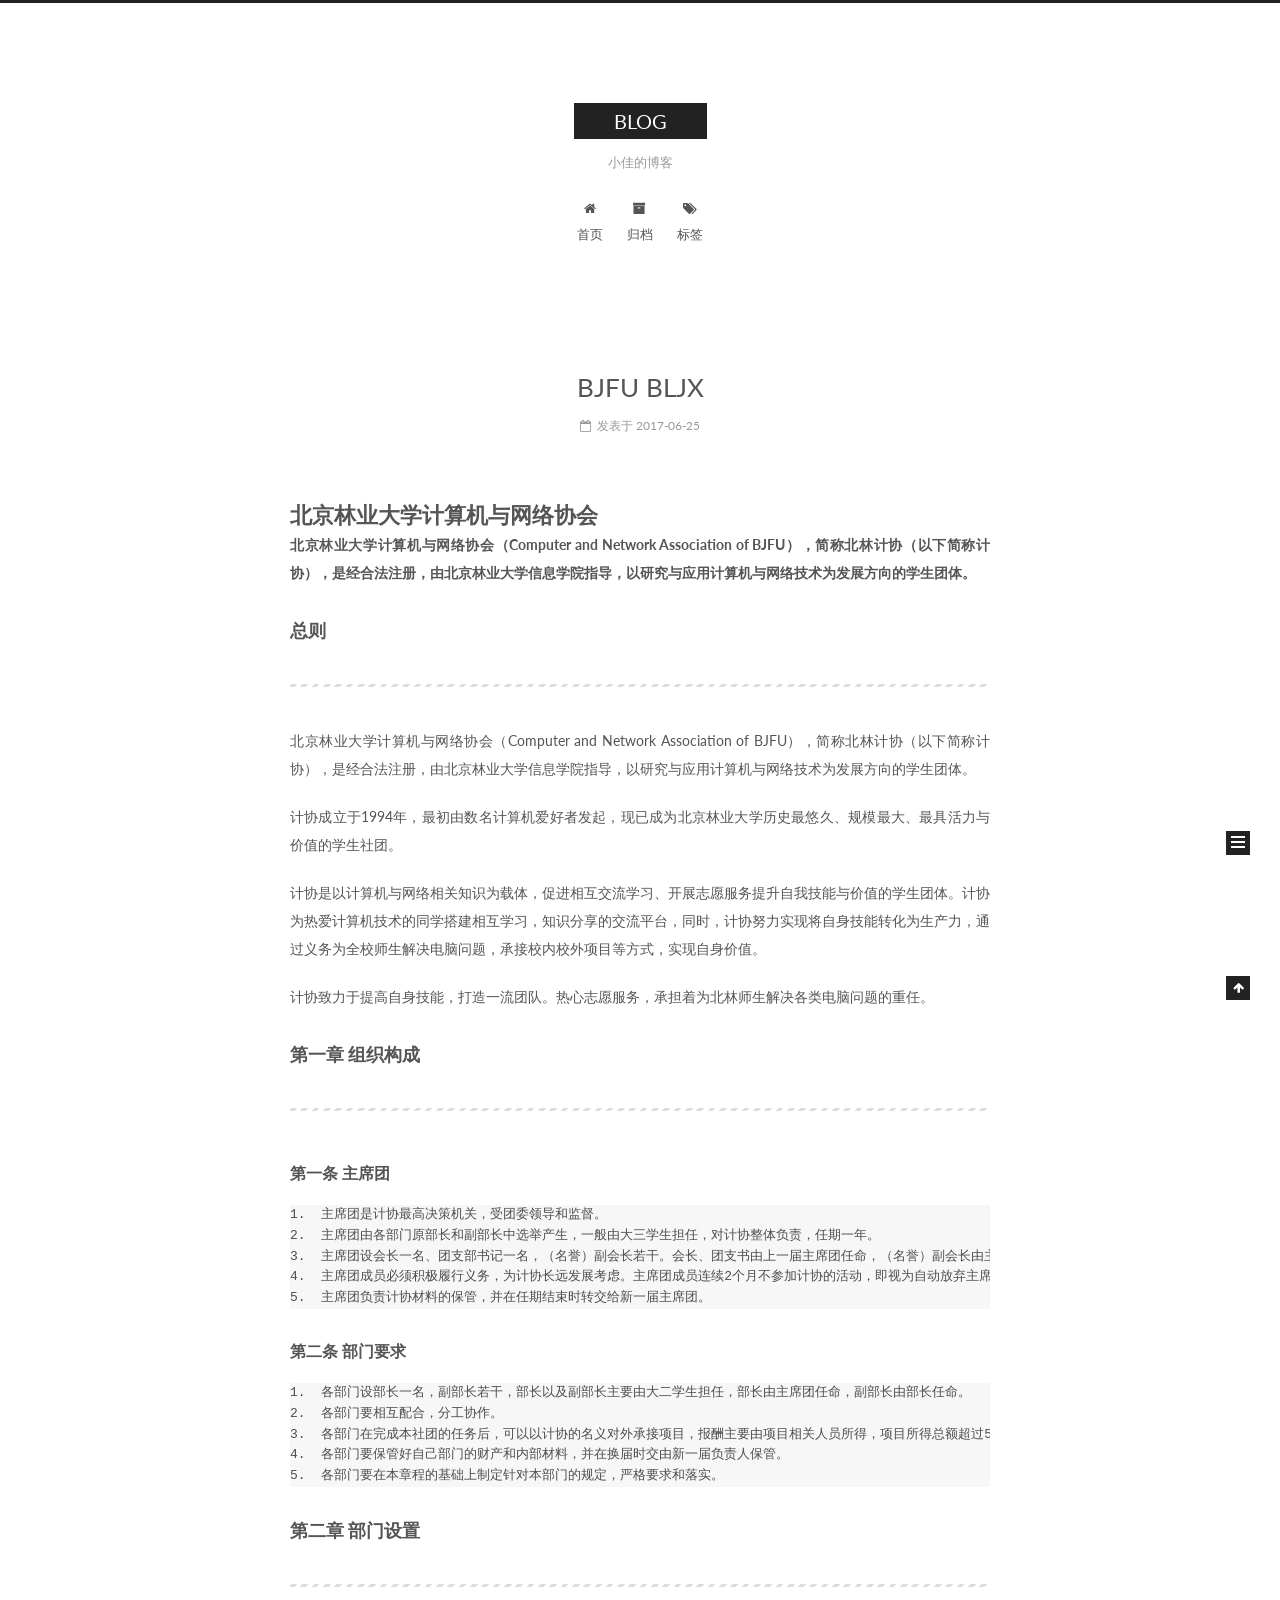
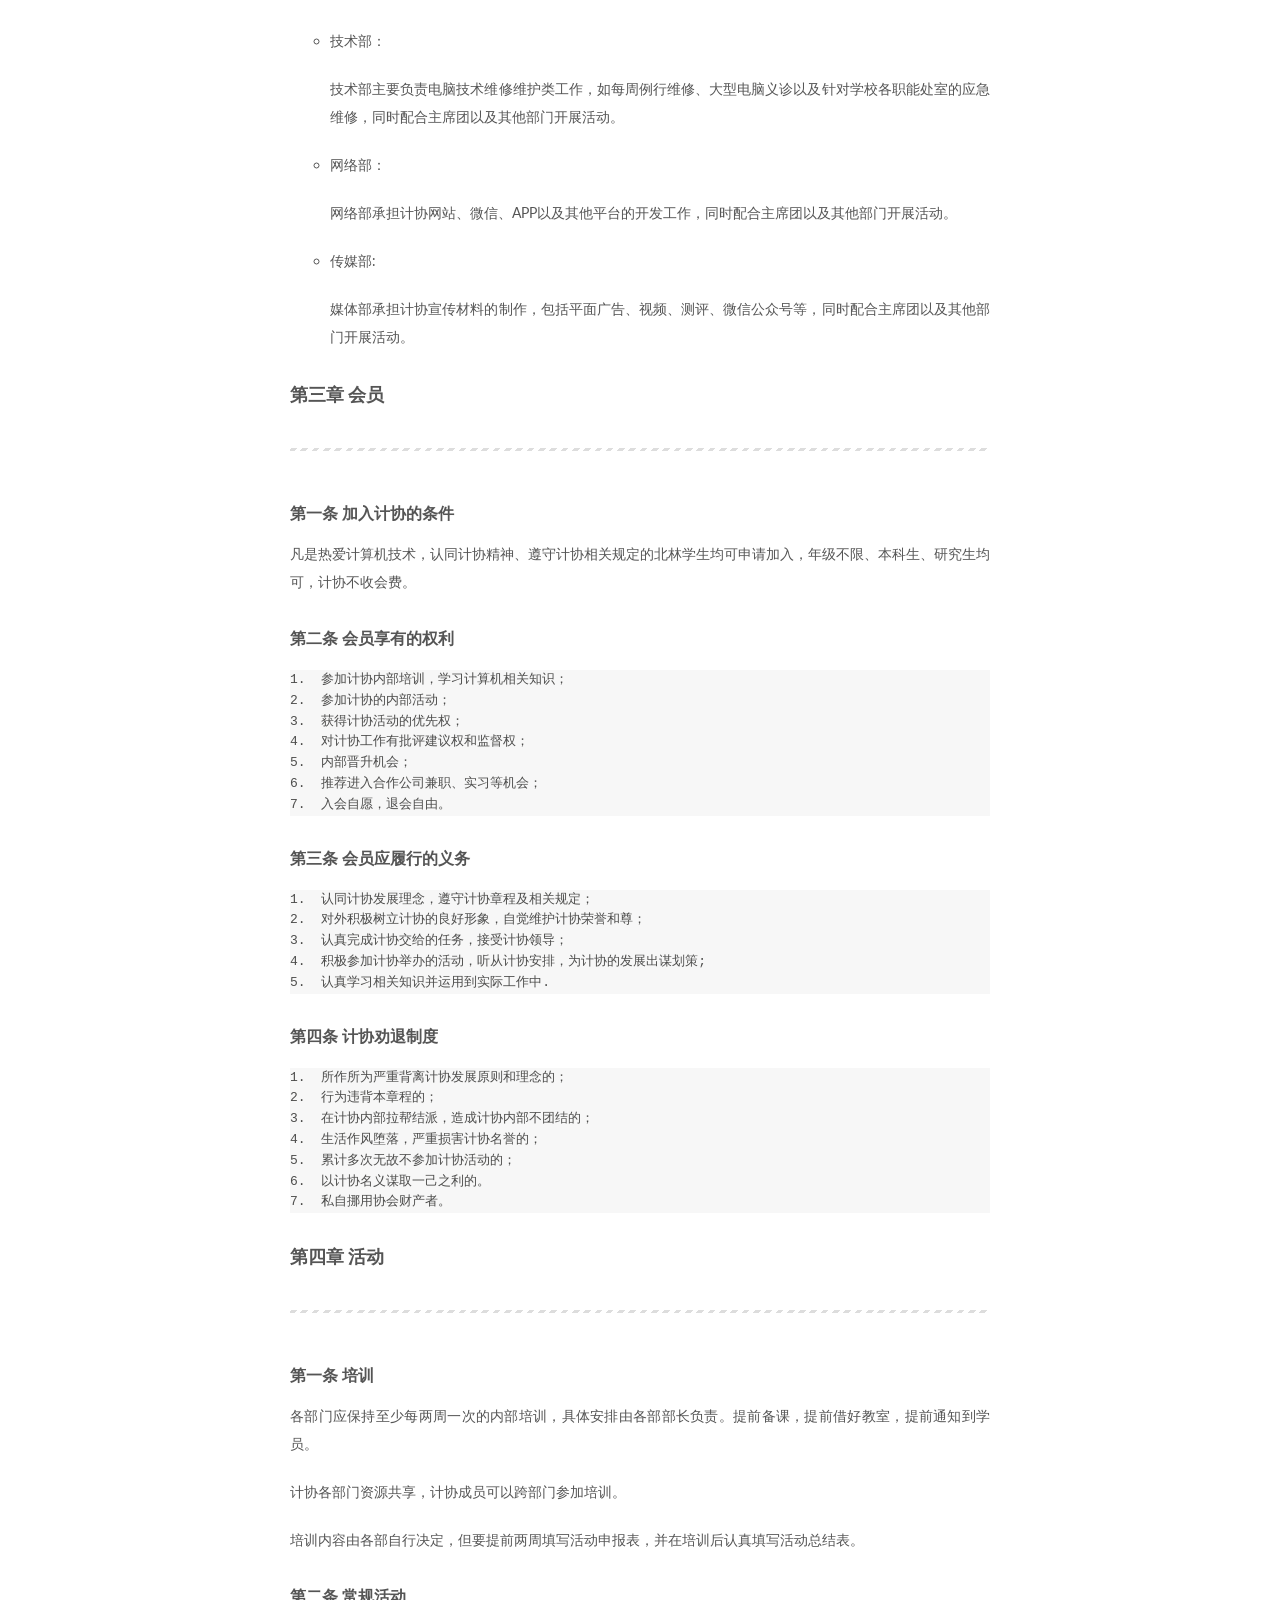
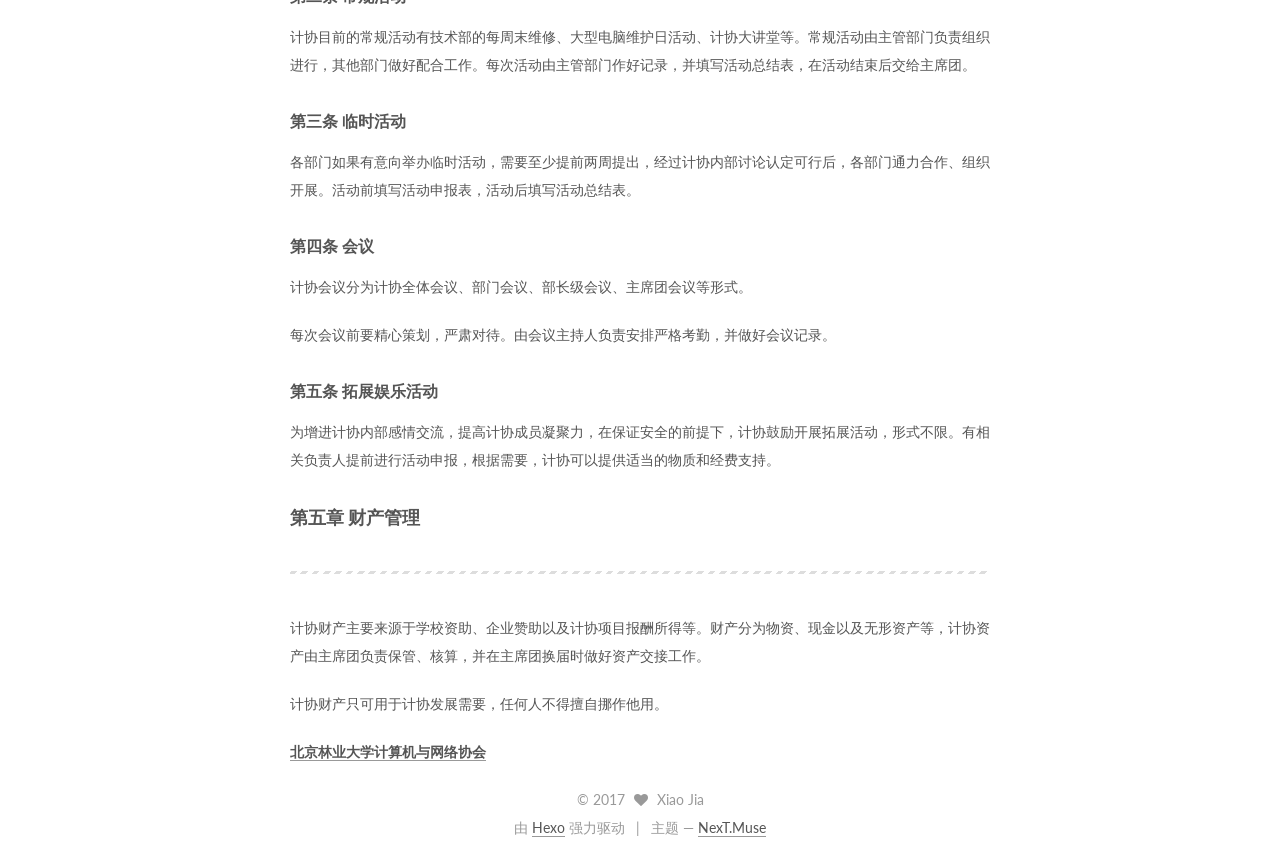
<file: index.html>
<!DOCTYPE html>



  


<html class="theme-next muse use-motion" lang="zh-Hans">
<head>
  <meta charset="UTF-8"/>
<meta http-equiv="X-UA-Compatible" content="IE=edge" />
<meta name="viewport" content="width=device-width, initial-scale=1, maximum-scale=1"/>
<meta name="theme-color" content="#222">









<meta http-equiv="Cache-Control" content="no-transform" />
<meta http-equiv="Cache-Control" content="no-siteapp" />















  
  
  <link href="/lib/fancybox/source/jquery.fancybox.css?v=2.1.5" rel="stylesheet" type="text/css" />




  
  
  
  

  
    
    
  

  

  

  

  

  
    
    
    <link href="//fonts.googleapis.com/css?family=Lato:300,300italic,400,400italic,700,700italic&subset=latin,latin-ext" rel="stylesheet" type="text/css">
  






<link href="/lib/font-awesome/css/font-awesome.min.css?v=4.6.2" rel="stylesheet" type="text/css" />

<link href="/css/main.css?v=5.1.2" rel="stylesheet" type="text/css" />


  <meta name="keywords" content="Hexo, NexT" />








  <link rel="shortcut icon" type="image/x-icon" href="/favicon.ico?v=5.1.2" />






<meta name="description" content="小巧玲珑藏壮志，佳妙才华做栋梁">
<meta property="og:type" content="website">
<meta property="og:title" content="BLOG">
<meta property="og:url" content="http://xiaojiad.tk/index.html">
<meta property="og:site_name" content="BLOG">
<meta property="og:description" content="小巧玲珑藏壮志，佳妙才华做栋梁">
<meta property="og:locale" content="zh-Hans">
<meta name="twitter:card" content="summary">
<meta name="twitter:title" content="BLOG">
<meta name="twitter:description" content="小巧玲珑藏壮志，佳妙才华做栋梁">



<script type="text/javascript" id="hexo.configurations">
  var NexT = window.NexT || {};
  var CONFIG = {
    root: '/',
    scheme: 'Muse',
    sidebar: {"position":"left","display":"post","offset":12,"offset_float":12,"b2t":false,"scrollpercent":false,"onmobile":false},
    fancybox: true,
    tabs: true,
    motion: true,
    duoshuo: {
      userId: '0',
      author: '博主'
    },
    algolia: {
      applicationID: '',
      apiKey: '',
      indexName: '',
      hits: {"per_page":10},
      labels: {"input_placeholder":"Search for Posts","hits_empty":"We didn't find any results for the search: ${query}","hits_stats":"${hits} results found in ${time} ms"}
    }
  };
</script>



  <link rel="canonical" href="http://xiaojiad.tk/"/>





  <title>BLOG</title>
  








</head>

<body itemscope itemtype="http://schema.org/WebPage" lang="zh-Hans">

  
  
    
  

  <div class="container sidebar-position-left 
   page-home 
 ">
    <div class="headband"></div>

    <header id="header" class="header" itemscope itemtype="http://schema.org/WPHeader">
      <div class="header-inner"><div class="site-brand-wrapper">
  <div class="site-meta ">
    

    <div class="custom-logo-site-title">
      <a href="/"  class="brand" rel="start">
        <span class="logo-line-before"><i></i></span>
        <span class="site-title">BLOG</span>
        <span class="logo-line-after"><i></i></span>
      </a>
    </div>
      
        <p class="site-subtitle">小佳的博客</p>
      
  </div>

  <div class="site-nav-toggle">
    <button>
      <span class="btn-bar"></span>
      <span class="btn-bar"></span>
      <span class="btn-bar"></span>
    </button>
  </div>
</div>

<nav class="site-nav">
  

  
    <ul id="menu" class="menu">
      
        
        <li class="menu-item menu-item-home">
          <a href="/" rel="section">
            
              <i class="menu-item-icon fa fa-fw fa-home"></i> <br />
            
            首页
          </a>
        </li>
      
        
        <li class="menu-item menu-item-archives">
          <a href="/archives/" rel="section">
            
              <i class="menu-item-icon fa fa-fw fa-archive"></i> <br />
            
            归档
          </a>
        </li>
      
        
        <li class="menu-item menu-item-tags">
          <a href="/tags/" rel="section">
            
              <i class="menu-item-icon fa fa-fw fa-tags"></i> <br />
            
            标签
          </a>
        </li>
      

      
    </ul>
  

  
</nav>



 </div>
    </header>

    <main id="main" class="main">
      <div class="main-inner">
        <div class="content-wrap">
          <div id="content" class="content">
            
  <section id="posts" class="posts-expand">
    
      

  

  
  
  

  <article class="post post-type-normal" itemscope itemtype="http://schema.org/Article">
  
  
  
  <div class="post-block">
    <link itemprop="mainEntityOfPage" href="http://xiaojiad.tk/2017/06/25/BJFU-BLJX/">

    <span hidden itemprop="author" itemscope itemtype="http://schema.org/Person">
      <meta itemprop="name" content="Xiao Jia">
      <meta itemprop="description" content="">
      <meta itemprop="image" content="/images/avatar.gif">
    </span>

    <span hidden itemprop="publisher" itemscope itemtype="http://schema.org/Organization">
      <meta itemprop="name" content="BLOG">
    </span>

    
      <header class="post-header">

        
        
          <h1 class="post-title" itemprop="name headline">
                
                <a class="post-title-link" href="/2017/06/25/BJFU-BLJX/" itemprop="url">BJFU BLJX</a></h1>
        

        <div class="post-meta">
          <span class="post-time">
            
              <span class="post-meta-item-icon">
                <i class="fa fa-calendar-o"></i>
              </span>
              
                <span class="post-meta-item-text">发表于</span>
              
              <time title="创建于" itemprop="dateCreated datePublished" datetime="2017-06-25T16:20:39+08:00">
                2017-06-25
              </time>
            

            

            
          </span>

          

          
            
          

          
          

          

          

          

        </div>
      </header>
    

    
    
    
    <div class="post-body" itemprop="articleBody">

      
      

      
        
          
            <h1 id="北京林业大学计算机与网络协会"><a href="#北京林业大学计算机与网络协会" class="headerlink" title="北京林业大学计算机与网络协会"></a>北京林业大学计算机与网络协会</h1><p><strong>北京林业大学计算机与网络协会（Computer and Network Association of BJFU），简称北林计协（以下简称计协），是经合法注册，由北京林业大学信息学院指导，以研究与应用计算机与网络技术为发展方向的学生团体。</strong></p>
<h3 id="总则"><a href="#总则" class="headerlink" title="总则"></a>总则</h3><hr>
<p>北京林业大学计算机与网络协会（Computer and Network Association of BJFU），简称北林计协（以下简称计协），是经合法注册，由北京林业大学信息学院指导，以研究与应用计算机与网络技术为发展方向的学生团体。</p>
<p>计协成立于1994年，最初由数名计算机爱好者发起，现已成为北京林业大学历史最悠久、规模最大、最具活力与价值的学生社团。</p>
<p>计协是以计算机与网络相关知识为载体，促进相互交流学习、开展志愿服务提升自我技能与价值的学生团体。计协为热爱计算机技术的同学搭建相互学习，知识分享的交流平台，同时，计协努力实现将自身技能转化为生产力，通过义务为全校师生解决电脑问题，承接校内校外项目等方式，实现自身价值。</p>
<p>计协致力于提高自身技能，打造一流团队。热心志愿服务，承担着为北林师生解决各类电脑问题的重任。</p>
<h3 id="第一章-组织构成"><a href="#第一章-组织构成" class="headerlink" title="第一章 组织构成"></a>第一章 组织构成</h3><hr>
<h4 id="第一条-主席团"><a href="#第一条-主席团" class="headerlink" title="第一条 主席团"></a>第一条 主席团</h4><pre><code>1.  主席团是计协最高决策机关，受团委领导和监督。
2.  主席团由各部门原部长和副部长中选举产生，一般由大三学生担任，对计协整体负责，任期一年。
3.  主席团设会长一名、团支部书记一名，（名誉）副会长若干。会长、团支书由上一届主席团任命，（名誉）副会长由主席团其他成员担任。
4.  主席团成员必须积极履行义务，为计协长远发展考虑。主席团成员连续2个月不参加计协的活动，即视为自动放弃主席团成员身份，主席团经过共同决议后有权将其开除。
5.  主席团负责计协材料的保管，并在任期结束时转交给新一届主席团。
</code></pre><h4 id="第二条-部门要求"><a href="#第二条-部门要求" class="headerlink" title="第二条 部门要求"></a>第二条 部门要求</h4><pre><code>1.  各部门设部长一名，副部长若干，部长以及副部长主要由大二学生担任，部长由主席团任命，副部长由部长任命。
2.  各部门要相互配合，分工协作。
3.  各部门在完成本社团的任务后，可以以计协的名义对外承接项目，报酬主要由项目相关人员所得，项目所得总额超过500元时，一般按照10%缴纳社团建设费。社团建设费主要用于社团发展，不得个人私自挪用。
4.  各部门要保管好自己部门的财产和内部材料，并在换届时交由新一届负责人保管。
5.  各部门要在本章程的基础上制定针对本部门的规定，严格要求和落实。
</code></pre><h3 id="第二章-部门设置"><a href="#第二章-部门设置" class="headerlink" title="第二章 部门设置"></a>第二章 部门设置</h3><hr>
<ul>
<li><p>技术部：</p>
<p>技术部主要负责电脑技术维修维护类工作，如每周例行维修、大型电脑义诊以及针对学校各职能处室的应急维修，同时配合主席团以及其他部门开展活动。</p>
</li>
<li><p>网络部：</p>
<p>网络部承担计协网站、微信、APP以及其他平台的开发工作，同时配合主席团以及其他部门开展活动。</p>
</li>
<li><p>传媒部:</p>
<p>媒体部承担计协宣传材料的制作，包括平面广告、视频、测评、微信公众号等，同时配合主席团以及其他部门开展活动。</p>
</li>
</ul>
<h3 id="第三章-会员"><a href="#第三章-会员" class="headerlink" title="第三章 会员"></a>第三章 会员</h3><hr>
<h4 id="第一条-加入计协的条件"><a href="#第一条-加入计协的条件" class="headerlink" title="第一条 加入计协的条件"></a>第一条 加入计协的条件</h4><p>凡是热爱计算机技术，认同计协精神、遵守计协相关规定的北林学生均可申请加入，年级不限、本科生、研究生均可，计协不收会费。</p>
<h4 id="第二条-会员享有的权利"><a href="#第二条-会员享有的权利" class="headerlink" title="第二条 会员享有的权利"></a>第二条 会员享有的权利</h4><pre><code>1.  参加计协内部培训，学习计算机相关知识；
2.  参加计协的内部活动；
3.  获得计协活动的优先权；
4.  对计协工作有批评建议权和监督权；
5.  内部晋升机会；
6.  推荐进入合作公司兼职、实习等机会；
7.  入会自愿，退会自由。
</code></pre><h4 id="第三条-会员应履行的义务"><a href="#第三条-会员应履行的义务" class="headerlink" title="第三条 会员应履行的义务"></a>第三条 会员应履行的义务</h4><pre><code>1.  认同计协发展理念，遵守计协章程及相关规定；
2.  对外积极树立计协的良好形象，自觉维护计协荣誉和尊；
3.  认真完成计协交给的任务，接受计协领导；
4.  积极参加计协举办的活动，听从计协安排，为计协的发展出谋划策;
5.  认真学习相关知识并运用到实际工作中.
</code></pre><h4 id="第四条-计协劝退制度"><a href="#第四条-计协劝退制度" class="headerlink" title="第四条 计协劝退制度"></a>第四条 计协劝退制度</h4><pre><code>1.  所作所为严重背离计协发展原则和理念的；
2.  行为违背本章程的；
3.  在计协内部拉帮结派，造成计协内部不团结的；
4.  生活作风堕落，严重损害计协名誉的；
5.  累计多次无故不参加计协活动的；
6.  以计协名义谋取一己之利的。
7.  私自挪用协会财产者。
</code></pre><h3 id="第四章-活动"><a href="#第四章-活动" class="headerlink" title="第四章 活动"></a>第四章 活动</h3><hr>
<h4 id="第一条-培训"><a href="#第一条-培训" class="headerlink" title="第一条 培训"></a>第一条 培训</h4><p>各部门应保持至少每两周一次的内部培训，具体安排由各部部长负责。提前备课，提前借好教室，提前通知到学员。</p>
<p>计协各部门资源共享，计协成员可以跨部门参加培训。</p>
<p>培训内容由各部自行决定，但要提前两周填写活动申报表，并在培训后认真填写活动总结表。</p>
<h4 id="第二条-常规活动"><a href="#第二条-常规活动" class="headerlink" title="第二条 常规活动"></a>第二条 常规活动</h4><p>计协目前的常规活动有技术部的每周末维修、大型电脑维护日活动、计协大讲堂等。常规活动由主管部门负责组织进行，其他部门做好配合工作。每次活动由主管部门作好记录，并填写活动总结表，在活动结束后交给主席团。</p>
<h4 id="第三条-临时活动"><a href="#第三条-临时活动" class="headerlink" title="第三条 临时活动"></a>第三条 临时活动</h4><p>各部门如果有意向举办临时活动，需要至少提前两周提出，经过计协内部讨论认定可行后，各部门通力合作、组织开展。活动前填写活动申报表，活动后填写活动总结表。</p>
<h4 id="第四条-会议"><a href="#第四条-会议" class="headerlink" title="第四条 会议"></a>第四条 会议</h4><p>计协会议分为计协全体会议、部门会议、部长级会议、主席团会议等形式。</p>
<p>每次会议前要精心策划，严肃对待。由会议主持人负责安排严格考勤，并做好会议记录。</p>
<h4 id="第五条-拓展娱乐活动"><a href="#第五条-拓展娱乐活动" class="headerlink" title="第五条 拓展娱乐活动"></a>第五条 拓展娱乐活动</h4><p>为增进计协内部感情交流，提高计协成员凝聚力，在保证安全的前提下，计协鼓励开展拓展活动，形式不限。有相关负责人提前进行活动申报，根据需要，计协可以提供适当的物质和经费支持。</p>
<h3 id="第五章-财产管理"><a href="#第五章-财产管理" class="headerlink" title="第五章 财产管理"></a>第五章 财产管理</h3><hr>
<p>计协财产主要来源于学校资助、企业赞助以及计协项目报酬所得等。财产分为物资、现金以及无形资产等，计协资产由主席团负责保管、核算，并在主席团换届时做好资产交接工作。</p>
<p>计协财产只可用于计协发展需要，任何人不得擅自挪作他用。</p>
<p><strong><a href="http://baike.baidu.com/item/北京林业大学计算机与网络协会" target="_blank" rel="external">北京林业大学计算机与网络协会</a></strong></p>

          
        
      
    </div>
    
    
    

    

    

    

    <footer class="post-footer">
      

      

      

      
      
        <div class="post-eof"></div>
      
    </footer>
  </div>
  
  
  
  </article>


    
  </section>

  


          </div>
          


          

        </div>
        
          
  
  <div class="sidebar-toggle">
    <div class="sidebar-toggle-line-wrap">
      <span class="sidebar-toggle-line sidebar-toggle-line-first"></span>
      <span class="sidebar-toggle-line sidebar-toggle-line-middle"></span>
      <span class="sidebar-toggle-line sidebar-toggle-line-last"></span>
    </div>
  </div>

  <aside id="sidebar" class="sidebar">
    
    <div class="sidebar-inner">

      

      

      <section class="site-overview sidebar-panel sidebar-panel-active">
        <div class="site-author motion-element" itemprop="author" itemscope itemtype="http://schema.org/Person">
          <img class="site-author-image" itemprop="image"
               src="/images/avatar.gif"
               alt="Xiao Jia" />
          <p class="site-author-name" itemprop="name">Xiao Jia</p>
           
              <p class="site-description motion-element" itemprop="description">小巧玲珑藏壮志，佳妙才华做栋梁</p>
          
        </div>
        <nav class="site-state motion-element">

          
            <div class="site-state-item site-state-posts">
              <a href="/archives/">
                <span class="site-state-item-count">1</span>
                <span class="site-state-item-name">日志</span>
              </a>
            </div>
          

          

          
            
            
            <div class="site-state-item site-state-tags">
              
                <span class="site-state-item-count">1</span>
                <span class="site-state-item-name">标签</span>
              
            </div>
          

        </nav>

        

        <div class="links-of-author motion-element">
          
        </div>

        
        

        
        

        


      </section>

      

      

    </div>
  </aside>


        
      </div>
    </main>

    <footer id="footer" class="footer">
      <div class="footer-inner">
        <div class="copyright" >
  
  &copy; 
  <span itemprop="copyrightYear">2017</span>
  <span class="with-love">
    <i class="fa fa-heart"></i>
  </span>
  <span class="author" itemprop="copyrightHolder">Xiao Jia</span>

  
</div>


  <div class="powered-by">
    由 <a class="theme-link" href="https://hexo.io">Hexo</a> 强力驱动
  </div>

  <span class="post-meta-divider">|</span>

  <div class="theme-info">
    主题 &mdash;
    <a class="theme-link" href="https://github.com/iissnan/hexo-theme-next">
      NexT.Muse
    </a>
  </div>


        







        
      </div>
    </footer>

    
      <div class="back-to-top">
        <i class="fa fa-arrow-up"></i>
        
      </div>
    

  </div>

  

<script type="text/javascript">
  if (Object.prototype.toString.call(window.Promise) !== '[object Function]') {
    window.Promise = null;
  }
</script>









  












  
  <script type="text/javascript" src="/lib/jquery/index.js?v=2.1.3"></script>

  
  <script type="text/javascript" src="/lib/fastclick/lib/fastclick.min.js?v=1.0.6"></script>

  
  <script type="text/javascript" src="/lib/jquery_lazyload/jquery.lazyload.js?v=1.9.7"></script>

  
  <script type="text/javascript" src="/lib/velocity/velocity.min.js?v=1.2.1"></script>

  
  <script type="text/javascript" src="/lib/velocity/velocity.ui.min.js?v=1.2.1"></script>

  
  <script type="text/javascript" src="/lib/fancybox/source/jquery.fancybox.pack.js?v=2.1.5"></script>


  


  <script type="text/javascript" src="/js/src/utils.js?v=5.1.2"></script>

  <script type="text/javascript" src="/js/src/motion.js?v=5.1.2"></script>



  
  

  
    <script type="text/javascript" src="/js/src/scrollspy.js?v=5.1.2"></script>
<script type="text/javascript" src="/js/src/post-details.js?v=5.1.2"></script>

  

  


  <script type="text/javascript" src="/js/src/bootstrap.js?v=5.1.2"></script>



  


  




	





  





  








  





  

  

  

  

  

  

</body>
</html>
</file>
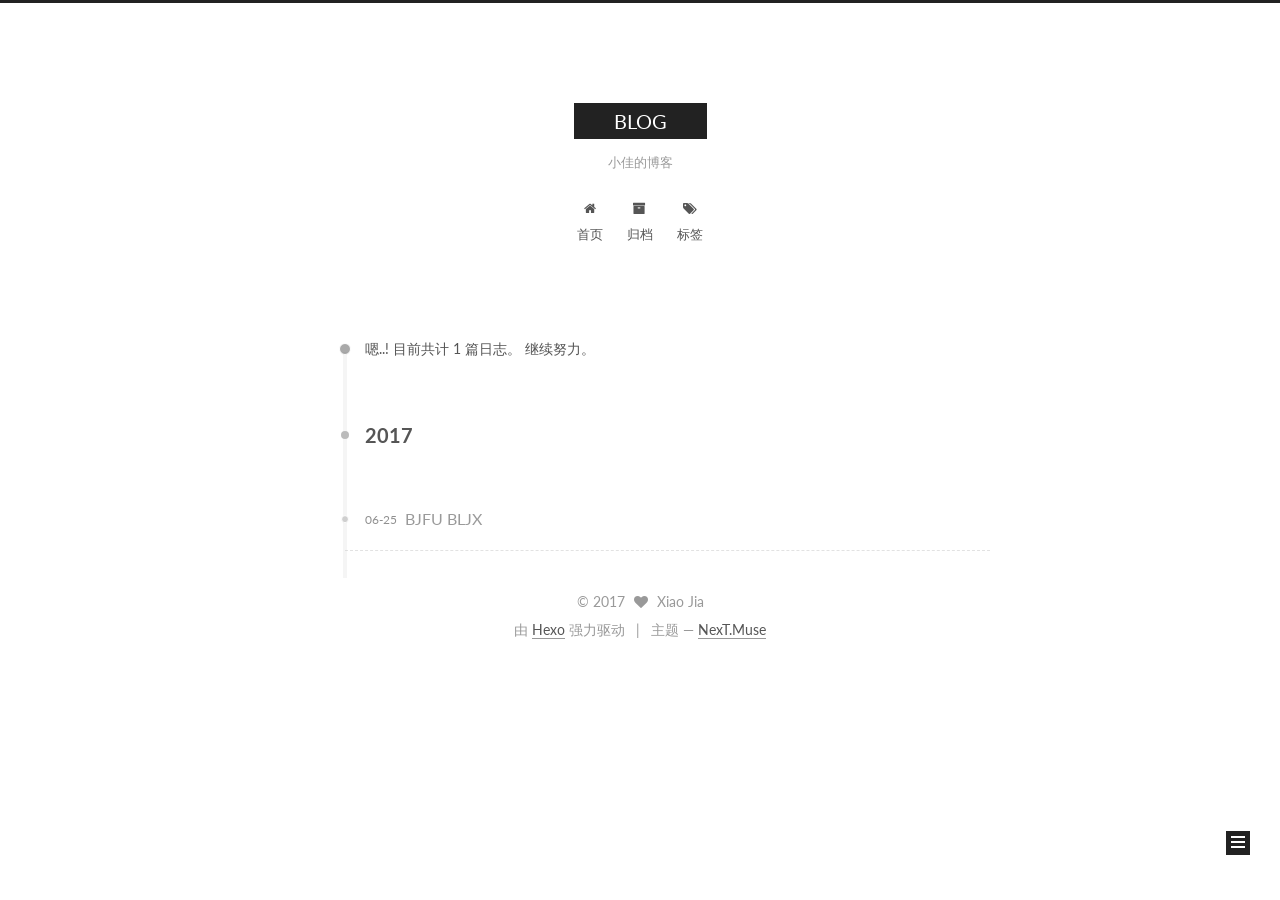
<file: archives/index.html>
<!DOCTYPE html>



  


<html class="theme-next muse use-motion" lang="zh-Hans">
<head>
  <meta charset="UTF-8"/>
<meta http-equiv="X-UA-Compatible" content="IE=edge" />
<meta name="viewport" content="width=device-width, initial-scale=1, maximum-scale=1"/>
<meta name="theme-color" content="#222">









<meta http-equiv="Cache-Control" content="no-transform" />
<meta http-equiv="Cache-Control" content="no-siteapp" />















  
  
  <link href="/lib/fancybox/source/jquery.fancybox.css?v=2.1.5" rel="stylesheet" type="text/css" />




  
  
  
  

  
    
    
  

  

  

  

  

  
    
    
    <link href="//fonts.googleapis.com/css?family=Lato:300,300italic,400,400italic,700,700italic&subset=latin,latin-ext" rel="stylesheet" type="text/css">
  






<link href="/lib/font-awesome/css/font-awesome.min.css?v=4.6.2" rel="stylesheet" type="text/css" />

<link href="/css/main.css?v=5.1.2" rel="stylesheet" type="text/css" />


  <meta name="keywords" content="Hexo, NexT" />








  <link rel="shortcut icon" type="image/x-icon" href="/favicon.ico?v=5.1.2" />






<meta name="description" content="小巧玲珑藏壮志，佳妙才华做栋梁">
<meta property="og:type" content="website">
<meta property="og:title" content="BLOG">
<meta property="og:url" content="http://xiaojiad.tk/archives/index.html">
<meta property="og:site_name" content="BLOG">
<meta property="og:description" content="小巧玲珑藏壮志，佳妙才华做栋梁">
<meta property="og:locale" content="zh-Hans">
<meta name="twitter:card" content="summary">
<meta name="twitter:title" content="BLOG">
<meta name="twitter:description" content="小巧玲珑藏壮志，佳妙才华做栋梁">



<script type="text/javascript" id="hexo.configurations">
  var NexT = window.NexT || {};
  var CONFIG = {
    root: '/',
    scheme: 'Muse',
    sidebar: {"position":"left","display":"post","offset":12,"offset_float":12,"b2t":false,"scrollpercent":false,"onmobile":false},
    fancybox: true,
    tabs: true,
    motion: true,
    duoshuo: {
      userId: '0',
      author: '博主'
    },
    algolia: {
      applicationID: '',
      apiKey: '',
      indexName: '',
      hits: {"per_page":10},
      labels: {"input_placeholder":"Search for Posts","hits_empty":"We didn't find any results for the search: ${query}","hits_stats":"${hits} results found in ${time} ms"}
    }
  };
</script>



  <link rel="canonical" href="http://xiaojiad.tk/archives/"/>





  <title>归档 | BLOG</title>
  








</head>

<body itemscope itemtype="http://schema.org/WebPage" lang="zh-Hans">

  
  
    
  

  <div class="container sidebar-position-left  page-archive  ">
    <div class="headband"></div>

    <header id="header" class="header" itemscope itemtype="http://schema.org/WPHeader">
      <div class="header-inner"><div class="site-brand-wrapper">
  <div class="site-meta ">
    

    <div class="custom-logo-site-title">
      <a href="/"  class="brand" rel="start">
        <span class="logo-line-before"><i></i></span>
        <span class="site-title">BLOG</span>
        <span class="logo-line-after"><i></i></span>
      </a>
    </div>
      
        <p class="site-subtitle">小佳的博客</p>
      
  </div>

  <div class="site-nav-toggle">
    <button>
      <span class="btn-bar"></span>
      <span class="btn-bar"></span>
      <span class="btn-bar"></span>
    </button>
  </div>
</div>

<nav class="site-nav">
  

  
    <ul id="menu" class="menu">
      
        
        <li class="menu-item menu-item-home">
          <a href="/" rel="section">
            
              <i class="menu-item-icon fa fa-fw fa-home"></i> <br />
            
            首页
          </a>
        </li>
      
        
        <li class="menu-item menu-item-archives">
          <a href="/archives/" rel="section">
            
              <i class="menu-item-icon fa fa-fw fa-archive"></i> <br />
            
            归档
          </a>
        </li>
      
        
        <li class="menu-item menu-item-tags">
          <a href="/tags/" rel="section">
            
              <i class="menu-item-icon fa fa-fw fa-tags"></i> <br />
            
            标签
          </a>
        </li>
      

      
    </ul>
  

  
</nav>



 </div>
    </header>

    <main id="main" class="main">
      <div class="main-inner">
        <div class="content-wrap">
          <div id="content" class="content">
            

  
  
  
  <div class="post-block archive">
    <div id="posts" class="posts-collapse">
      <span class="archive-move-on"></span>

      <span class="archive-page-counter">
        
        
        
          
        
        嗯..! 目前共计 1 篇日志。 继续努力。
      </span>

      

        
        
        

        
          
          <div class="collection-title">
            <h2 class="archive-year motion-element" id="archive-year-2017">2017</h2>
          </div>
        
        

        

  <article class="post post-type-normal" itemscope itemtype="http://schema.org/Article">
    <header class="post-header">

      <h2 class="post-title">
        
            <a class="post-title-link" href="/2017/06/25/BJFU-BLJX/" itemprop="url">
              
                <span itemprop="name">BJFU BLJX</span>
              
            </a>
        
      </h2>

      <div class="post-meta">
        <time class="post-time" itemprop="dateCreated"
              datetime="2017-06-25T16:20:39+08:00"
              content="2017-06-25" >
          06-25
        </time>
      </div>

    </header>
  </article>



      

    </div>
  </div>
  
  
  

  



          </div>
          


          

        </div>
        
          
  
  <div class="sidebar-toggle">
    <div class="sidebar-toggle-line-wrap">
      <span class="sidebar-toggle-line sidebar-toggle-line-first"></span>
      <span class="sidebar-toggle-line sidebar-toggle-line-middle"></span>
      <span class="sidebar-toggle-line sidebar-toggle-line-last"></span>
    </div>
  </div>

  <aside id="sidebar" class="sidebar">
    
    <div class="sidebar-inner">

      

      

      <section class="site-overview sidebar-panel sidebar-panel-active">
        <div class="site-author motion-element" itemprop="author" itemscope itemtype="http://schema.org/Person">
          <img class="site-author-image" itemprop="image"
               src="/images/avatar.gif"
               alt="Xiao Jia" />
          <p class="site-author-name" itemprop="name">Xiao Jia</p>
           
              <p class="site-description motion-element" itemprop="description">小巧玲珑藏壮志，佳妙才华做栋梁</p>
          
        </div>
        <nav class="site-state motion-element">

          
            <div class="site-state-item site-state-posts">
              <a href="/archives/">
                <span class="site-state-item-count">1</span>
                <span class="site-state-item-name">日志</span>
              </a>
            </div>
          

          

          
            
            
            <div class="site-state-item site-state-tags">
              
                <span class="site-state-item-count">1</span>
                <span class="site-state-item-name">标签</span>
              
            </div>
          

        </nav>

        

        <div class="links-of-author motion-element">
          
        </div>

        
        

        
        

        


      </section>

      

      

    </div>
  </aside>


        
      </div>
    </main>

    <footer id="footer" class="footer">
      <div class="footer-inner">
        <div class="copyright" >
  
  &copy; 
  <span itemprop="copyrightYear">2017</span>
  <span class="with-love">
    <i class="fa fa-heart"></i>
  </span>
  <span class="author" itemprop="copyrightHolder">Xiao Jia</span>

  
</div>


  <div class="powered-by">
    由 <a class="theme-link" href="https://hexo.io">Hexo</a> 强力驱动
  </div>

  <span class="post-meta-divider">|</span>

  <div class="theme-info">
    主题 &mdash;
    <a class="theme-link" href="https://github.com/iissnan/hexo-theme-next">
      NexT.Muse
    </a>
  </div>


        







        
      </div>
    </footer>

    
      <div class="back-to-top">
        <i class="fa fa-arrow-up"></i>
        
      </div>
    

  </div>

  

<script type="text/javascript">
  if (Object.prototype.toString.call(window.Promise) !== '[object Function]') {
    window.Promise = null;
  }
</script>









  












  
  <script type="text/javascript" src="/lib/jquery/index.js?v=2.1.3"></script>

  
  <script type="text/javascript" src="/lib/fastclick/lib/fastclick.min.js?v=1.0.6"></script>

  
  <script type="text/javascript" src="/lib/jquery_lazyload/jquery.lazyload.js?v=1.9.7"></script>

  
  <script type="text/javascript" src="/lib/velocity/velocity.min.js?v=1.2.1"></script>

  
  <script type="text/javascript" src="/lib/velocity/velocity.ui.min.js?v=1.2.1"></script>

  
  <script type="text/javascript" src="/lib/fancybox/source/jquery.fancybox.pack.js?v=2.1.5"></script>


  


  <script type="text/javascript" src="/js/src/utils.js?v=5.1.2"></script>

  <script type="text/javascript" src="/js/src/motion.js?v=5.1.2"></script>



  
  

  
  
    <script type="text/javascript" id="motion.page.archive">
      $('.archive-year').velocity('transition.slideLeftIn');
    </script>
  


  


  <script type="text/javascript" src="/js/src/bootstrap.js?v=5.1.2"></script>



  


  




	





  





  








  





  

  

  

  

  

  

</body>
</html>
</file>
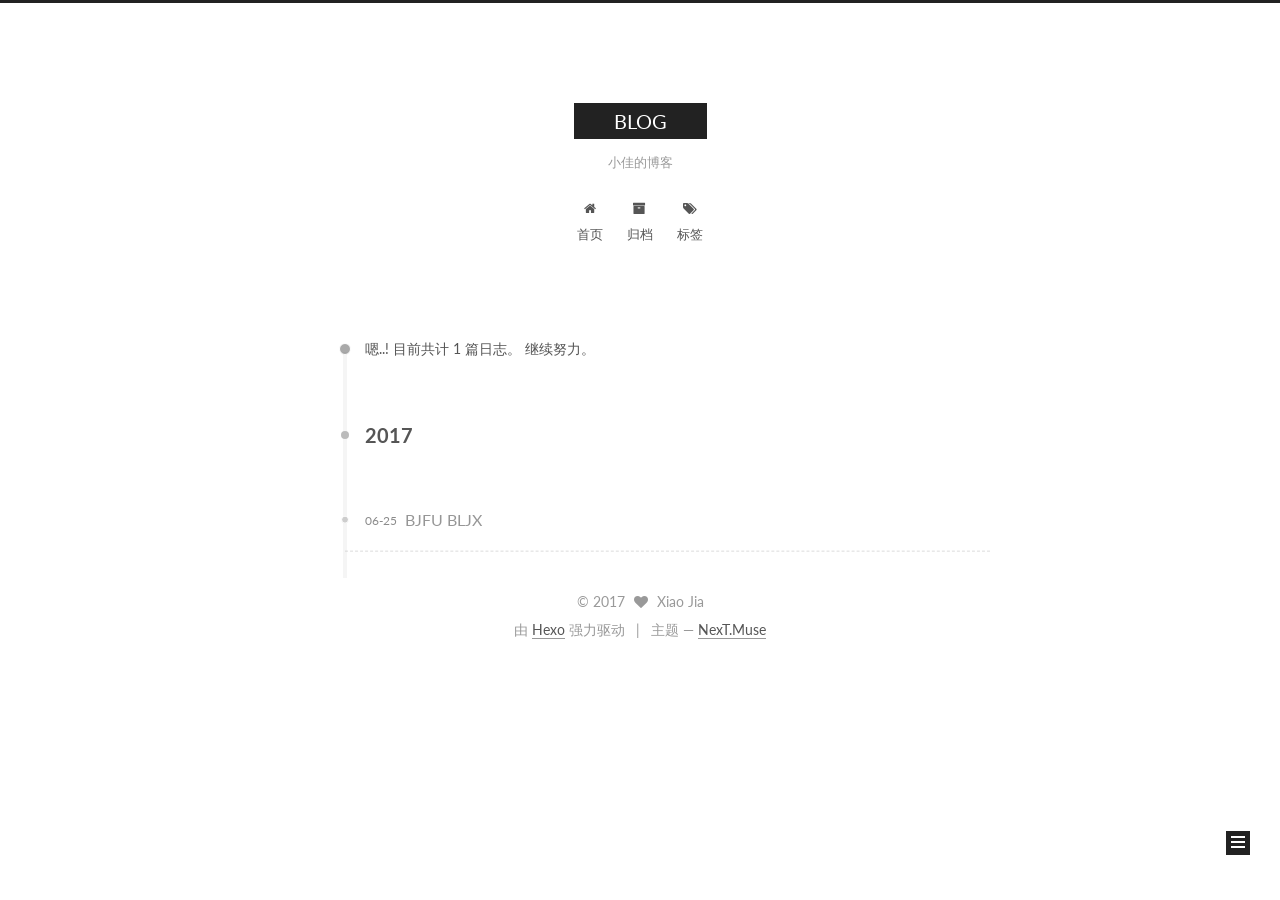
<file: archives/2017/index.html>
<!DOCTYPE html>



  


<html class="theme-next muse use-motion" lang="zh-Hans">
<head>
  <meta charset="UTF-8"/>
<meta http-equiv="X-UA-Compatible" content="IE=edge" />
<meta name="viewport" content="width=device-width, initial-scale=1, maximum-scale=1"/>
<meta name="theme-color" content="#222">









<meta http-equiv="Cache-Control" content="no-transform" />
<meta http-equiv="Cache-Control" content="no-siteapp" />















  
  
  <link href="/lib/fancybox/source/jquery.fancybox.css?v=2.1.5" rel="stylesheet" type="text/css" />




  
  
  
  

  
    
    
  

  

  

  

  

  
    
    
    <link href="//fonts.googleapis.com/css?family=Lato:300,300italic,400,400italic,700,700italic&subset=latin,latin-ext" rel="stylesheet" type="text/css">
  






<link href="/lib/font-awesome/css/font-awesome.min.css?v=4.6.2" rel="stylesheet" type="text/css" />

<link href="/css/main.css?v=5.1.2" rel="stylesheet" type="text/css" />


  <meta name="keywords" content="Hexo, NexT" />








  <link rel="shortcut icon" type="image/x-icon" href="/favicon.ico?v=5.1.2" />






<meta name="description" content="小巧玲珑藏壮志，佳妙才华做栋梁">
<meta property="og:type" content="website">
<meta property="og:title" content="BLOG">
<meta property="og:url" content="http://xiaojiad.tk/archives/2017/index.html">
<meta property="og:site_name" content="BLOG">
<meta property="og:description" content="小巧玲珑藏壮志，佳妙才华做栋梁">
<meta property="og:locale" content="zh-Hans">
<meta name="twitter:card" content="summary">
<meta name="twitter:title" content="BLOG">
<meta name="twitter:description" content="小巧玲珑藏壮志，佳妙才华做栋梁">



<script type="text/javascript" id="hexo.configurations">
  var NexT = window.NexT || {};
  var CONFIG = {
    root: '/',
    scheme: 'Muse',
    sidebar: {"position":"left","display":"post","offset":12,"offset_float":12,"b2t":false,"scrollpercent":false,"onmobile":false},
    fancybox: true,
    tabs: true,
    motion: true,
    duoshuo: {
      userId: '0',
      author: '博主'
    },
    algolia: {
      applicationID: '',
      apiKey: '',
      indexName: '',
      hits: {"per_page":10},
      labels: {"input_placeholder":"Search for Posts","hits_empty":"We didn't find any results for the search: ${query}","hits_stats":"${hits} results found in ${time} ms"}
    }
  };
</script>



  <link rel="canonical" href="http://xiaojiad.tk/archives/2017/"/>





  <title>归档 | BLOG</title>
  








</head>

<body itemscope itemtype="http://schema.org/WebPage" lang="zh-Hans">

  
  
    
  

  <div class="container sidebar-position-left  page-archive  ">
    <div class="headband"></div>

    <header id="header" class="header" itemscope itemtype="http://schema.org/WPHeader">
      <div class="header-inner"><div class="site-brand-wrapper">
  <div class="site-meta ">
    

    <div class="custom-logo-site-title">
      <a href="/"  class="brand" rel="start">
        <span class="logo-line-before"><i></i></span>
        <span class="site-title">BLOG</span>
        <span class="logo-line-after"><i></i></span>
      </a>
    </div>
      
        <p class="site-subtitle">小佳的博客</p>
      
  </div>

  <div class="site-nav-toggle">
    <button>
      <span class="btn-bar"></span>
      <span class="btn-bar"></span>
      <span class="btn-bar"></span>
    </button>
  </div>
</div>

<nav class="site-nav">
  

  
    <ul id="menu" class="menu">
      
        
        <li class="menu-item menu-item-home">
          <a href="/" rel="section">
            
              <i class="menu-item-icon fa fa-fw fa-home"></i> <br />
            
            首页
          </a>
        </li>
      
        
        <li class="menu-item menu-item-archives">
          <a href="/archives/" rel="section">
            
              <i class="menu-item-icon fa fa-fw fa-archive"></i> <br />
            
            归档
          </a>
        </li>
      
        
        <li class="menu-item menu-item-tags">
          <a href="/tags/" rel="section">
            
              <i class="menu-item-icon fa fa-fw fa-tags"></i> <br />
            
            标签
          </a>
        </li>
      

      
    </ul>
  

  
</nav>



 </div>
    </header>

    <main id="main" class="main">
      <div class="main-inner">
        <div class="content-wrap">
          <div id="content" class="content">
            

  
  
  
  <div class="post-block archive">
    <div id="posts" class="posts-collapse">
      <span class="archive-move-on"></span>

      <span class="archive-page-counter">
        
        
        
          
        
        嗯..! 目前共计 1 篇日志。 继续努力。
      </span>

      

        
        
        

        
          
          <div class="collection-title">
            <h2 class="archive-year motion-element" id="archive-year-2017">2017</h2>
          </div>
        
        

        

  <article class="post post-type-normal" itemscope itemtype="http://schema.org/Article">
    <header class="post-header">

      <h2 class="post-title">
        
            <a class="post-title-link" href="/2017/06/25/BJFU-BLJX/" itemprop="url">
              
                <span itemprop="name">BJFU BLJX</span>
              
            </a>
        
      </h2>

      <div class="post-meta">
        <time class="post-time" itemprop="dateCreated"
              datetime="2017-06-25T16:20:39+08:00"
              content="2017-06-25" >
          06-25
        </time>
      </div>

    </header>
  </article>



      

    </div>
  </div>
  
  
  

  



          </div>
          


          

        </div>
        
          
  
  <div class="sidebar-toggle">
    <div class="sidebar-toggle-line-wrap">
      <span class="sidebar-toggle-line sidebar-toggle-line-first"></span>
      <span class="sidebar-toggle-line sidebar-toggle-line-middle"></span>
      <span class="sidebar-toggle-line sidebar-toggle-line-last"></span>
    </div>
  </div>

  <aside id="sidebar" class="sidebar">
    
    <div class="sidebar-inner">

      

      

      <section class="site-overview sidebar-panel sidebar-panel-active">
        <div class="site-author motion-element" itemprop="author" itemscope itemtype="http://schema.org/Person">
          <img class="site-author-image" itemprop="image"
               src="/images/avatar.gif"
               alt="Xiao Jia" />
          <p class="site-author-name" itemprop="name">Xiao Jia</p>
           
              <p class="site-description motion-element" itemprop="description">小巧玲珑藏壮志，佳妙才华做栋梁</p>
          
        </div>
        <nav class="site-state motion-element">

          
            <div class="site-state-item site-state-posts">
              <a href="/archives/">
                <span class="site-state-item-count">1</span>
                <span class="site-state-item-name">日志</span>
              </a>
            </div>
          

          

          
            
            
            <div class="site-state-item site-state-tags">
              
                <span class="site-state-item-count">1</span>
                <span class="site-state-item-name">标签</span>
              
            </div>
          

        </nav>

        

        <div class="links-of-author motion-element">
          
        </div>

        
        

        
        

        


      </section>

      

      

    </div>
  </aside>


        
      </div>
    </main>

    <footer id="footer" class="footer">
      <div class="footer-inner">
        <div class="copyright" >
  
  &copy; 
  <span itemprop="copyrightYear">2017</span>
  <span class="with-love">
    <i class="fa fa-heart"></i>
  </span>
  <span class="author" itemprop="copyrightHolder">Xiao Jia</span>

  
</div>


  <div class="powered-by">
    由 <a class="theme-link" href="https://hexo.io">Hexo</a> 强力驱动
  </div>

  <span class="post-meta-divider">|</span>

  <div class="theme-info">
    主题 &mdash;
    <a class="theme-link" href="https://github.com/iissnan/hexo-theme-next">
      NexT.Muse
    </a>
  </div>


        







        
      </div>
    </footer>

    
      <div class="back-to-top">
        <i class="fa fa-arrow-up"></i>
        
      </div>
    

  </div>

  

<script type="text/javascript">
  if (Object.prototype.toString.call(window.Promise) !== '[object Function]') {
    window.Promise = null;
  }
</script>









  












  
  <script type="text/javascript" src="/lib/jquery/index.js?v=2.1.3"></script>

  
  <script type="text/javascript" src="/lib/fastclick/lib/fastclick.min.js?v=1.0.6"></script>

  
  <script type="text/javascript" src="/lib/jquery_lazyload/jquery.lazyload.js?v=1.9.7"></script>

  
  <script type="text/javascript" src="/lib/velocity/velocity.min.js?v=1.2.1"></script>

  
  <script type="text/javascript" src="/lib/velocity/velocity.ui.min.js?v=1.2.1"></script>

  
  <script type="text/javascript" src="/lib/fancybox/source/jquery.fancybox.pack.js?v=2.1.5"></script>


  


  <script type="text/javascript" src="/js/src/utils.js?v=5.1.2"></script>

  <script type="text/javascript" src="/js/src/motion.js?v=5.1.2"></script>



  
  

  
  
    <script type="text/javascript" id="motion.page.archive">
      $('.archive-year').velocity('transition.slideLeftIn');
    </script>
  


  


  <script type="text/javascript" src="/js/src/bootstrap.js?v=5.1.2"></script>



  


  




	





  





  








  





  

  

  

  

  

  

</body>
</html>
</file>
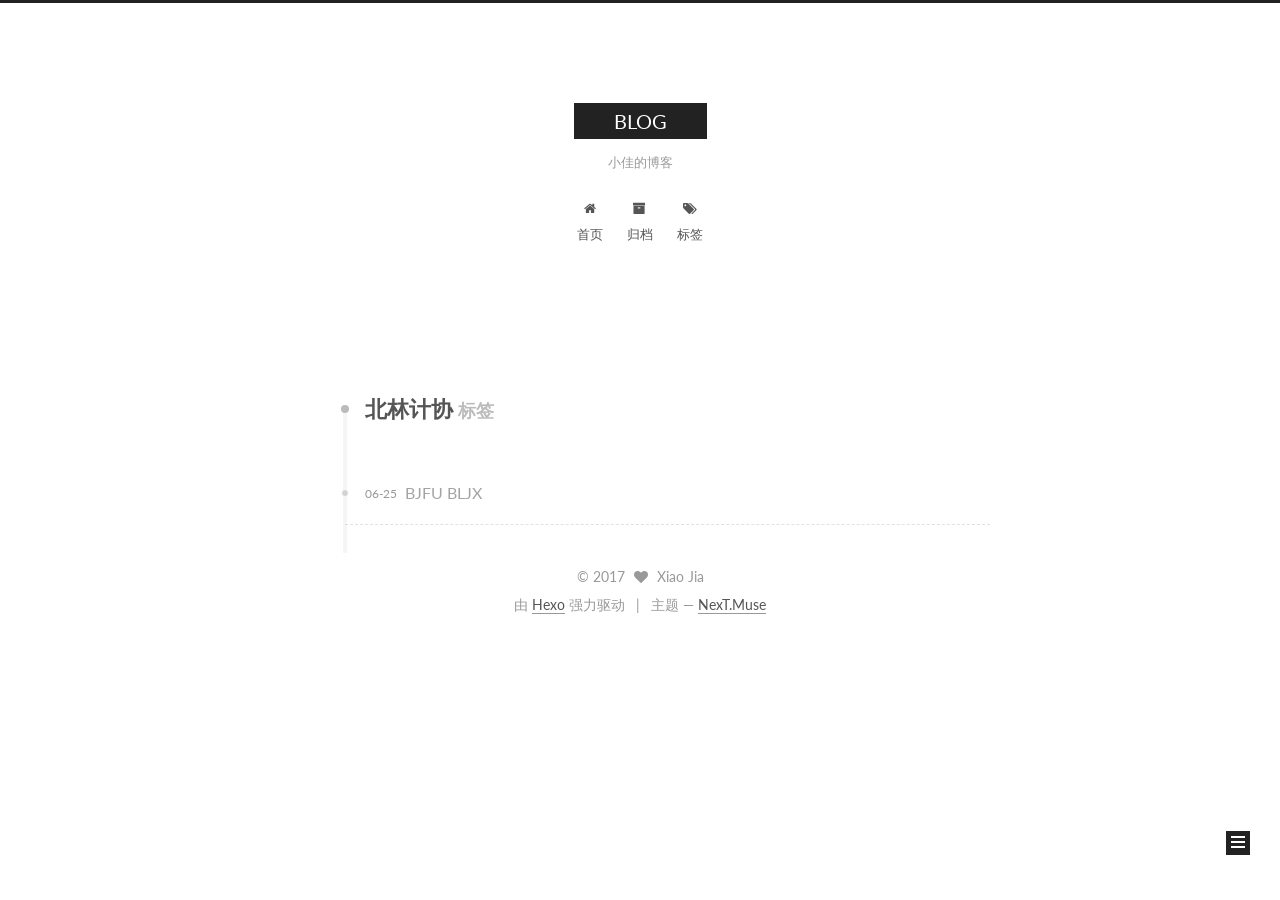
<file: tags/北林计协/index.html>
<!DOCTYPE html>



  


<html class="theme-next muse use-motion" lang="zh-Hans">
<head>
  <meta charset="UTF-8"/>
<meta http-equiv="X-UA-Compatible" content="IE=edge" />
<meta name="viewport" content="width=device-width, initial-scale=1, maximum-scale=1"/>
<meta name="theme-color" content="#222">









<meta http-equiv="Cache-Control" content="no-transform" />
<meta http-equiv="Cache-Control" content="no-siteapp" />















  
  
  <link href="/lib/fancybox/source/jquery.fancybox.css?v=2.1.5" rel="stylesheet" type="text/css" />




  
  
  
  

  
    
    
  

  

  

  

  

  
    
    
    <link href="//fonts.googleapis.com/css?family=Lato:300,300italic,400,400italic,700,700italic&subset=latin,latin-ext" rel="stylesheet" type="text/css">
  






<link href="/lib/font-awesome/css/font-awesome.min.css?v=4.6.2" rel="stylesheet" type="text/css" />

<link href="/css/main.css?v=5.1.2" rel="stylesheet" type="text/css" />


  <meta name="keywords" content="Hexo, NexT" />








  <link rel="shortcut icon" type="image/x-icon" href="/favicon.ico?v=5.1.2" />






<meta name="description" content="小巧玲珑藏壮志，佳妙才华做栋梁">
<meta property="og:type" content="website">
<meta property="og:title" content="BLOG">
<meta property="og:url" content="http://xiaojiad.tk/tags/北林计协/index.html">
<meta property="og:site_name" content="BLOG">
<meta property="og:description" content="小巧玲珑藏壮志，佳妙才华做栋梁">
<meta property="og:locale" content="zh-Hans">
<meta name="twitter:card" content="summary">
<meta name="twitter:title" content="BLOG">
<meta name="twitter:description" content="小巧玲珑藏壮志，佳妙才华做栋梁">



<script type="text/javascript" id="hexo.configurations">
  var NexT = window.NexT || {};
  var CONFIG = {
    root: '/',
    scheme: 'Muse',
    sidebar: {"position":"left","display":"post","offset":12,"offset_float":12,"b2t":false,"scrollpercent":false,"onmobile":false},
    fancybox: true,
    tabs: true,
    motion: true,
    duoshuo: {
      userId: '0',
      author: '博主'
    },
    algolia: {
      applicationID: '',
      apiKey: '',
      indexName: '',
      hits: {"per_page":10},
      labels: {"input_placeholder":"Search for Posts","hits_empty":"We didn't find any results for the search: ${query}","hits_stats":"${hits} results found in ${time} ms"}
    }
  };
</script>



  <link rel="canonical" href="http://xiaojiad.tk/tags/北林计协/"/>





  <title>标签: 北林计协 | BLOG</title>
  








</head>

<body itemscope itemtype="http://schema.org/WebPage" lang="zh-Hans">

  
  
    
  

  <div class="container sidebar-position-left  ">
    <div class="headband"></div>

    <header id="header" class="header" itemscope itemtype="http://schema.org/WPHeader">
      <div class="header-inner"><div class="site-brand-wrapper">
  <div class="site-meta ">
    

    <div class="custom-logo-site-title">
      <a href="/"  class="brand" rel="start">
        <span class="logo-line-before"><i></i></span>
        <span class="site-title">BLOG</span>
        <span class="logo-line-after"><i></i></span>
      </a>
    </div>
      
        <p class="site-subtitle">小佳的博客</p>
      
  </div>

  <div class="site-nav-toggle">
    <button>
      <span class="btn-bar"></span>
      <span class="btn-bar"></span>
      <span class="btn-bar"></span>
    </button>
  </div>
</div>

<nav class="site-nav">
  

  
    <ul id="menu" class="menu">
      
        
        <li class="menu-item menu-item-home">
          <a href="/" rel="section">
            
              <i class="menu-item-icon fa fa-fw fa-home"></i> <br />
            
            首页
          </a>
        </li>
      
        
        <li class="menu-item menu-item-archives">
          <a href="/archives/" rel="section">
            
              <i class="menu-item-icon fa fa-fw fa-archive"></i> <br />
            
            归档
          </a>
        </li>
      
        
        <li class="menu-item menu-item-tags">
          <a href="/tags/" rel="section">
            
              <i class="menu-item-icon fa fa-fw fa-tags"></i> <br />
            
            标签
          </a>
        </li>
      

      
    </ul>
  

  
</nav>



 </div>
    </header>

    <main id="main" class="main">
      <div class="main-inner">
        <div class="content-wrap">
          <div id="content" class="content">
            

  
  
  
  <div class="post-block tag">

    <div id="posts" class="posts-collapse">
      <div class="collection-title">
        <h1>北林计协<small>标签</small>
        </h1>
      </div>

      
        

  <article class="post post-type-normal" itemscope itemtype="http://schema.org/Article">
    <header class="post-header">

      <h2 class="post-title">
        
            <a class="post-title-link" href="/2017/06/25/BJFU-BLJX/" itemprop="url">
              
                <span itemprop="name">BJFU BLJX</span>
              
            </a>
        
      </h2>

      <div class="post-meta">
        <time class="post-time" itemprop="dateCreated"
              datetime="2017-06-25T16:20:39+08:00"
              content="2017-06-25" >
          06-25
        </time>
      </div>

    </header>
  </article>


      
    </div>

  </div>
  
  
  

  


          </div>
          


          

        </div>
        
          
  
  <div class="sidebar-toggle">
    <div class="sidebar-toggle-line-wrap">
      <span class="sidebar-toggle-line sidebar-toggle-line-first"></span>
      <span class="sidebar-toggle-line sidebar-toggle-line-middle"></span>
      <span class="sidebar-toggle-line sidebar-toggle-line-last"></span>
    </div>
  </div>

  <aside id="sidebar" class="sidebar">
    
    <div class="sidebar-inner">

      

      

      <section class="site-overview sidebar-panel sidebar-panel-active">
        <div class="site-author motion-element" itemprop="author" itemscope itemtype="http://schema.org/Person">
          <img class="site-author-image" itemprop="image"
               src="/images/avatar.gif"
               alt="Xiao Jia" />
          <p class="site-author-name" itemprop="name">Xiao Jia</p>
           
              <p class="site-description motion-element" itemprop="description">小巧玲珑藏壮志，佳妙才华做栋梁</p>
          
        </div>
        <nav class="site-state motion-element">

          
            <div class="site-state-item site-state-posts">
              <a href="/archives/">
                <span class="site-state-item-count">1</span>
                <span class="site-state-item-name">日志</span>
              </a>
            </div>
          

          

          
            
            
            <div class="site-state-item site-state-tags">
              
                <span class="site-state-item-count">1</span>
                <span class="site-state-item-name">标签</span>
              
            </div>
          

        </nav>

        

        <div class="links-of-author motion-element">
          
        </div>

        
        

        
        

        


      </section>

      

      

    </div>
  </aside>


        
      </div>
    </main>

    <footer id="footer" class="footer">
      <div class="footer-inner">
        <div class="copyright" >
  
  &copy; 
  <span itemprop="copyrightYear">2017</span>
  <span class="with-love">
    <i class="fa fa-heart"></i>
  </span>
  <span class="author" itemprop="copyrightHolder">Xiao Jia</span>

  
</div>


  <div class="powered-by">
    由 <a class="theme-link" href="https://hexo.io">Hexo</a> 强力驱动
  </div>

  <span class="post-meta-divider">|</span>

  <div class="theme-info">
    主题 &mdash;
    <a class="theme-link" href="https://github.com/iissnan/hexo-theme-next">
      NexT.Muse
    </a>
  </div>


        







        
      </div>
    </footer>

    
      <div class="back-to-top">
        <i class="fa fa-arrow-up"></i>
        
      </div>
    

  </div>

  

<script type="text/javascript">
  if (Object.prototype.toString.call(window.Promise) !== '[object Function]') {
    window.Promise = null;
  }
</script>









  












  
  <script type="text/javascript" src="/lib/jquery/index.js?v=2.1.3"></script>

  
  <script type="text/javascript" src="/lib/fastclick/lib/fastclick.min.js?v=1.0.6"></script>

  
  <script type="text/javascript" src="/lib/jquery_lazyload/jquery.lazyload.js?v=1.9.7"></script>

  
  <script type="text/javascript" src="/lib/velocity/velocity.min.js?v=1.2.1"></script>

  
  <script type="text/javascript" src="/lib/velocity/velocity.ui.min.js?v=1.2.1"></script>

  
  <script type="text/javascript" src="/lib/fancybox/source/jquery.fancybox.pack.js?v=2.1.5"></script>


  


  <script type="text/javascript" src="/js/src/utils.js?v=5.1.2"></script>

  <script type="text/javascript" src="/js/src/motion.js?v=5.1.2"></script>



  
  

  
    <script type="text/javascript" src="/js/src/scrollspy.js?v=5.1.2"></script>
<script type="text/javascript" src="/js/src/post-details.js?v=5.1.2"></script>

  

  


  <script type="text/javascript" src="/js/src/bootstrap.js?v=5.1.2"></script>



  


  




	





  





  








  





  

  

  

  

  

  

</body>
</html>
</file>
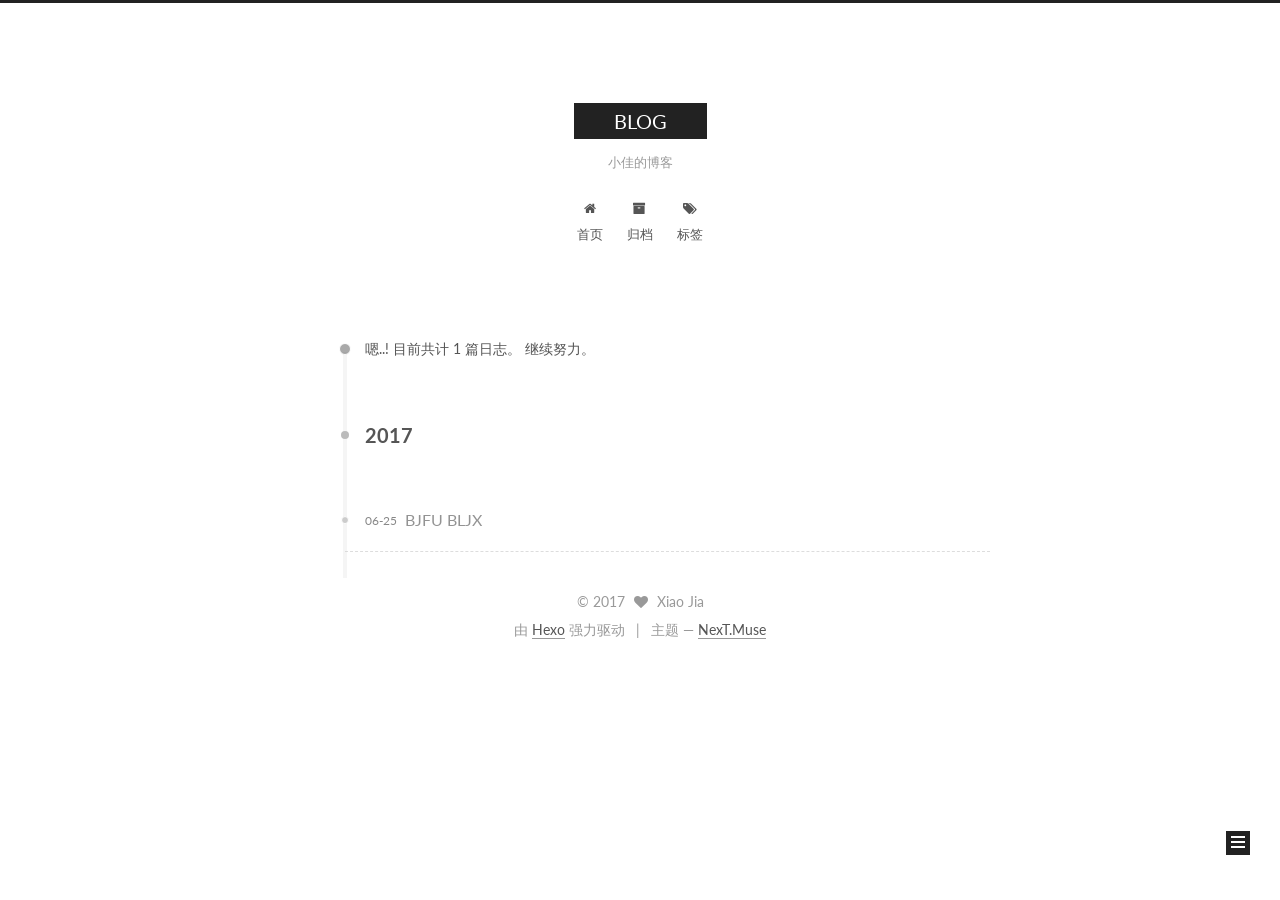
<file: archives/2017/06/index.html>
<!DOCTYPE html>



  


<html class="theme-next muse use-motion" lang="zh-Hans">
<head>
  <meta charset="UTF-8"/>
<meta http-equiv="X-UA-Compatible" content="IE=edge" />
<meta name="viewport" content="width=device-width, initial-scale=1, maximum-scale=1"/>
<meta name="theme-color" content="#222">









<meta http-equiv="Cache-Control" content="no-transform" />
<meta http-equiv="Cache-Control" content="no-siteapp" />















  
  
  <link href="/lib/fancybox/source/jquery.fancybox.css?v=2.1.5" rel="stylesheet" type="text/css" />




  
  
  
  

  
    
    
  

  

  

  

  

  
    
    
    <link href="//fonts.googleapis.com/css?family=Lato:300,300italic,400,400italic,700,700italic&subset=latin,latin-ext" rel="stylesheet" type="text/css">
  






<link href="/lib/font-awesome/css/font-awesome.min.css?v=4.6.2" rel="stylesheet" type="text/css" />

<link href="/css/main.css?v=5.1.2" rel="stylesheet" type="text/css" />


  <meta name="keywords" content="Hexo, NexT" />








  <link rel="shortcut icon" type="image/x-icon" href="/favicon.ico?v=5.1.2" />






<meta name="description" content="小巧玲珑藏壮志，佳妙才华做栋梁">
<meta property="og:type" content="website">
<meta property="og:title" content="BLOG">
<meta property="og:url" content="http://xiaojiad.tk/archives/2017/06/index.html">
<meta property="og:site_name" content="BLOG">
<meta property="og:description" content="小巧玲珑藏壮志，佳妙才华做栋梁">
<meta property="og:locale" content="zh-Hans">
<meta name="twitter:card" content="summary">
<meta name="twitter:title" content="BLOG">
<meta name="twitter:description" content="小巧玲珑藏壮志，佳妙才华做栋梁">



<script type="text/javascript" id="hexo.configurations">
  var NexT = window.NexT || {};
  var CONFIG = {
    root: '/',
    scheme: 'Muse',
    sidebar: {"position":"left","display":"post","offset":12,"offset_float":12,"b2t":false,"scrollpercent":false,"onmobile":false},
    fancybox: true,
    tabs: true,
    motion: true,
    duoshuo: {
      userId: '0',
      author: '博主'
    },
    algolia: {
      applicationID: '',
      apiKey: '',
      indexName: '',
      hits: {"per_page":10},
      labels: {"input_placeholder":"Search for Posts","hits_empty":"We didn't find any results for the search: ${query}","hits_stats":"${hits} results found in ${time} ms"}
    }
  };
</script>



  <link rel="canonical" href="http://xiaojiad.tk/archives/2017/06/"/>





  <title>归档 | BLOG</title>
  








</head>

<body itemscope itemtype="http://schema.org/WebPage" lang="zh-Hans">

  
  
    
  

  <div class="container sidebar-position-left  page-archive  ">
    <div class="headband"></div>

    <header id="header" class="header" itemscope itemtype="http://schema.org/WPHeader">
      <div class="header-inner"><div class="site-brand-wrapper">
  <div class="site-meta ">
    

    <div class="custom-logo-site-title">
      <a href="/"  class="brand" rel="start">
        <span class="logo-line-before"><i></i></span>
        <span class="site-title">BLOG</span>
        <span class="logo-line-after"><i></i></span>
      </a>
    </div>
      
        <p class="site-subtitle">小佳的博客</p>
      
  </div>

  <div class="site-nav-toggle">
    <button>
      <span class="btn-bar"></span>
      <span class="btn-bar"></span>
      <span class="btn-bar"></span>
    </button>
  </div>
</div>

<nav class="site-nav">
  

  
    <ul id="menu" class="menu">
      
        
        <li class="menu-item menu-item-home">
          <a href="/" rel="section">
            
              <i class="menu-item-icon fa fa-fw fa-home"></i> <br />
            
            首页
          </a>
        </li>
      
        
        <li class="menu-item menu-item-archives">
          <a href="/archives/" rel="section">
            
              <i class="menu-item-icon fa fa-fw fa-archive"></i> <br />
            
            归档
          </a>
        </li>
      
        
        <li class="menu-item menu-item-tags">
          <a href="/tags/" rel="section">
            
              <i class="menu-item-icon fa fa-fw fa-tags"></i> <br />
            
            标签
          </a>
        </li>
      

      
    </ul>
  

  
</nav>



 </div>
    </header>

    <main id="main" class="main">
      <div class="main-inner">
        <div class="content-wrap">
          <div id="content" class="content">
            

  
  
  
  <div class="post-block archive">
    <div id="posts" class="posts-collapse">
      <span class="archive-move-on"></span>

      <span class="archive-page-counter">
        
        
        
          
        
        嗯..! 目前共计 1 篇日志。 继续努力。
      </span>

      

        
        
        

        
          
          <div class="collection-title">
            <h2 class="archive-year motion-element" id="archive-year-2017">2017</h2>
          </div>
        
        

        

  <article class="post post-type-normal" itemscope itemtype="http://schema.org/Article">
    <header class="post-header">

      <h2 class="post-title">
        
            <a class="post-title-link" href="/2017/06/25/BJFU-BLJX/" itemprop="url">
              
                <span itemprop="name">BJFU BLJX</span>
              
            </a>
        
      </h2>

      <div class="post-meta">
        <time class="post-time" itemprop="dateCreated"
              datetime="2017-06-25T16:20:39+08:00"
              content="2017-06-25" >
          06-25
        </time>
      </div>

    </header>
  </article>



      

    </div>
  </div>
  
  
  

  



          </div>
          


          

        </div>
        
          
  
  <div class="sidebar-toggle">
    <div class="sidebar-toggle-line-wrap">
      <span class="sidebar-toggle-line sidebar-toggle-line-first"></span>
      <span class="sidebar-toggle-line sidebar-toggle-line-middle"></span>
      <span class="sidebar-toggle-line sidebar-toggle-line-last"></span>
    </div>
  </div>

  <aside id="sidebar" class="sidebar">
    
    <div class="sidebar-inner">

      

      

      <section class="site-overview sidebar-panel sidebar-panel-active">
        <div class="site-author motion-element" itemprop="author" itemscope itemtype="http://schema.org/Person">
          <img class="site-author-image" itemprop="image"
               src="/images/avatar.gif"
               alt="Xiao Jia" />
          <p class="site-author-name" itemprop="name">Xiao Jia</p>
           
              <p class="site-description motion-element" itemprop="description">小巧玲珑藏壮志，佳妙才华做栋梁</p>
          
        </div>
        <nav class="site-state motion-element">

          
            <div class="site-state-item site-state-posts">
              <a href="/archives/">
                <span class="site-state-item-count">1</span>
                <span class="site-state-item-name">日志</span>
              </a>
            </div>
          

          

          
            
            
            <div class="site-state-item site-state-tags">
              
                <span class="site-state-item-count">1</span>
                <span class="site-state-item-name">标签</span>
              
            </div>
          

        </nav>

        

        <div class="links-of-author motion-element">
          
        </div>

        
        

        
        

        


      </section>

      

      

    </div>
  </aside>


        
      </div>
    </main>

    <footer id="footer" class="footer">
      <div class="footer-inner">
        <div class="copyright" >
  
  &copy; 
  <span itemprop="copyrightYear">2017</span>
  <span class="with-love">
    <i class="fa fa-heart"></i>
  </span>
  <span class="author" itemprop="copyrightHolder">Xiao Jia</span>

  
</div>


  <div class="powered-by">
    由 <a class="theme-link" href="https://hexo.io">Hexo</a> 强力驱动
  </div>

  <span class="post-meta-divider">|</span>

  <div class="theme-info">
    主题 &mdash;
    <a class="theme-link" href="https://github.com/iissnan/hexo-theme-next">
      NexT.Muse
    </a>
  </div>


        







        
      </div>
    </footer>

    
      <div class="back-to-top">
        <i class="fa fa-arrow-up"></i>
        
      </div>
    

  </div>

  

<script type="text/javascript">
  if (Object.prototype.toString.call(window.Promise) !== '[object Function]') {
    window.Promise = null;
  }
</script>









  












  
  <script type="text/javascript" src="/lib/jquery/index.js?v=2.1.3"></script>

  
  <script type="text/javascript" src="/lib/fastclick/lib/fastclick.min.js?v=1.0.6"></script>

  
  <script type="text/javascript" src="/lib/jquery_lazyload/jquery.lazyload.js?v=1.9.7"></script>

  
  <script type="text/javascript" src="/lib/velocity/velocity.min.js?v=1.2.1"></script>

  
  <script type="text/javascript" src="/lib/velocity/velocity.ui.min.js?v=1.2.1"></script>

  
  <script type="text/javascript" src="/lib/fancybox/source/jquery.fancybox.pack.js?v=2.1.5"></script>


  


  <script type="text/javascript" src="/js/src/utils.js?v=5.1.2"></script>

  <script type="text/javascript" src="/js/src/motion.js?v=5.1.2"></script>



  
  

  
  
    <script type="text/javascript" id="motion.page.archive">
      $('.archive-year').velocity('transition.slideLeftIn');
    </script>
  


  


  <script type="text/javascript" src="/js/src/bootstrap.js?v=5.1.2"></script>



  


  




	





  





  








  





  

  

  

  

  

  

</body>
</html>
</file>
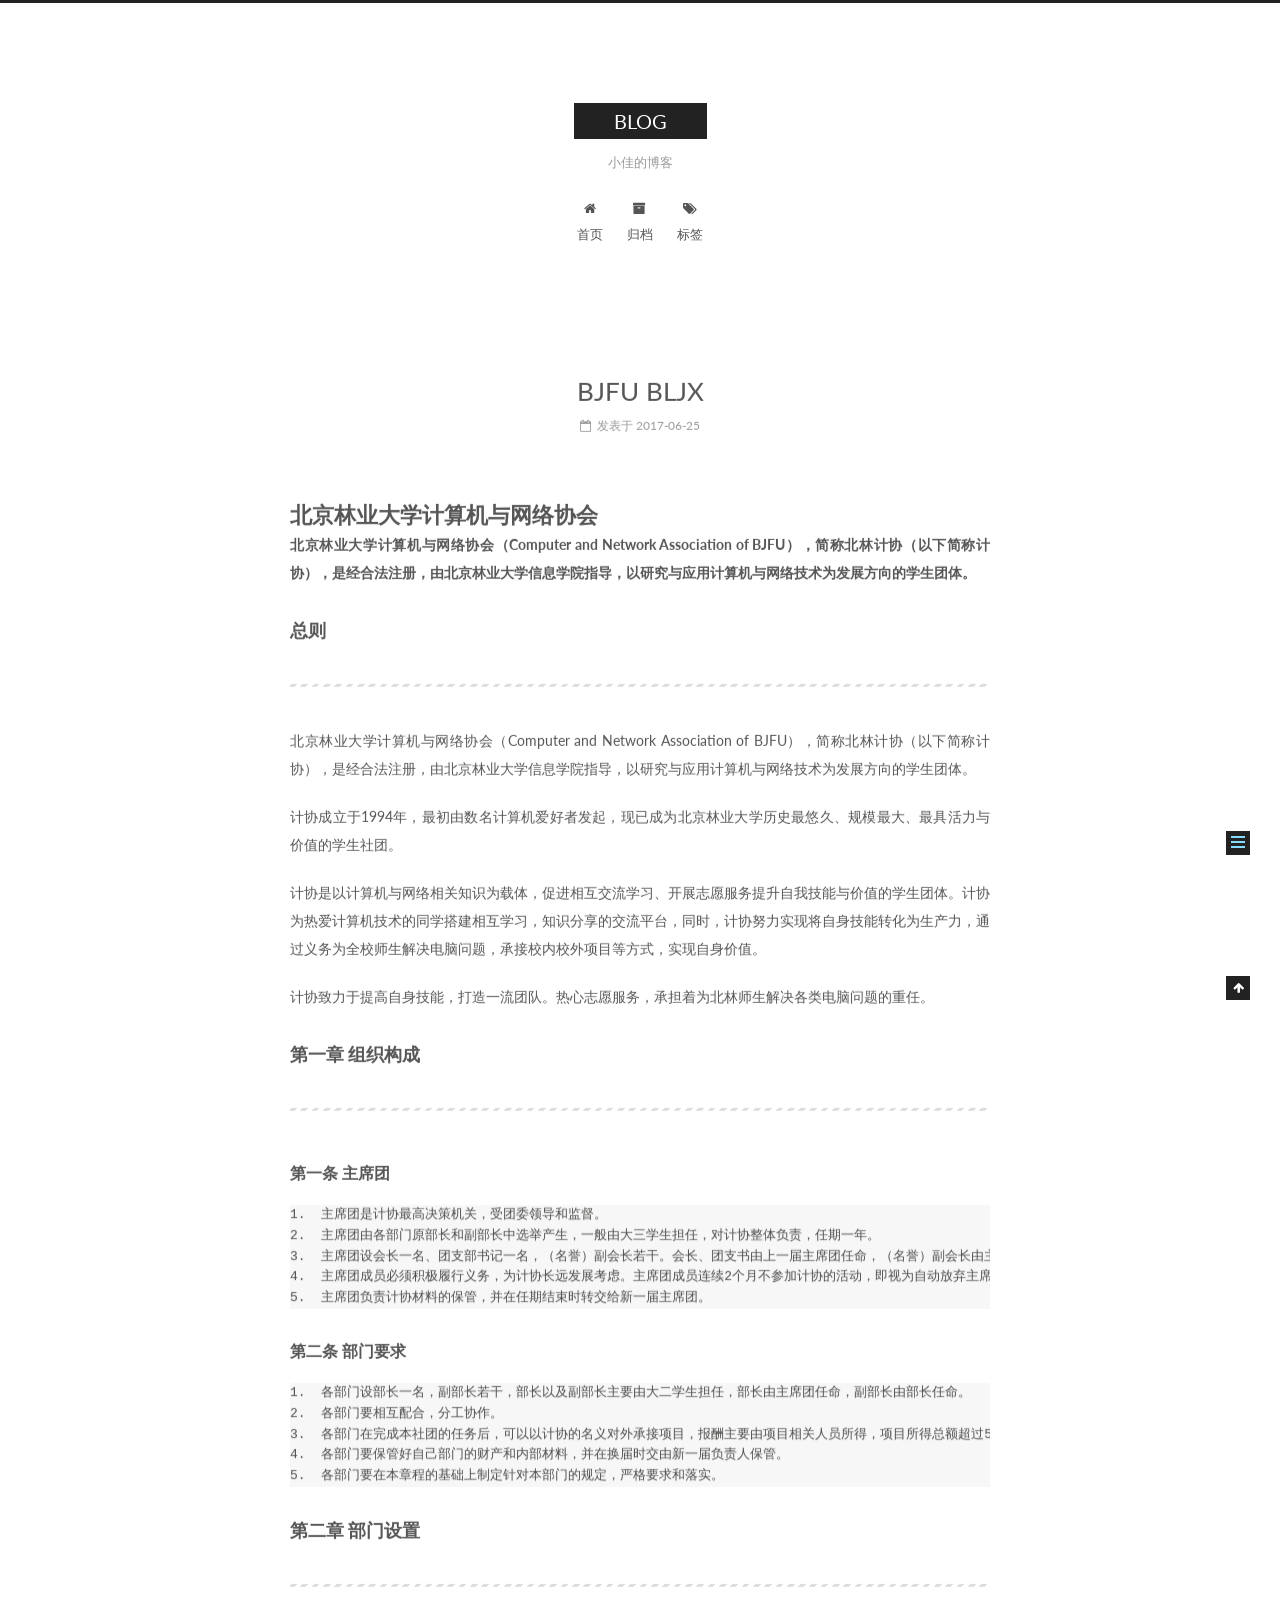
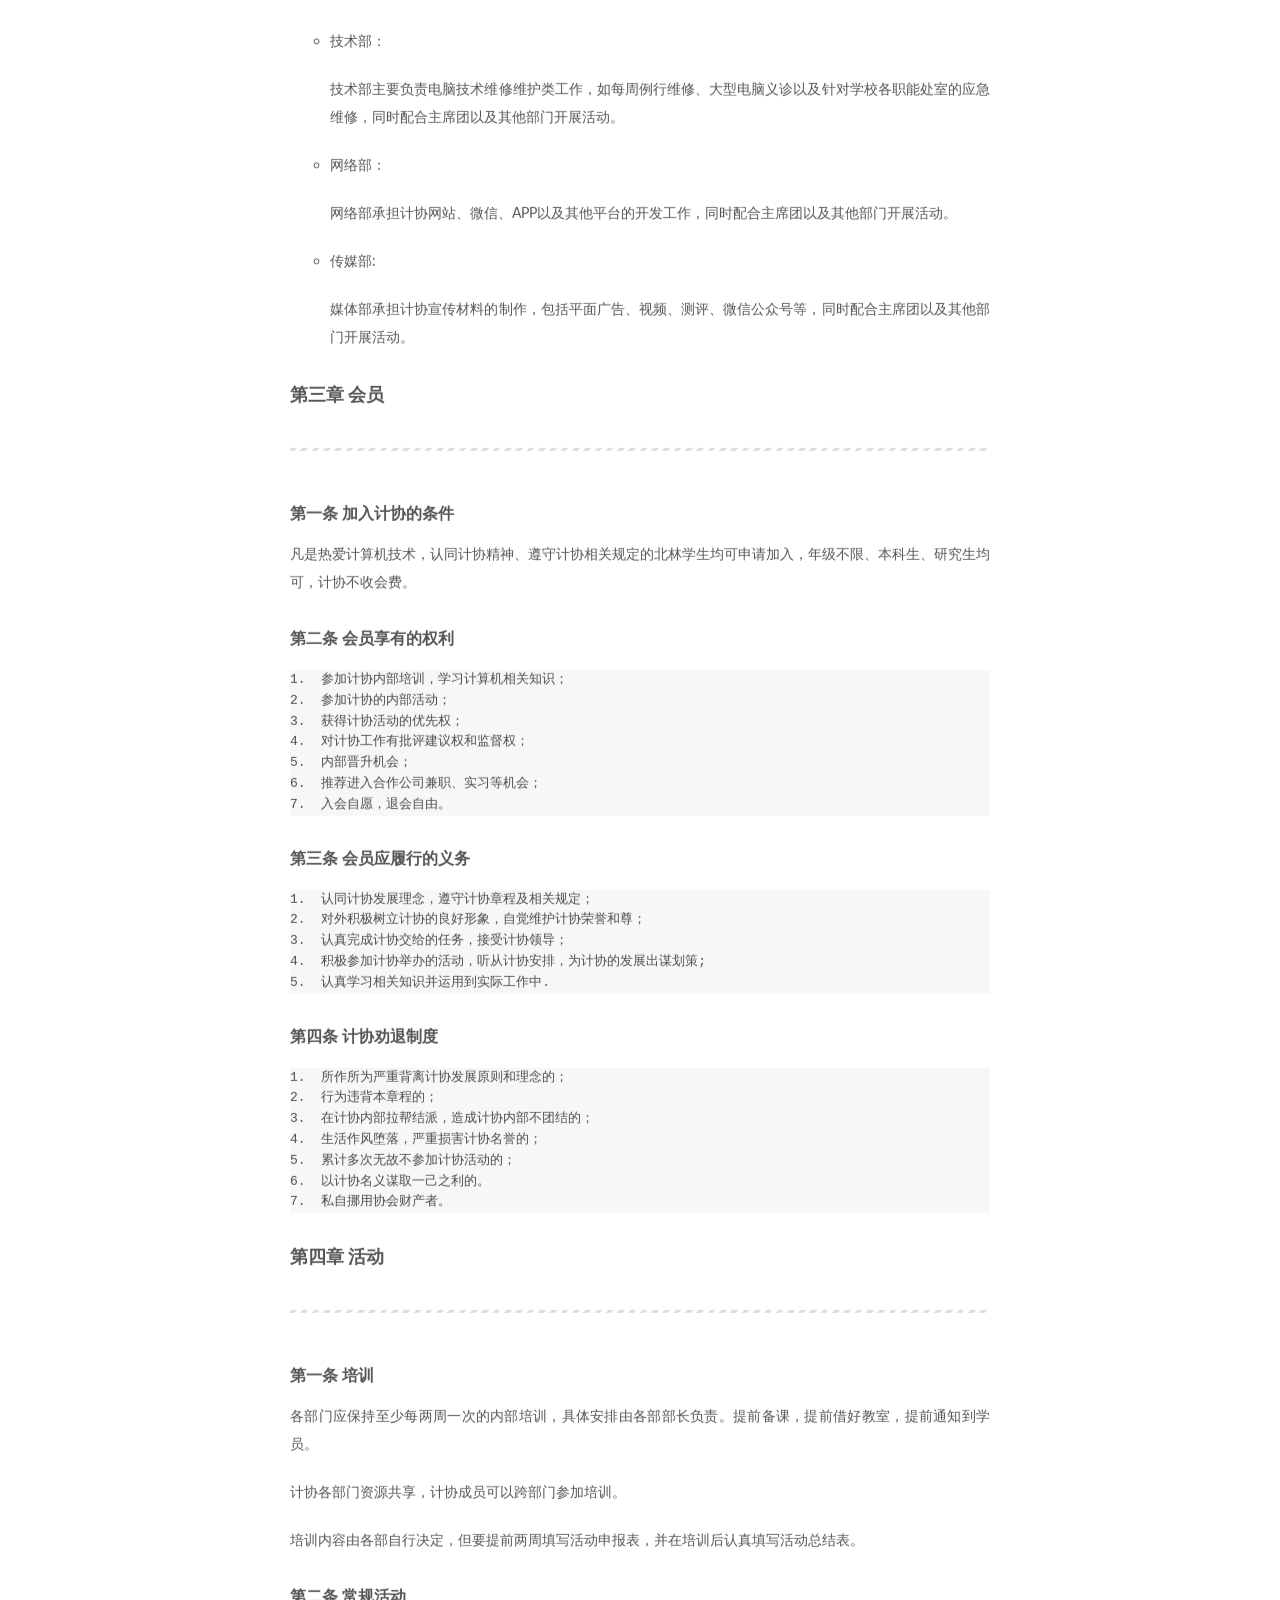
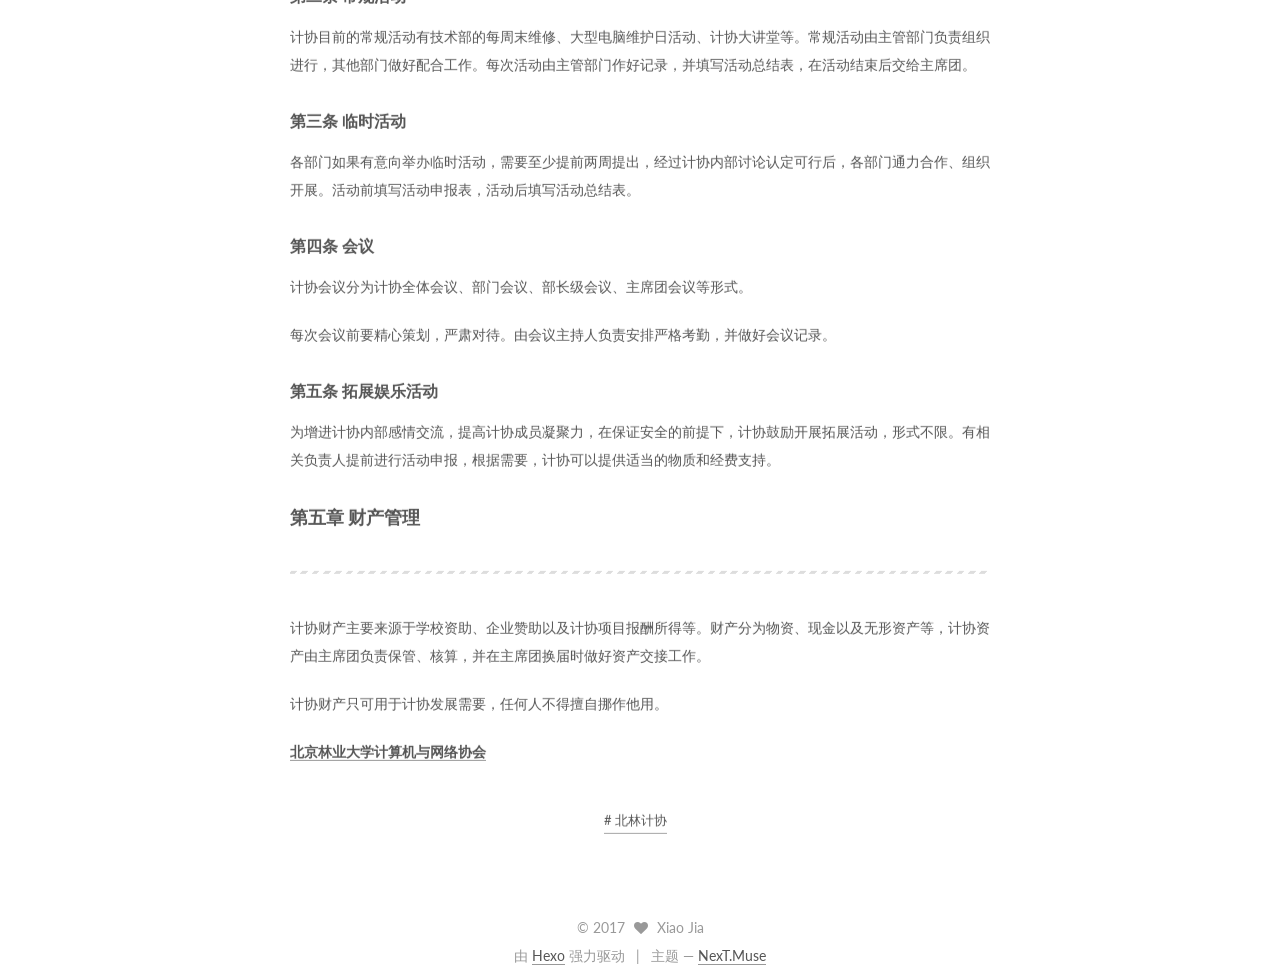
<file: 2017/06/25/BJFU-BLJX/index.html>
<!DOCTYPE html>



  


<html class="theme-next muse use-motion" lang="zh-Hans">
<head>
  <meta charset="UTF-8"/>
<meta http-equiv="X-UA-Compatible" content="IE=edge" />
<meta name="viewport" content="width=device-width, initial-scale=1, maximum-scale=1"/>
<meta name="theme-color" content="#222">









<meta http-equiv="Cache-Control" content="no-transform" />
<meta http-equiv="Cache-Control" content="no-siteapp" />















  
  
  <link href="/lib/fancybox/source/jquery.fancybox.css?v=2.1.5" rel="stylesheet" type="text/css" />




  
  
  
  

  
    
    
  

  

  

  

  

  
    
    
    <link href="//fonts.googleapis.com/css?family=Lato:300,300italic,400,400italic,700,700italic&subset=latin,latin-ext" rel="stylesheet" type="text/css">
  






<link href="/lib/font-awesome/css/font-awesome.min.css?v=4.6.2" rel="stylesheet" type="text/css" />

<link href="/css/main.css?v=5.1.2" rel="stylesheet" type="text/css" />


  <meta name="keywords" content="北林计协," />








  <link rel="shortcut icon" type="image/x-icon" href="/favicon.ico?v=5.1.2" />






<meta name="description" content="北京林业大学计算机与网络协会北京林业大学计算机与网络协会（Computer and Network Association of BJFU），简称北林计协（以下简称计协），是经合法注册，由北京林业大学信息学院指导，以研究与应用计算机与网络技术为发展方向的学生团体。 总则 北京林业大学计算机与网络协会（Computer and Network Association of BJFU），简称北林计协（">
<meta name="keywords" content="北林计协">
<meta property="og:type" content="article">
<meta property="og:title" content="BJFU BLJX">
<meta property="og:url" content="http://xiaojiad.tk/2017/06/25/BJFU-BLJX/index.html">
<meta property="og:site_name" content="BLOG">
<meta property="og:description" content="北京林业大学计算机与网络协会北京林业大学计算机与网络协会（Computer and Network Association of BJFU），简称北林计协（以下简称计协），是经合法注册，由北京林业大学信息学院指导，以研究与应用计算机与网络技术为发展方向的学生团体。 总则 北京林业大学计算机与网络协会（Computer and Network Association of BJFU），简称北林计协（">
<meta property="og:locale" content="zh-Hans">
<meta property="og:updated_time" content="2017-08-15T09:34:06.147Z">
<meta name="twitter:card" content="summary">
<meta name="twitter:title" content="BJFU BLJX">
<meta name="twitter:description" content="北京林业大学计算机与网络协会北京林业大学计算机与网络协会（Computer and Network Association of BJFU），简称北林计协（以下简称计协），是经合法注册，由北京林业大学信息学院指导，以研究与应用计算机与网络技术为发展方向的学生团体。 总则 北京林业大学计算机与网络协会（Computer and Network Association of BJFU），简称北林计协（">



<script type="text/javascript" id="hexo.configurations">
  var NexT = window.NexT || {};
  var CONFIG = {
    root: '/',
    scheme: 'Muse',
    sidebar: {"position":"left","display":"post","offset":12,"offset_float":12,"b2t":false,"scrollpercent":false,"onmobile":false},
    fancybox: true,
    tabs: true,
    motion: true,
    duoshuo: {
      userId: '0',
      author: '博主'
    },
    algolia: {
      applicationID: '',
      apiKey: '',
      indexName: '',
      hits: {"per_page":10},
      labels: {"input_placeholder":"Search for Posts","hits_empty":"We didn't find any results for the search: ${query}","hits_stats":"${hits} results found in ${time} ms"}
    }
  };
</script>



  <link rel="canonical" href="http://xiaojiad.tk/2017/06/25/BJFU-BLJX/"/>





  <title>BJFU BLJX | BLOG</title>
  








</head>

<body itemscope itemtype="http://schema.org/WebPage" lang="zh-Hans">

  
  
    
  

  <div class="container sidebar-position-left page-post-detail ">
    <div class="headband"></div>

    <header id="header" class="header" itemscope itemtype="http://schema.org/WPHeader">
      <div class="header-inner"><div class="site-brand-wrapper">
  <div class="site-meta ">
    

    <div class="custom-logo-site-title">
      <a href="/"  class="brand" rel="start">
        <span class="logo-line-before"><i></i></span>
        <span class="site-title">BLOG</span>
        <span class="logo-line-after"><i></i></span>
      </a>
    </div>
      
        <p class="site-subtitle">小佳的博客</p>
      
  </div>

  <div class="site-nav-toggle">
    <button>
      <span class="btn-bar"></span>
      <span class="btn-bar"></span>
      <span class="btn-bar"></span>
    </button>
  </div>
</div>

<nav class="site-nav">
  

  
    <ul id="menu" class="menu">
      
        
        <li class="menu-item menu-item-home">
          <a href="/" rel="section">
            
              <i class="menu-item-icon fa fa-fw fa-home"></i> <br />
            
            首页
          </a>
        </li>
      
        
        <li class="menu-item menu-item-archives">
          <a href="/archives/" rel="section">
            
              <i class="menu-item-icon fa fa-fw fa-archive"></i> <br />
            
            归档
          </a>
        </li>
      
        
        <li class="menu-item menu-item-tags">
          <a href="/tags/" rel="section">
            
              <i class="menu-item-icon fa fa-fw fa-tags"></i> <br />
            
            标签
          </a>
        </li>
      

      
    </ul>
  

  
</nav>



 </div>
    </header>

    <main id="main" class="main">
      <div class="main-inner">
        <div class="content-wrap">
          <div id="content" class="content">
            

  <div id="posts" class="posts-expand">
    

  

  
  
  

  <article class="post post-type-normal" itemscope itemtype="http://schema.org/Article">
  
  
  
  <div class="post-block">
    <link itemprop="mainEntityOfPage" href="http://xiaojiad.tk/2017/06/25/BJFU-BLJX/">

    <span hidden itemprop="author" itemscope itemtype="http://schema.org/Person">
      <meta itemprop="name" content="Xiao Jia">
      <meta itemprop="description" content="">
      <meta itemprop="image" content="/images/avatar.gif">
    </span>

    <span hidden itemprop="publisher" itemscope itemtype="http://schema.org/Organization">
      <meta itemprop="name" content="BLOG">
    </span>

    
      <header class="post-header">

        
        
          <h1 class="post-title" itemprop="name headline">BJFU BLJX</h1>
        

        <div class="post-meta">
          <span class="post-time">
            
              <span class="post-meta-item-icon">
                <i class="fa fa-calendar-o"></i>
              </span>
              
                <span class="post-meta-item-text">发表于</span>
              
              <time title="创建于" itemprop="dateCreated datePublished" datetime="2017-06-25T16:20:39+08:00">
                2017-06-25
              </time>
            

            

            
          </span>

          

          
            
          

          
          

          

          

          

        </div>
      </header>
    

    
    
    
    <div class="post-body" itemprop="articleBody">

      
      

      
        <h1 id="北京林业大学计算机与网络协会"><a href="#北京林业大学计算机与网络协会" class="headerlink" title="北京林业大学计算机与网络协会"></a>北京林业大学计算机与网络协会</h1><p><strong>北京林业大学计算机与网络协会（Computer and Network Association of BJFU），简称北林计协（以下简称计协），是经合法注册，由北京林业大学信息学院指导，以研究与应用计算机与网络技术为发展方向的学生团体。</strong></p>
<h3 id="总则"><a href="#总则" class="headerlink" title="总则"></a>总则</h3><hr>
<p>北京林业大学计算机与网络协会（Computer and Network Association of BJFU），简称北林计协（以下简称计协），是经合法注册，由北京林业大学信息学院指导，以研究与应用计算机与网络技术为发展方向的学生团体。</p>
<p>计协成立于1994年，最初由数名计算机爱好者发起，现已成为北京林业大学历史最悠久、规模最大、最具活力与价值的学生社团。</p>
<p>计协是以计算机与网络相关知识为载体，促进相互交流学习、开展志愿服务提升自我技能与价值的学生团体。计协为热爱计算机技术的同学搭建相互学习，知识分享的交流平台，同时，计协努力实现将自身技能转化为生产力，通过义务为全校师生解决电脑问题，承接校内校外项目等方式，实现自身价值。</p>
<p>计协致力于提高自身技能，打造一流团队。热心志愿服务，承担着为北林师生解决各类电脑问题的重任。</p>
<h3 id="第一章-组织构成"><a href="#第一章-组织构成" class="headerlink" title="第一章 组织构成"></a>第一章 组织构成</h3><hr>
<h4 id="第一条-主席团"><a href="#第一条-主席团" class="headerlink" title="第一条 主席团"></a>第一条 主席团</h4><pre><code>1.  主席团是计协最高决策机关，受团委领导和监督。
2.  主席团由各部门原部长和副部长中选举产生，一般由大三学生担任，对计协整体负责，任期一年。
3.  主席团设会长一名、团支部书记一名，（名誉）副会长若干。会长、团支书由上一届主席团任命，（名誉）副会长由主席团其他成员担任。
4.  主席团成员必须积极履行义务，为计协长远发展考虑。主席团成员连续2个月不参加计协的活动，即视为自动放弃主席团成员身份，主席团经过共同决议后有权将其开除。
5.  主席团负责计协材料的保管，并在任期结束时转交给新一届主席团。
</code></pre><h4 id="第二条-部门要求"><a href="#第二条-部门要求" class="headerlink" title="第二条 部门要求"></a>第二条 部门要求</h4><pre><code>1.  各部门设部长一名，副部长若干，部长以及副部长主要由大二学生担任，部长由主席团任命，副部长由部长任命。
2.  各部门要相互配合，分工协作。
3.  各部门在完成本社团的任务后，可以以计协的名义对外承接项目，报酬主要由项目相关人员所得，项目所得总额超过500元时，一般按照10%缴纳社团建设费。社团建设费主要用于社团发展，不得个人私自挪用。
4.  各部门要保管好自己部门的财产和内部材料，并在换届时交由新一届负责人保管。
5.  各部门要在本章程的基础上制定针对本部门的规定，严格要求和落实。
</code></pre><h3 id="第二章-部门设置"><a href="#第二章-部门设置" class="headerlink" title="第二章 部门设置"></a>第二章 部门设置</h3><hr>
<ul>
<li><p>技术部：</p>
<p>技术部主要负责电脑技术维修维护类工作，如每周例行维修、大型电脑义诊以及针对学校各职能处室的应急维修，同时配合主席团以及其他部门开展活动。</p>
</li>
<li><p>网络部：</p>
<p>网络部承担计协网站、微信、APP以及其他平台的开发工作，同时配合主席团以及其他部门开展活动。</p>
</li>
<li><p>传媒部:</p>
<p>媒体部承担计协宣传材料的制作，包括平面广告、视频、测评、微信公众号等，同时配合主席团以及其他部门开展活动。</p>
</li>
</ul>
<h3 id="第三章-会员"><a href="#第三章-会员" class="headerlink" title="第三章 会员"></a>第三章 会员</h3><hr>
<h4 id="第一条-加入计协的条件"><a href="#第一条-加入计协的条件" class="headerlink" title="第一条 加入计协的条件"></a>第一条 加入计协的条件</h4><p>凡是热爱计算机技术，认同计协精神、遵守计协相关规定的北林学生均可申请加入，年级不限、本科生、研究生均可，计协不收会费。</p>
<h4 id="第二条-会员享有的权利"><a href="#第二条-会员享有的权利" class="headerlink" title="第二条 会员享有的权利"></a>第二条 会员享有的权利</h4><pre><code>1.  参加计协内部培训，学习计算机相关知识；
2.  参加计协的内部活动；
3.  获得计协活动的优先权；
4.  对计协工作有批评建议权和监督权；
5.  内部晋升机会；
6.  推荐进入合作公司兼职、实习等机会；
7.  入会自愿，退会自由。
</code></pre><h4 id="第三条-会员应履行的义务"><a href="#第三条-会员应履行的义务" class="headerlink" title="第三条 会员应履行的义务"></a>第三条 会员应履行的义务</h4><pre><code>1.  认同计协发展理念，遵守计协章程及相关规定；
2.  对外积极树立计协的良好形象，自觉维护计协荣誉和尊；
3.  认真完成计协交给的任务，接受计协领导；
4.  积极参加计协举办的活动，听从计协安排，为计协的发展出谋划策;
5.  认真学习相关知识并运用到实际工作中.
</code></pre><h4 id="第四条-计协劝退制度"><a href="#第四条-计协劝退制度" class="headerlink" title="第四条 计协劝退制度"></a>第四条 计协劝退制度</h4><pre><code>1.  所作所为严重背离计协发展原则和理念的；
2.  行为违背本章程的；
3.  在计协内部拉帮结派，造成计协内部不团结的；
4.  生活作风堕落，严重损害计协名誉的；
5.  累计多次无故不参加计协活动的；
6.  以计协名义谋取一己之利的。
7.  私自挪用协会财产者。
</code></pre><h3 id="第四章-活动"><a href="#第四章-活动" class="headerlink" title="第四章 活动"></a>第四章 活动</h3><hr>
<h4 id="第一条-培训"><a href="#第一条-培训" class="headerlink" title="第一条 培训"></a>第一条 培训</h4><p>各部门应保持至少每两周一次的内部培训，具体安排由各部部长负责。提前备课，提前借好教室，提前通知到学员。</p>
<p>计协各部门资源共享，计协成员可以跨部门参加培训。</p>
<p>培训内容由各部自行决定，但要提前两周填写活动申报表，并在培训后认真填写活动总结表。</p>
<h4 id="第二条-常规活动"><a href="#第二条-常规活动" class="headerlink" title="第二条 常规活动"></a>第二条 常规活动</h4><p>计协目前的常规活动有技术部的每周末维修、大型电脑维护日活动、计协大讲堂等。常规活动由主管部门负责组织进行，其他部门做好配合工作。每次活动由主管部门作好记录，并填写活动总结表，在活动结束后交给主席团。</p>
<h4 id="第三条-临时活动"><a href="#第三条-临时活动" class="headerlink" title="第三条 临时活动"></a>第三条 临时活动</h4><p>各部门如果有意向举办临时活动，需要至少提前两周提出，经过计协内部讨论认定可行后，各部门通力合作、组织开展。活动前填写活动申报表，活动后填写活动总结表。</p>
<h4 id="第四条-会议"><a href="#第四条-会议" class="headerlink" title="第四条 会议"></a>第四条 会议</h4><p>计协会议分为计协全体会议、部门会议、部长级会议、主席团会议等形式。</p>
<p>每次会议前要精心策划，严肃对待。由会议主持人负责安排严格考勤，并做好会议记录。</p>
<h4 id="第五条-拓展娱乐活动"><a href="#第五条-拓展娱乐活动" class="headerlink" title="第五条 拓展娱乐活动"></a>第五条 拓展娱乐活动</h4><p>为增进计协内部感情交流，提高计协成员凝聚力，在保证安全的前提下，计协鼓励开展拓展活动，形式不限。有相关负责人提前进行活动申报，根据需要，计协可以提供适当的物质和经费支持。</p>
<h3 id="第五章-财产管理"><a href="#第五章-财产管理" class="headerlink" title="第五章 财产管理"></a>第五章 财产管理</h3><hr>
<p>计协财产主要来源于学校资助、企业赞助以及计协项目报酬所得等。财产分为物资、现金以及无形资产等，计协资产由主席团负责保管、核算，并在主席团换届时做好资产交接工作。</p>
<p>计协财产只可用于计协发展需要，任何人不得擅自挪作他用。</p>
<p><strong><a href="http://baike.baidu.com/item/北京林业大学计算机与网络协会" target="_blank" rel="external">北京林业大学计算机与网络协会</a></strong></p>

      
    </div>
    
    
    

    

    

    

    <footer class="post-footer">
      
        <div class="post-tags">
          
            <a href="/tags/北林计协/" rel="tag"># 北林计协</a>
          
        </div>
      

      
      
      

      

      
      
    </footer>
  </div>
  
  
  
  </article>



    <div class="post-spread">
      
    </div>
  </div>


          </div>
          


          
  <div class="comments" id="comments"></div>
    


        </div>
        
          
  
  <div class="sidebar-toggle">
    <div class="sidebar-toggle-line-wrap">
      <span class="sidebar-toggle-line sidebar-toggle-line-first"></span>
      <span class="sidebar-toggle-line sidebar-toggle-line-middle"></span>
      <span class="sidebar-toggle-line sidebar-toggle-line-last"></span>
    </div>
  </div>

  <aside id="sidebar" class="sidebar">
    
    <div class="sidebar-inner">

      

      
        <ul class="sidebar-nav motion-element">
          <li class="sidebar-nav-toc sidebar-nav-active" data-target="post-toc-wrap" >
            文章目录
          </li>
          <li class="sidebar-nav-overview" data-target="site-overview">
            站点概览
          </li>
        </ul>
      

      <section class="site-overview sidebar-panel">
        <div class="site-author motion-element" itemprop="author" itemscope itemtype="http://schema.org/Person">
          <img class="site-author-image" itemprop="image"
               src="/images/avatar.gif"
               alt="Xiao Jia" />
          <p class="site-author-name" itemprop="name">Xiao Jia</p>
           
              <p class="site-description motion-element" itemprop="description">小巧玲珑藏壮志，佳妙才华做栋梁</p>
          
        </div>
        <nav class="site-state motion-element">

          
            <div class="site-state-item site-state-posts">
              <a href="/archives/">
                <span class="site-state-item-count">1</span>
                <span class="site-state-item-name">日志</span>
              </a>
            </div>
          

          

          
            
            
            <div class="site-state-item site-state-tags">
              
                <span class="site-state-item-count">1</span>
                <span class="site-state-item-name">标签</span>
              
            </div>
          

        </nav>

        

        <div class="links-of-author motion-element">
          
        </div>

        
        

        
        

        


      </section>

      
      <!--noindex-->
        <section class="post-toc-wrap motion-element sidebar-panel sidebar-panel-active">
          <div class="post-toc">

            
              
            

            
              <div class="post-toc-content"><ol class="nav"><li class="nav-item nav-level-1"><a class="nav-link" href="#北京林业大学计算机与网络协会"><span class="nav-number">1.</span> <span class="nav-text">北京林业大学计算机与网络协会</span></a><ol class="nav-child"><li class="nav-item nav-level-3"><a class="nav-link" href="#总则"><span class="nav-number">1.0.1.</span> <span class="nav-text">总则</span></a></li><li class="nav-item nav-level-3"><a class="nav-link" href="#第一章-组织构成"><span class="nav-number">1.0.2.</span> <span class="nav-text">第一章 组织构成</span></a><ol class="nav-child"><li class="nav-item nav-level-4"><a class="nav-link" href="#第一条-主席团"><span class="nav-number">1.0.2.1.</span> <span class="nav-text">第一条 主席团</span></a></li><li class="nav-item nav-level-4"><a class="nav-link" href="#第二条-部门要求"><span class="nav-number">1.0.2.2.</span> <span class="nav-text">第二条 部门要求</span></a></li></ol></li><li class="nav-item nav-level-3"><a class="nav-link" href="#第二章-部门设置"><span class="nav-number">1.0.3.</span> <span class="nav-text">第二章 部门设置</span></a></li><li class="nav-item nav-level-3"><a class="nav-link" href="#第三章-会员"><span class="nav-number">1.0.4.</span> <span class="nav-text">第三章 会员</span></a><ol class="nav-child"><li class="nav-item nav-level-4"><a class="nav-link" href="#第一条-加入计协的条件"><span class="nav-number">1.0.4.1.</span> <span class="nav-text">第一条 加入计协的条件</span></a></li><li class="nav-item nav-level-4"><a class="nav-link" href="#第二条-会员享有的权利"><span class="nav-number">1.0.4.2.</span> <span class="nav-text">第二条 会员享有的权利</span></a></li><li class="nav-item nav-level-4"><a class="nav-link" href="#第三条-会员应履行的义务"><span class="nav-number">1.0.4.3.</span> <span class="nav-text">第三条 会员应履行的义务</span></a></li><li class="nav-item nav-level-4"><a class="nav-link" href="#第四条-计协劝退制度"><span class="nav-number">1.0.4.4.</span> <span class="nav-text">第四条 计协劝退制度</span></a></li></ol></li><li class="nav-item nav-level-3"><a class="nav-link" href="#第四章-活动"><span class="nav-number">1.0.5.</span> <span class="nav-text">第四章 活动</span></a><ol class="nav-child"><li class="nav-item nav-level-4"><a class="nav-link" href="#第一条-培训"><span class="nav-number">1.0.5.1.</span> <span class="nav-text">第一条 培训</span></a></li><li class="nav-item nav-level-4"><a class="nav-link" href="#第二条-常规活动"><span class="nav-number">1.0.5.2.</span> <span class="nav-text">第二条 常规活动</span></a></li><li class="nav-item nav-level-4"><a class="nav-link" href="#第三条-临时活动"><span class="nav-number">1.0.5.3.</span> <span class="nav-text">第三条 临时活动</span></a></li><li class="nav-item nav-level-4"><a class="nav-link" href="#第四条-会议"><span class="nav-number">1.0.5.4.</span> <span class="nav-text">第四条 会议</span></a></li><li class="nav-item nav-level-4"><a class="nav-link" href="#第五条-拓展娱乐活动"><span class="nav-number">1.0.5.5.</span> <span class="nav-text">第五条 拓展娱乐活动</span></a></li></ol></li><li class="nav-item nav-level-3"><a class="nav-link" href="#第五章-财产管理"><span class="nav-number">1.0.6.</span> <span class="nav-text">第五章 财产管理</span></a></li></ol></li></ol></li></ol></div>
            

          </div>
        </section>
      <!--/noindex-->
      

      

    </div>
  </aside>


        
      </div>
    </main>

    <footer id="footer" class="footer">
      <div class="footer-inner">
        <div class="copyright" >
  
  &copy; 
  <span itemprop="copyrightYear">2017</span>
  <span class="with-love">
    <i class="fa fa-heart"></i>
  </span>
  <span class="author" itemprop="copyrightHolder">Xiao Jia</span>

  
</div>


  <div class="powered-by">
    由 <a class="theme-link" href="https://hexo.io">Hexo</a> 强力驱动
  </div>

  <span class="post-meta-divider">|</span>

  <div class="theme-info">
    主题 &mdash;
    <a class="theme-link" href="https://github.com/iissnan/hexo-theme-next">
      NexT.Muse
    </a>
  </div>


        







        
      </div>
    </footer>

    
      <div class="back-to-top">
        <i class="fa fa-arrow-up"></i>
        
      </div>
    

  </div>

  

<script type="text/javascript">
  if (Object.prototype.toString.call(window.Promise) !== '[object Function]') {
    window.Promise = null;
  }
</script>









  












  
  <script type="text/javascript" src="/lib/jquery/index.js?v=2.1.3"></script>

  
  <script type="text/javascript" src="/lib/fastclick/lib/fastclick.min.js?v=1.0.6"></script>

  
  <script type="text/javascript" src="/lib/jquery_lazyload/jquery.lazyload.js?v=1.9.7"></script>

  
  <script type="text/javascript" src="/lib/velocity/velocity.min.js?v=1.2.1"></script>

  
  <script type="text/javascript" src="/lib/velocity/velocity.ui.min.js?v=1.2.1"></script>

  
  <script type="text/javascript" src="/lib/fancybox/source/jquery.fancybox.pack.js?v=2.1.5"></script>


  


  <script type="text/javascript" src="/js/src/utils.js?v=5.1.2"></script>

  <script type="text/javascript" src="/js/src/motion.js?v=5.1.2"></script>



  
  

  
  <script type="text/javascript" src="/js/src/scrollspy.js?v=5.1.2"></script>
<script type="text/javascript" src="/js/src/post-details.js?v=5.1.2"></script>



  


  <script type="text/javascript" src="/js/src/bootstrap.js?v=5.1.2"></script>



  


  




	





  





  








  





  

  

  

  

  

  

</body>
</html>
</file>
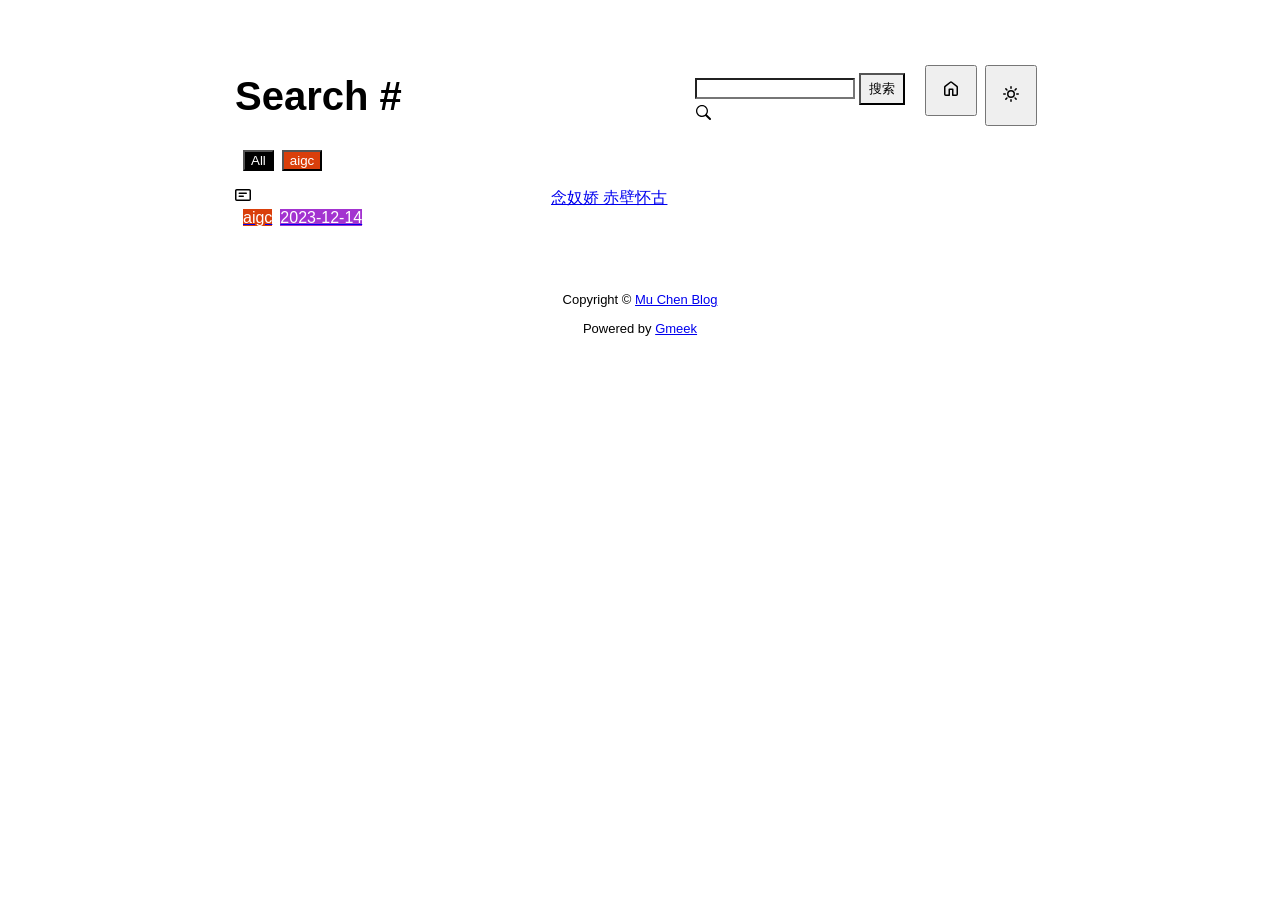
<file: docs/tag.html>
<!DOCTYPE html>
<html data-color-mode="light" data-dark-theme="dark_colorblind" data-light-theme="light">
<head>
    <meta content="text/html; charset=utf-8" http-equiv="content-type" />
    <meta name="viewport" content="width=device-width,initial-scale=1.0">
    <meta http-equiv="X-UA-Compatible" content="IE=edge">
    <link href="//cdn.staticfile.org/Primer/21.0.7/primer.css" rel="stylesheet" />
    <link rel="icon" href="https://svgshare.com/i/10kX.svg">
    <script>
        if(localStorage.getItem("meek_theme")==null){}
        else if(localStorage.getItem("meek_theme")=="dark"){document.getElementsByTagName("html")[0].attributes.getNamedItem("data-color-mode").value="dark";}
        else if(localStorage.getItem("meek_theme")=="light"){document.getElementsByTagName("html")[0].attributes.getNamedItem("data-color-mode").value="light";}
    </script>
    
<title>Mu Chen Blog - Tag</title>

</head>
<style>
body{box-sizing: border-box;min-width: 200px;max-width: 900px;margin: 20px auto;padding: 45px;font-size: 16px;font-family: sans-serif;line-height: 1.25;}
#header{display:flex;padding-bottom:8px;border-bottom: 1px solid var(--borderColor-muted, var(--color-border-muted));margin-bottom: 16px;}
#footer {margin-top:64px; text-align: center;font-size: small;}

</style>

<style>
.tagTitle{margin:auto 0;font-size:40px;font-weight:bold;overflow:hidden;white-space:nowrap;text-overflow:ellipsis;}
.title-right{display:flex;margin:auto 0 0 auto;}
.title-right .circle{padding: 14px 16px;margin-right:8px;}

.subnav-search{width:222px;margin-top:8px;margin-right:8px;}
.subnav-search-input{width:160px;border-top-right-radius:0px;border-bottom-right-radius:0px;}
.subnav-search button{padding:5px 8px;border-top-left-radius:0px;border-bottom-left-radius:0px;}

.SideNav-icon{margin-right: 16px}
.Label{color: #fff;margin-left:8px;}
.genTime{float: right;}
.d-flex{min-width:0;}
.listTitle{overflow:hidden;white-space:nowrap;text-overflow: ellipsis;max-width: 100%;}
.listLabels{white-space:nowrap;}

@media (max-width: 600px) {
    body { padding: 8px;}
    .tagTitle{display:none;}
    .LabelTime{display:none;}
}
</style>


<body>
    <div id="header">
<span class="tagTitle">Tag</span>
<div class="title-right">
    <div class="subnav-search">
        <input type="search" class="form-control subnav-search-input float-left" aria-label="Search site" value="">
        <button class="btn float-left" type="submit" onclick="javascript:searchShow()">搜索</button>
        <svg class="subnav-search-icon octicon octicon-search" width="16" height="16" viewBox="0 0 16 16" aria-hidden="true">
            <path id="searchSVG" fill-rule="evenodd" d=""></path>
        </svg>
    </div>
    <a href="/"><button id="buttonHome" class="btn btn-invisible circle" title="首页">
        <svg class="octicon" width="16" height="16">
            <path id="pathHome" fill-rule="evenodd" d="M6.906.664a1.749 1.749 0 0 1 2.187 0l5.25 4.2c.415.332.657.835.657 1.367v7.019A1.75 1.75 0 0 1 13.25 15h-3.5a.75.75 0 0 1-.75-.75V9H7v5.25a.75.75 0 0 1-.75.75h-3.5A1.75 1.75 0 0 1 1 13.25V6.23c0-.531.242-1.034.657-1.366l5.25-4.2Zm1.25 1.171a.25.25 0 0 0-.312 0l-5.25 4.2a.25.25 0 0 0-.094.196v7.019c0 .138.112.25.25.25H5.5V8.25a.75.75 0 0 1 .75-.75h3.5a.75.75 0 0 1 .75.75v5.25h2.75a.25.25 0 0 0 .25-.25V6.23a.25.25 0 0 0-.094-.195Z"></path>
        </svg>
    </button></a>
    <button class="btn btn-invisible circle" onclick="modeSwitch()" title="切换主题">
        <svg class="octicon" width="16" height="16" >
            <path id="themeSwitch" fill-rule="evenodd"></path>
        </svg>
    </button>
</div>
</div>
    <div id="content">
<div id="tagLable" style="margin-bottom: 16px;"></div>
<nav class="SideNav border"></nav>
<div class="notFind" style="display:none;font-size:24px;margin:8px;">Not Find</div>
</div>
    <div id="footer">Copyright © <span id="year"></span><a href="http://muchen.blog"> Mu Chen Blog </a>
<p>
<span id="runday"></span>Powered by <a href="https://github.com/Meekdai/Gmeek" target="_blank">Gmeek</a>
</p>

<script>
if(""!=""){
    var now=new Date();
    var startSite=new Date("");
    var diff=now.getTime()-startSite.getTime();
    var diffDay=Math.floor(diff/(1000*60*60*24));
    document.getElementById("year").innerHTML=now.getFullYear();
    if(""!=""){document.getElementById("runday").innerHTML=" • "+"网站运行"+diffDay+"天"+" • ";}
    else{document.getElementById("runday").innerHTML="网站运行"+diffDay+"天"+" • ";}
}
</script>
</div>
</body>
<script>
var IconList={'post': 'M0 3.75C0 2.784.784 2 1.75 2h12.5c.966 0 1.75.784 1.75 1.75v8.5A1.75 1.75 0 0 1 14.25 14H1.75A1.75 1.75 0 0 1 0 12.25Zm1.75-.25a.25.25 0 0 0-.25.25v8.5c0 .138.112.25.25.25h12.5a.25.25 0 0 0 .25-.25v-8.5a.25.25 0 0 0-.25-.25ZM3.5 6.25a.75.75 0 0 1 .75-.75h7a.75.75 0 0 1 0 1.5h-7a.75.75 0 0 1-.75-.75Zm.75 2.25h4a.75.75 0 0 1 0 1.5h-4a.75.75 0 0 1 0-1.5Z', 'link': 'm7.775 3.275 1.25-1.25a3.5 3.5 0 1 1 4.95 4.95l-2.5 2.5a3.5 3.5 0 0 1-4.95 0 .751.751 0 0 1 .018-1.042.751.751 0 0 1 1.042-.018 1.998 1.998 0 0 0 2.83 0l2.5-2.5a2.002 2.002 0 0 0-2.83-2.83l-1.25 1.25a.751.751 0 0 1-1.042-.018.751.751 0 0 1-.018-1.042Zm-4.69 9.64a1.998 1.998 0 0 0 2.83 0l1.25-1.25a.751.751 0 0 1 1.042.018.751.751 0 0 1 .018 1.042l-1.25 1.25a3.5 3.5 0 1 1-4.95-4.95l2.5-2.5a3.5 3.5 0 0 1 4.95 0 .751.751 0 0 1-.018 1.042.751.751 0 0 1-1.042.018 1.998 1.998 0 0 0-2.83 0l-2.5 2.5a1.998 1.998 0 0 0 0 2.83Z', 'about': 'M10.561 8.073a6.005 6.005 0 0 1 3.432 5.142.75.75 0 1 1-1.498.07 4.5 4.5 0 0 0-8.99 0 .75.75 0 0 1-1.498-.07 6.004 6.004 0 0 1 3.431-5.142 3.999 3.999 0 1 1 5.123 0ZM10.5 5a2.5 2.5 0 1 0-5 0 2.5 2.5 0 0 0 5 0Z', 'sun': 'M8 10.5a2.5 2.5 0 100-5 2.5 2.5 0 000 5zM8 12a4 4 0 100-8 4 4 0 000 8zM8 0a.75.75 0 01.75.75v1.5a.75.75 0 01-1.5 0V.75A.75.75 0 018 0zm0 13a.75.75 0 01.75.75v1.5a.75.75 0 01-1.5 0v-1.5A.75.75 0 018 13zM2.343 2.343a.75.75 0 011.061 0l1.06 1.061a.75.75 0 01-1.06 1.06l-1.06-1.06a.75.75 0 010-1.06zm9.193 9.193a.75.75 0 011.06 0l1.061 1.06a.75.75 0 01-1.06 1.061l-1.061-1.06a.75.75 0 010-1.061zM16 8a.75.75 0 01-.75.75h-1.5a.75.75 0 010-1.5h1.5A.75.75 0 0116 8zM3 8a.75.75 0 01-.75.75H.75a.75.75 0 010-1.5h1.5A.75.75 0 013 8zm10.657-5.657a.75.75 0 010 1.061l-1.061 1.06a.75.75 0 11-1.06-1.06l1.06-1.06a.75.75 0 011.06 0zm-9.193 9.193a.75.75 0 010 1.06l-1.06 1.061a.75.75 0 11-1.061-1.06l1.06-1.061a.75.75 0 011.061 0z', 'moon': 'M9.598 1.591a.75.75 0 01.785-.175 7 7 0 11-8.967 8.967.75.75 0 01.961-.96 5.5 5.5 0 007.046-7.046.75.75 0 01.175-.786zm1.616 1.945a7 7 0 01-7.678 7.678 5.5 5.5 0 107.678-7.678z', 'search': 'M15.7 13.3l-3.81-3.83A5.93 5.93 0 0 0 13 6c0-3.31-2.69-6-6-6S1 2.69 1 6s2.69 6 6 6c1.3 0 2.48-.41 3.47-1.11l3.83 3.81c.19.2.45.3.7.3.25 0 .52-.09.7-.3a.996.996 0 0 0 0-1.41v.01zM7 10.7c-2.59 0-4.7-2.11-4.7-4.7 0-2.59 2.11-4.7 4.7-4.7 2.59 0 4.7 2.11 4.7 4.7 0 2.59-2.11 4.7-4.7 4.7z', 'rss': 'M2.002 2.725a.75.75 0 0 1 .797-.699C8.79 2.42 13.58 7.21 13.974 13.201a.75.75 0 0 1-1.497.098 10.502 10.502 0 0 0-9.776-9.776.747.747 0 0 1-.7-.798ZM2.84 7.05h-.002a7.002 7.002 0 0 1 6.113 6.111.75.75 0 0 1-1.49.178 5.503 5.503 0 0 0-4.8-4.8.75.75 0 0 1 .179-1.489ZM2 13a1 1 0 1 1 2 0 1 1 0 0 1-2 0Z', 'upload': 'M2.75 14A1.75 1.75 0 0 1 1 12.25v-2.5a.75.75 0 0 1 1.5 0v2.5c0 .138.112.25.25.25h10.5a.25.25 0 0 0 .25-.25v-2.5a.75.75 0 0 1 1.5 0v2.5A1.75 1.75 0 0 1 13.25 14Z M11.78 4.72a.749.749 0 1 1-1.06 1.06L8.75 3.811V9.5a.75.75 0 0 1-1.5 0V3.811L5.28 5.78a.749.749 0 1 1-1.06-1.06l3.25-3.25a.749.749 0 0 1 1.06 0l3.25 3.25Z', 'github': 'M8 0c4.42 0 8 3.58 8 8a8.013 8.013 0 0 1-5.45 7.59c-.4.08-.55-.17-.55-.38 0-.27.01-1.13.01-2.2 0-.75-.25-1.23-.54-1.48 1.78-.2 3.65-.88 3.65-3.95 0-.88-.31-1.59-.82-2.15.08-.2.36-1.02-.08-2.12 0 0-.67-.22-2.2.82-.64-.18-1.32-.27-2-.27-.68 0-1.36.09-2 .27-1.53-1.03-2.2-.82-2.2-.82-.44 1.1-.16 1.92-.08 2.12-.51.56-.82 1.28-.82 2.15 0 3.06 1.86 3.75 3.64 3.95-.23.2-.44.55-.51 1.07-.46.21-1.61.55-2.33-.66-.15-.24-.6-.83-1.23-.82-.67.01-.27.38.01.53.34.19.73.9.82 1.13.16.45.68 1.31 2.69.94 0 .67.01 1.3.01 1.49 0 .21-.15.45-.55.38A7.995 7.995 0 0 1 0 8c0-4.42 3.58-8 8-8Z', 'home': 'M6.906.664a1.749 1.749 0 0 1 2.187 0l5.25 4.2c.415.332.657.835.657 1.367v7.019A1.75 1.75 0 0 1 13.25 15h-3.5a.75.75 0 0 1-.75-.75V9H7v5.25a.75.75 0 0 1-.75.75h-3.5A1.75 1.75 0 0 1 1 13.25V6.23c0-.531.242-1.034.657-1.366l5.25-4.2Zm1.25 1.171a.25.25 0 0 0-.312 0l-5.25 4.2a.25.25 0 0 0-.094.196v7.019c0 .138.112.25.25.25H5.5V8.25a.75.75 0 0 1 .75-.75h3.5a.75.75 0 0 1 .75.75v5.25h2.75a.25.25 0 0 0 .25-.25V6.23a.25.25 0 0 0-.094-.195Z'};
var utterancesLoad=0;
if(localStorage.getItem("meek_theme")==null){localStorage.setItem("meek_theme","light");changeLight();}
else if(localStorage.getItem("meek_theme")=="dark"){changeDark();}
else if(localStorage.getItem("meek_theme")=="light"){changeLight();}

function changeDark(){
    document.getElementsByTagName("html")[0].attributes.getNamedItem("data-color-mode").value="dark";
    document.getElementById("themeSwitch").setAttribute("d",value=IconList["moon"]);
    document.getElementById("themeSwitch").parentNode.style.color="#00f0ff";
    if(utterancesLoad==1){utterancesTheme("dark-blue");}
}
function changeLight(){
    document.getElementsByTagName("html")[0].attributes.getNamedItem("data-color-mode").value="light";
    document.getElementById("themeSwitch").setAttribute("d",value=IconList["sun"]);
    document.getElementById("themeSwitch").parentNode.style.color="#ff5000";
    if(utterancesLoad==1){utterancesTheme("github-light");}
}
function modeSwitch(){
    if(document.getElementsByTagName("html")[0].attributes[0].value=="light"){changeDark();localStorage.setItem("meek_theme","dark");}
    else{changeLight();localStorage.setItem("meek_theme","light");}
}
function utterancesTheme(theme){
    const message = {type: 'set-theme',theme: theme};
    const iframe = document.getElementsByClassName('utterances-frame')[0];
    iframe.contentWindow.postMessage(message, 'https://utteranc.es');
}

console.log("\n %c Gmeek last %c https://github.com/Meekdai/Gmeek \n\n", "color: #fff; background-image: linear-gradient(90deg, rgb(47, 172, 178) 0%, rgb(45, 190, 96) 100%); padding:5px 1px;", "background-image: linear-gradient(90deg, rgb(45, 190, 96) 0%, rgb(255, 255, 255) 100%); padding:5px 0;");
</script>

<script>
document.getElementById("searchSVG").setAttribute("d",IconList["search"]);

tagList=[];
jsonData='';
let requestJson="postList.json"
let request=new XMLHttpRequest();
request.open("GET",requestJson);
request.responseType='text';
request.send();
request.onload=function(){
    jsonData=JSON.parse(request.response);
    console.log(jsonData);
    showList();
    setClassDisplay(decodeURI(window.location.hash.slice(1)));
}

function showList(){
    let SideNav=document.getElementsByClassName("SideNav")[0];
    let tagLable=document.getElementById("tagLable");

    if(tagList.length==0){
        let showLabels=document.createElement("button");
        showLabels.setAttribute("class","Label");
        showLabels.setAttribute("style","background-color:#000");
        showLabels.innerHTML="All";
        showLabels.setAttribute("onclick","javascript:updateShowTag('All');");
        tagLable.appendChild(showLabels);
    }
    for(i in jsonData){
        if(!(tagList.includes(jsonData[i]['label']))){
            tagList.push(jsonData[i]['label']);
            let showLabels=document.createElement("button");
            showLabels.setAttribute("class","Label");
            showLabels.setAttribute("style","background-color:"+jsonData[i]['labelColor']);
            showLabels.innerHTML=jsonData[i]['label'];
            showLabels.setAttribute("onclick","javascript:updateShowTag('"+jsonData[i]['label']+"');");
            tagLable.appendChild(showLabels);
        }

        let div=document.createElement("div");
        div.setAttribute("class","lists "+jsonData[i]['label']);
        let item=document.createElement("a");
        item.setAttribute("class","SideNav-item d-flex flex-items-center flex-justify-between");
        item.setAttribute("href",jsonData[i]['postUrl']);

        let center=document.createElement("div");
        center.setAttribute("class","d-flex flex-items-center");

        svg=document.createElementNS('http://www.w3.org/2000/svg','svg');
        path=document.createElementNS("http://www.w3.org/2000/svg","path"); 
        span=document.createElement("span");
        svg.setAttributeNS(null,"class","SideNav-icon octicon");
        svg.setAttributeNS(null,"style","witdh:16px;height:16px");
        path.setAttributeNS(null, "d", IconList["post"]);
        svg.appendChild(path);

        let title=document.createElement("span");
        title.setAttribute("class","listTitle");
        title.innerHTML=jsonData[i]['postTitle'];
        center.appendChild(svg);
        center.appendChild(title);

        let listLabels=document.createElement("div");
        listLabels.setAttribute("class","listLabels");
        let LabelName=document.createElement("span");
        LabelName.setAttribute("class","Label LabelName");
        LabelName.setAttribute("style","background-color:"+jsonData[i]['labelColor']);
        LabelName.innerHTML=jsonData[i]['label'];
        listLabels.appendChild(LabelName);
        let LabelTime=document.createElement("span");
        LabelTime.setAttribute("class","Label LabelTime");
        LabelTime.setAttribute("style","background-color:"+jsonData[i]['dateLabelColor']);
        LabelTime.innerHTML=jsonData[i]['createdDate'];
        listLabels.appendChild(LabelTime);

        item.appendChild(center);
        item.appendChild(listLabels);
        div.appendChild(item);
        SideNav.appendChild(div);
    }
}

function updateShowTag(label){
    if(window.location.hash.slice(1)!=encodeURI(label)){
        window.location.hash="#"+(label);
        setClassDisplay(label);
    }
}

function setClassDisplay(lable){
    let lists = document.getElementsByClassName("lists");
    let tagTitle = document.getElementsByClassName("tagTitle")[0];
    tagTitle.innerHTML="Tag #"+lable;
    document.title=lable+" - Meekdai";
    document.getElementsByClassName("subnav-search-input")[0].value='';
    if(lable=="All"){
        for(let i = 0; i < lists.length; i++){lists[i].style.display='block';}
        document.getElementsByClassName("notFind")[0].style.display='none';
    }
    else if(tagList.indexOf(lable)!=-1){
        for(let i = 0; i < lists.length; i++){
            lists[i].style.display='none';
        }

        let lables = document.getElementsByClassName(lable);
        for(let i = 0; i < lables.length; i++){
            lables[i].style.display='block';
        }
        document.getElementsByClassName("notFind")[0].style.display='none';
    }
    else{
        document.getElementsByClassName("subnav-search-input")[0].value=lable;
        searchShow();
    }
}

function searchShow(){
    let lists = document.getElementsByClassName("lists");
    let tagTitle = document.getElementsByClassName("tagTitle")[0];
    let searchInput = document.getElementsByClassName("subnav-search-input")[0].value;
    tagTitle.innerHTML="Search #"+searchInput;
    if(searchInput==''){document.title="Search - Meekdai";}
    else{document.title=searchInput+" - Meekdai";}
    let a=0;
    window.location.hash="#"+(searchInput);
    for(let i = 0; i < lists.length; i++){
        if(lists[i].childNodes[0].childNodes[0].childNodes[1].innerHTML.toUpperCase().indexOf(searchInput.toUpperCase())==-1){lists[i].style.display='none';}
        else{lists[i].style.display='block';a=a+1;}
    }
    if(a==0){
        let notFind=document.getElementsByClassName("notFind")[0];
        notFind.style.display='block';
        notFind.innerHTML='Not Find "'+searchInput+'"';
    }
    else{document.getElementsByClassName("notFind")[0].style.display='none';}
}

</script>

</html>
</file>
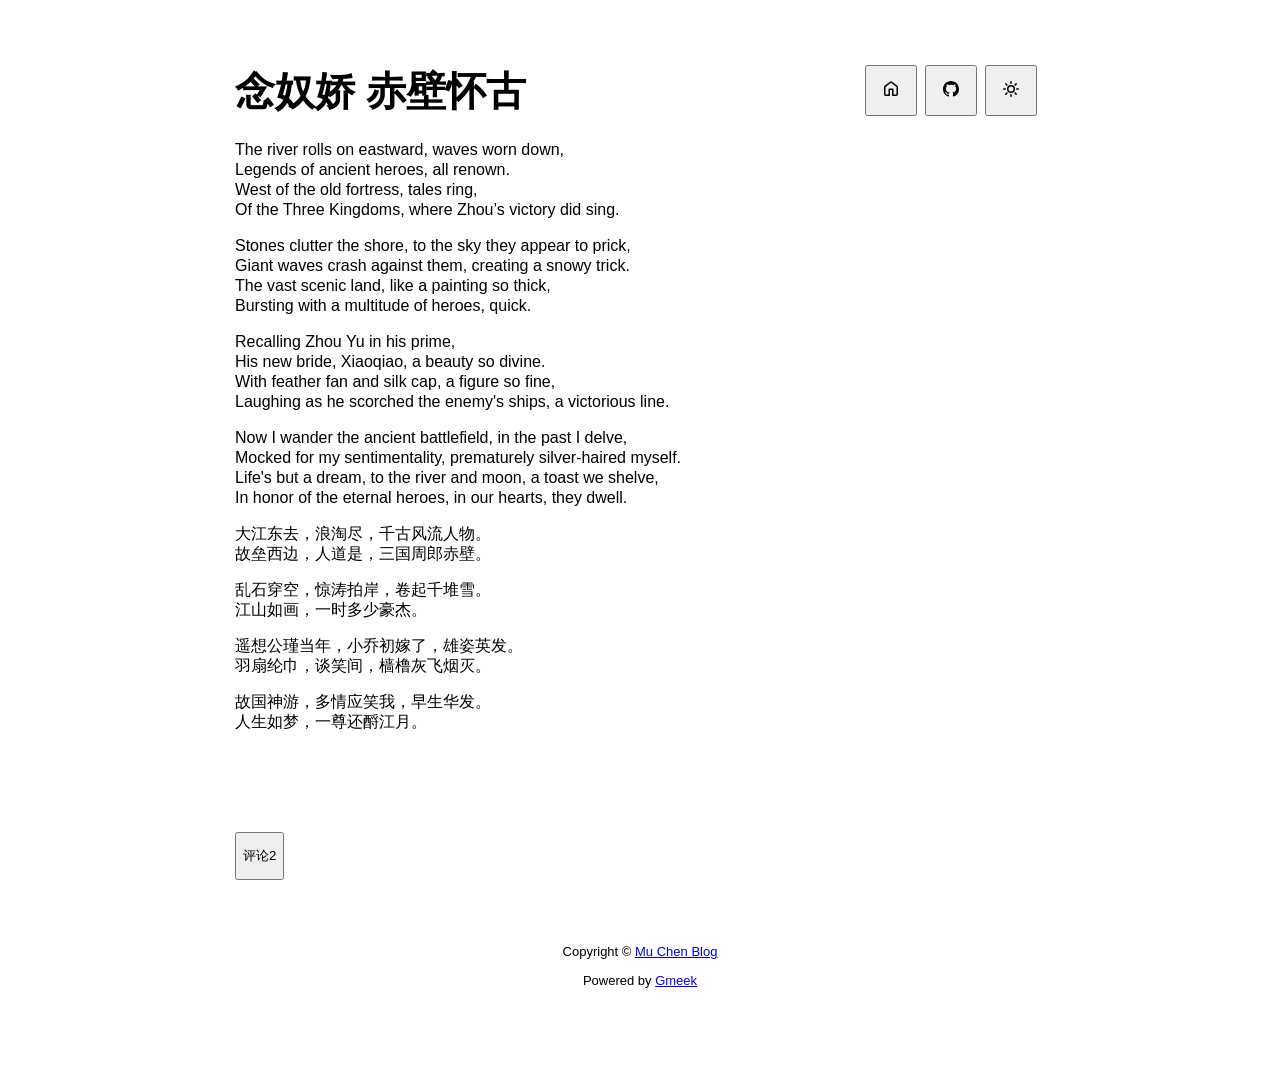
<file: docs/post/nian-nu-jiao- -chi-bi-huai-gu- .html>
<!DOCTYPE html>
<html data-color-mode="light" data-dark-theme="dark_colorblind" data-light-theme="light">
<head>
    <meta content="text/html; charset=utf-8" http-equiv="content-type" />
    <meta name="viewport" content="width=device-width,initial-scale=1.0">
    <meta http-equiv="X-UA-Compatible" content="IE=edge">
    <link href="//cdn.staticfile.org/Primer/21.0.7/primer.css" rel="stylesheet" />
    <link rel="icon" href="https://svgshare.com/i/10kX.svg">
    <script>
        if(localStorage.getItem("meek_theme")==null){}
        else if(localStorage.getItem("meek_theme")=="dark"){document.getElementsByTagName("html")[0].attributes.getNamedItem("data-color-mode").value="dark";}
        else if(localStorage.getItem("meek_theme")=="light"){document.getElementsByTagName("html")[0].attributes.getNamedItem("data-color-mode").value="light";}
    </script>
    
<title>念奴娇 赤壁怀古 </title>


</head>
<style>
body{box-sizing: border-box;min-width: 200px;max-width: 900px;margin: 20px auto;padding: 45px;font-size: 16px;font-family: sans-serif;line-height: 1.25;}
#header{display:flex;padding-bottom:8px;border-bottom: 1px solid var(--borderColor-muted, var(--color-border-muted));margin-bottom: 16px;}
#footer {margin-top:64px; text-align: center;font-size: small;}

</style>

<style>
.postTitle{margin: auto 0;font-size:40px;font-weight:bold;}
.title-right{display:flex;margin:auto 0 0 auto;}
.title-right .circle{padding: 14px 16px;margin-right:8px;}
#postBody{border-bottom: 1px solid var(--color-border-default);padding-bottom:36px;}
#postBody hr{height:2px;}
#cmButton{height:48px;margin-top:48px;}
#comments{margin-top:64px;}
.g-emoji{font-size:24px;}
@media (max-width: 600px) {
    body {padding: 8px;}
    .postTitle{font-size:24px;}
}
</style>




<body>
    <div id="header">
<span class="postTitle">念奴娇 赤壁怀古 </span>
<div class="title-right">

    <a href="/"><button id="buttonHome" class="btn btn-invisible circle" title="首页">
        <svg class="octicon" width="16" height="16">
            <path id="pathHome" fill-rule="evenodd" d="M6.906.664a1.749 1.749 0 0 1 2.187 0l5.25 4.2c.415.332.657.835.657 1.367v7.019A1.75 1.75 0 0 1 13.25 15h-3.5a.75.75 0 0 1-.75-.75V9H7v5.25a.75.75 0 0 1-.75.75h-3.5A1.75 1.75 0 0 1 1 13.25V6.23c0-.531.242-1.034.657-1.366l5.25-4.2Zm1.25 1.171a.25.25 0 0 0-.312 0l-5.25 4.2a.25.25 0 0 0-.094.196v7.019c0 .138.112.25.25.25H5.5V8.25a.75.75 0 0 1 .75-.75h3.5a.75.75 0 0 1 .75.75v5.25h2.75a.25.25 0 0 0 .25-.25V6.23a.25.25 0 0 0-.094-.195Z"></path>
        </svg>
    </button></a>

    <a href="https://github.com/d100972/d100972.github.io/issues/1" target="_blank"><button class="btn btn-invisible circle" title="Issue">
        <svg class="octicon" width="16" height="16">
            <path id="pathIssue" fill-rule="evenodd" d="M8 0c4.42 0 8 3.58 8 8a8.013 8.013 0 0 1-5.45 7.59c-.4.08-.55-.17-.55-.38 0-.27.01-1.13.01-2.2 0-.75-.25-1.23-.54-1.48 1.78-.2 3.65-.88 3.65-3.95 0-.88-.31-1.59-.82-2.15.08-.2.36-1.02-.08-2.12 0 0-.67-.22-2.2.82-.64-.18-1.32-.27-2-.27-.68 0-1.36.09-2 .27-1.53-1.03-2.2-.82-2.2-.82-.44 1.1-.16 1.92-.08 2.12-.51.56-.82 1.28-.82 2.15 0 3.06 1.86 3.75 3.64 3.95-.23.2-.44.55-.51 1.07-.46.21-1.61.55-2.33-.66-.15-.24-.6-.83-1.23-.82-.67.01-.27.38.01.53.34.19.73.9.82 1.13.16.45.68 1.31 2.69.94 0 .67.01 1.3.01 1.49 0 .21-.15.45-.55.38A7.995 7.995 0 0 1 0 8c0-4.42 3.58-8 8-8Z"></path>
        </svg>
    </button></a>

    <button class="btn btn-invisible circle" onclick="modeSwitch();" title="切换主题">
        <svg class="octicon" width="16" height="16" >
            <path id="themeSwitch" fill-rule="evenodd"></path>
        </svg>
    </button>

</div>
</div>
    <div id="content">
<div class="markdown-body" id="postBody">
<p>The river rolls on eastward, waves worn down,<br>
Legends of ancient heroes, all renown.<br>
West of the old fortress, tales ring,<br>
Of the Three Kingdoms, where Zhou’s victory did sing.</p>
<p>Stones clutter the shore, to the sky they appear to prick,<br>
Giant waves crash against them, creating a snowy trick.<br>
The vast scenic land, like a painting so thick,<br>
Bursting with a multitude of heroes, quick.</p>
<p>Recalling Zhou Yu in his prime,<br>
His new bride, Xiaoqiao, a beauty so divine.<br>
With feather fan and silk cap, a figure so fine,<br>
Laughing as he scorched the enemy's ships, a victorious line.</p>
<p>Now I wander the ancient battlefield, in the past I delve,<br>
Mocked for my sentimentality, prematurely silver-haired myself.<br>
Life's but a dream, to the river and moon, a toast we shelve,<br>
In honor of the eternal heroes, in our hearts, they dwell.</p>
<p>大江东去，浪淘尽，千古风流人物。<br>
故垒西边，人道是，三国周郎赤壁。</p>
<p>乱石穿空，惊涛拍岸，卷起千堆雪。<br>
江山如画，一时多少豪杰。</p>
<p>遥想公瑾当年，小乔初嫁了，雄姿英发。<br>
羽扇纶巾，谈笑间，樯橹灰飞烟灭。</p>
<p>故国神游，多情应笑我，早生华发。<br>
人生如梦，一尊还酹江月。</p>
</div>
<button class="btn btn-block" type="button" onclick="openComments()" id="cmButton">评论</button>
<div class="comments" id="comments"></div>
</div>
    <div id="footer">Copyright © <span id="year"></span><a href="http://muchen.blog"> Mu Chen Blog </a>
<p>
<span id="runday"></span>Powered by <a href="https://github.com/Meekdai/Gmeek" target="_blank">Gmeek</a>
</p>

<script>
if(""!=""){
    var now=new Date();
    var startSite=new Date("");
    var diff=now.getTime()-startSite.getTime();
    var diffDay=Math.floor(diff/(1000*60*60*24));
    document.getElementById("year").innerHTML=now.getFullYear();
    if(""!=""){document.getElementById("runday").innerHTML=" • "+"网站运行"+diffDay+"天"+" • ";}
    else{document.getElementById("runday").innerHTML="网站运行"+diffDay+"天"+" • ";}
}
</script>
</div>
</body>
<script>
var IconList={'post': 'M0 3.75C0 2.784.784 2 1.75 2h12.5c.966 0 1.75.784 1.75 1.75v8.5A1.75 1.75 0 0 1 14.25 14H1.75A1.75 1.75 0 0 1 0 12.25Zm1.75-.25a.25.25 0 0 0-.25.25v8.5c0 .138.112.25.25.25h12.5a.25.25 0 0 0 .25-.25v-8.5a.25.25 0 0 0-.25-.25ZM3.5 6.25a.75.75 0 0 1 .75-.75h7a.75.75 0 0 1 0 1.5h-7a.75.75 0 0 1-.75-.75Zm.75 2.25h4a.75.75 0 0 1 0 1.5h-4a.75.75 0 0 1 0-1.5Z', 'link': 'm7.775 3.275 1.25-1.25a3.5 3.5 0 1 1 4.95 4.95l-2.5 2.5a3.5 3.5 0 0 1-4.95 0 .751.751 0 0 1 .018-1.042.751.751 0 0 1 1.042-.018 1.998 1.998 0 0 0 2.83 0l2.5-2.5a2.002 2.002 0 0 0-2.83-2.83l-1.25 1.25a.751.751 0 0 1-1.042-.018.751.751 0 0 1-.018-1.042Zm-4.69 9.64a1.998 1.998 0 0 0 2.83 0l1.25-1.25a.751.751 0 0 1 1.042.018.751.751 0 0 1 .018 1.042l-1.25 1.25a3.5 3.5 0 1 1-4.95-4.95l2.5-2.5a3.5 3.5 0 0 1 4.95 0 .751.751 0 0 1-.018 1.042.751.751 0 0 1-1.042.018 1.998 1.998 0 0 0-2.83 0l-2.5 2.5a1.998 1.998 0 0 0 0 2.83Z', 'about': 'M10.561 8.073a6.005 6.005 0 0 1 3.432 5.142.75.75 0 1 1-1.498.07 4.5 4.5 0 0 0-8.99 0 .75.75 0 0 1-1.498-.07 6.004 6.004 0 0 1 3.431-5.142 3.999 3.999 0 1 1 5.123 0ZM10.5 5a2.5 2.5 0 1 0-5 0 2.5 2.5 0 0 0 5 0Z', 'sun': 'M8 10.5a2.5 2.5 0 100-5 2.5 2.5 0 000 5zM8 12a4 4 0 100-8 4 4 0 000 8zM8 0a.75.75 0 01.75.75v1.5a.75.75 0 01-1.5 0V.75A.75.75 0 018 0zm0 13a.75.75 0 01.75.75v1.5a.75.75 0 01-1.5 0v-1.5A.75.75 0 018 13zM2.343 2.343a.75.75 0 011.061 0l1.06 1.061a.75.75 0 01-1.06 1.06l-1.06-1.06a.75.75 0 010-1.06zm9.193 9.193a.75.75 0 011.06 0l1.061 1.06a.75.75 0 01-1.06 1.061l-1.061-1.06a.75.75 0 010-1.061zM16 8a.75.75 0 01-.75.75h-1.5a.75.75 0 010-1.5h1.5A.75.75 0 0116 8zM3 8a.75.75 0 01-.75.75H.75a.75.75 0 010-1.5h1.5A.75.75 0 013 8zm10.657-5.657a.75.75 0 010 1.061l-1.061 1.06a.75.75 0 11-1.06-1.06l1.06-1.06a.75.75 0 011.06 0zm-9.193 9.193a.75.75 0 010 1.06l-1.06 1.061a.75.75 0 11-1.061-1.06l1.06-1.061a.75.75 0 011.061 0z', 'moon': 'M9.598 1.591a.75.75 0 01.785-.175 7 7 0 11-8.967 8.967.75.75 0 01.961-.96 5.5 5.5 0 007.046-7.046.75.75 0 01.175-.786zm1.616 1.945a7 7 0 01-7.678 7.678 5.5 5.5 0 107.678-7.678z', 'search': 'M15.7 13.3l-3.81-3.83A5.93 5.93 0 0 0 13 6c0-3.31-2.69-6-6-6S1 2.69 1 6s2.69 6 6 6c1.3 0 2.48-.41 3.47-1.11l3.83 3.81c.19.2.45.3.7.3.25 0 .52-.09.7-.3a.996.996 0 0 0 0-1.41v.01zM7 10.7c-2.59 0-4.7-2.11-4.7-4.7 0-2.59 2.11-4.7 4.7-4.7 2.59 0 4.7 2.11 4.7 4.7 0 2.59-2.11 4.7-4.7 4.7z', 'rss': 'M2.002 2.725a.75.75 0 0 1 .797-.699C8.79 2.42 13.58 7.21 13.974 13.201a.75.75 0 0 1-1.497.098 10.502 10.502 0 0 0-9.776-9.776.747.747 0 0 1-.7-.798ZM2.84 7.05h-.002a7.002 7.002 0 0 1 6.113 6.111.75.75 0 0 1-1.49.178 5.503 5.503 0 0 0-4.8-4.8.75.75 0 0 1 .179-1.489ZM2 13a1 1 0 1 1 2 0 1 1 0 0 1-2 0Z', 'upload': 'M2.75 14A1.75 1.75 0 0 1 1 12.25v-2.5a.75.75 0 0 1 1.5 0v2.5c0 .138.112.25.25.25h10.5a.25.25 0 0 0 .25-.25v-2.5a.75.75 0 0 1 1.5 0v2.5A1.75 1.75 0 0 1 13.25 14Z M11.78 4.72a.749.749 0 1 1-1.06 1.06L8.75 3.811V9.5a.75.75 0 0 1-1.5 0V3.811L5.28 5.78a.749.749 0 1 1-1.06-1.06l3.25-3.25a.749.749 0 0 1 1.06 0l3.25 3.25Z', 'github': 'M8 0c4.42 0 8 3.58 8 8a8.013 8.013 0 0 1-5.45 7.59c-.4.08-.55-.17-.55-.38 0-.27.01-1.13.01-2.2 0-.75-.25-1.23-.54-1.48 1.78-.2 3.65-.88 3.65-3.95 0-.88-.31-1.59-.82-2.15.08-.2.36-1.02-.08-2.12 0 0-.67-.22-2.2.82-.64-.18-1.32-.27-2-.27-.68 0-1.36.09-2 .27-1.53-1.03-2.2-.82-2.2-.82-.44 1.1-.16 1.92-.08 2.12-.51.56-.82 1.28-.82 2.15 0 3.06 1.86 3.75 3.64 3.95-.23.2-.44.55-.51 1.07-.46.21-1.61.55-2.33-.66-.15-.24-.6-.83-1.23-.82-.67.01-.27.38.01.53.34.19.73.9.82 1.13.16.45.68 1.31 2.69.94 0 .67.01 1.3.01 1.49 0 .21-.15.45-.55.38A7.995 7.995 0 0 1 0 8c0-4.42 3.58-8 8-8Z', 'home': 'M6.906.664a1.749 1.749 0 0 1 2.187 0l5.25 4.2c.415.332.657.835.657 1.367v7.019A1.75 1.75 0 0 1 13.25 15h-3.5a.75.75 0 0 1-.75-.75V9H7v5.25a.75.75 0 0 1-.75.75h-3.5A1.75 1.75 0 0 1 1 13.25V6.23c0-.531.242-1.034.657-1.366l5.25-4.2Zm1.25 1.171a.25.25 0 0 0-.312 0l-5.25 4.2a.25.25 0 0 0-.094.196v7.019c0 .138.112.25.25.25H5.5V8.25a.75.75 0 0 1 .75-.75h3.5a.75.75 0 0 1 .75.75v5.25h2.75a.25.25 0 0 0 .25-.25V6.23a.25.25 0 0 0-.094-.195Z'};
var utterancesLoad=0;
if(localStorage.getItem("meek_theme")==null){localStorage.setItem("meek_theme","light");changeLight();}
else if(localStorage.getItem("meek_theme")=="dark"){changeDark();}
else if(localStorage.getItem("meek_theme")=="light"){changeLight();}

function changeDark(){
    document.getElementsByTagName("html")[0].attributes.getNamedItem("data-color-mode").value="dark";
    document.getElementById("themeSwitch").setAttribute("d",value=IconList["moon"]);
    document.getElementById("themeSwitch").parentNode.style.color="#00f0ff";
    if(utterancesLoad==1){utterancesTheme("dark-blue");}
}
function changeLight(){
    document.getElementsByTagName("html")[0].attributes.getNamedItem("data-color-mode").value="light";
    document.getElementById("themeSwitch").setAttribute("d",value=IconList["sun"]);
    document.getElementById("themeSwitch").parentNode.style.color="#ff5000";
    if(utterancesLoad==1){utterancesTheme("github-light");}
}
function modeSwitch(){
    if(document.getElementsByTagName("html")[0].attributes[0].value=="light"){changeDark();localStorage.setItem("meek_theme","dark");}
    else{changeLight();localStorage.setItem("meek_theme","light");}
}
function utterancesTheme(theme){
    const message = {type: 'set-theme',theme: theme};
    const iframe = document.getElementsByClassName('utterances-frame')[0];
    iframe.contentWindow.postMessage(message, 'https://utteranc.es');
}

console.log("\n %c Gmeek last %c https://github.com/Meekdai/Gmeek \n\n", "color: #fff; background-image: linear-gradient(90deg, rgb(47, 172, 178) 0%, rgb(45, 190, 96) 100%); padding:5px 1px;", "background-image: linear-gradient(90deg, rgb(45, 190, 96) 0%, rgb(255, 255, 255) 100%); padding:5px 0;");
</script>

<script>

cmButton=document.getElementById("cmButton");
    span=document.createElement("span");
    span.setAttribute("class","Counter");
    span.innerHTML="2";
    cmButton.appendChild(span);

function openComments(){
    cm=document.getElementById("comments");
    cmButton=document.getElementById("cmButton");
    cmButton.innerHTML="loading";
    span=document.createElement("span");
    span.setAttribute("class","AnimatedEllipsis");
    cmButton.appendChild(span);

    script=document.createElement("script");
    script.setAttribute("src","https://utteranc.es/client.js");
    script.setAttribute("repo","d100972/d100972.github.io");
    script.setAttribute("issue-term","title");
    if(localStorage.getItem("meek_theme")=="dark"){script.setAttribute("theme","dark-blue");}
    else{script.setAttribute("theme","github-light");}
    script.setAttribute("crossorigin","anonymous");
    script.setAttribute("async","");
    cm.appendChild(script);

    int=self.setInterval("iFrameLoading()",200);
}

function iFrameLoading(){
    var utterances=document.getElementsByClassName('utterances');
    if(utterances.length==1){
        if(utterances[0].style.height!=""){
            utterancesLoad=1;
            int=window.clearInterval(int);
            document.getElementById("cmButton").style.display="none";
            console.log("utterances Load OK");
        }
    }
}

</script>




</html>
</file>
<file: css/main.css>
/* normalize.css v3.0.2 | MIT License | git.io/normalize */
html {
  font-family: sans-serif; /* 1 */
  -ms-text-size-adjust: 100%; /* 2 */
  -webkit-text-size-adjust: 100%; /* 2 */
}
body {
  margin: 0;
}
article,
aside,
details,
figcaption,
figure,
footer,
header,
hgroup,
main,
menu,
nav,
section,
summary {
  display: block;
}
audio,
canvas,
progress,
video {
  display: inline-block; /* 1 */
  vertical-align: baseline; /* 2 */
}
audio:not([controls]) {
  display: none;
  height: 0;
}
[hidden],
template {
  display: none;
}
a {
  background-color: transparent;
}
a:active,
a:hover {
  outline: 0;
}
abbr[title] {
  border-bottom: 1px dotted;
}
b,
strong {
  font-weight: bold;
}
dfn {
  font-style: italic;
}
h1 {
  font-size: 2em;
  margin: 0.67em 0;
}
mark {
  background: #ff0;
  color: #000;
}
small {
  font-size: 80%;
}
sub,
sup {
  font-size: 75%;
  line-height: 0;
  position: relative;
  vertical-align: baseline;
}
sup {
  top: -0.5em;
}
sub {
  bottom: -0.25em;
}
img {
  border: 0;
}
svg:not(:root) {
  overflow: hidden;
}
figure {
  margin: 1em 40px;
}
hr {
  -moz-box-sizing: content-box;
  box-sizing: content-box;
  height: 0;
}
pre {
  overflow: auto;
}
code,
kbd,
pre,
samp {
  font-family: monospace, monospace;
  font-size: 1em;
}
button,
input,
optgroup,
select,
textarea {
  color: inherit; /* 1 */
  font: inherit; /* 2 */
  margin: 0; /* 3 */
}
button {
  overflow: visible;
}
button,
select {
  text-transform: none;
}
button,
html input[type="button"],
input[type="reset"],
input[type="submit"] {
  -webkit-appearance: button; /* 2 */
  cursor: pointer; /* 3 */
}
button[disabled],
html input[disabled] {
  cursor: default;
}
button::-moz-focus-inner,
input::-moz-focus-inner {
  border: 0;
  padding: 0;
}
input {
  line-height: normal;
}
input[type="checkbox"],
input[type="radio"] {
  box-sizing: border-box; /* 1 */
  padding: 0; /* 2 */
}
input[type="number"]::-webkit-inner-spin-button,
input[type="number"]::-webkit-outer-spin-button {
  height: auto;
}
input[type="search"] {
  -webkit-appearance: textfield; /* 1 */
  -moz-box-sizing: content-box;
  -webkit-box-sizing: content-box; /* 2 */
  box-sizing: content-box;
}
input[type="search"]::-webkit-search-cancel-button,
input[type="search"]::-webkit-search-decoration {
  -webkit-appearance: none;
}
fieldset {
  border: 1px solid #c0c0c0;
  margin: 0 2px;
  padding: 0.35em 0.625em 0.75em;
}
legend {
  border: 0; /* 1 */
  padding: 0; /* 2 */
}
textarea {
  overflow: auto;
}
optgroup {
  font-weight: bold;
}
table {
  border-collapse: collapse;
  border-spacing: 0;
}
td,
th {
  padding: 0;
}
::selection {
  background: #262a30;
  color: #fff;
}
body {
  position: relative;
  font-family: 'Lato', "PingFang SC", "Microsoft YaHei", sans-serif;
  font-size: 14px;
  line-height: 2;
  color: #555;
  background: #fff;
}
@media (max-width: 767px) {
  body {
    padding-right: 0 !important;
  }
}
@media (min-width: 768px) and (max-width: 991px) {
  body {
    padding-right: 0 !important;
  }
}
@media (min-width: 1600px) {
  body {
    font-size: 16px;
  }
}
h1,
h2,
h3,
h4,
h5,
h6 {
  margin: 0;
  padding: 0;
  font-weight: bold;
  line-height: 1.5;
  font-family: 'Lato', "PingFang SC", "Microsoft YaHei", sans-serif;
}
h2,
h3,
h4,
h5,
h6 {
  margin: 20px 0 15px;
}
h1 {
  font-size: 22px;
}
@media (max-width: 767px) {
  h1 {
    font-size: 18px;
  }
}
h2 {
  font-size: 20px;
}
@media (max-width: 767px) {
  h2 {
    font-size: 16px;
  }
}
h3 {
  font-size: 18px;
}
@media (max-width: 767px) {
  h3 {
    font-size: 14px;
  }
}
h4 {
  font-size: 16px;
}
@media (max-width: 767px) {
  h4 {
    font-size: 12px;
  }
}
h5 {
  font-size: 14px;
}
@media (max-width: 767px) {
  h5 {
    font-size: 10px;
  }
}
h6 {
  font-size: 12px;
}
@media (max-width: 767px) {
  h6 {
    font-size: 8px;
  }
}
p {
  margin: 0 0 20px 0;
}
a {
  color: #555;
  text-decoration: none;
  border-bottom: 1px solid #999;
  word-wrap: break-word;
}
a:hover {
  color: #222;
  border-bottom-color: #222;
}
blockquote {
  margin: 0;
  padding: 0;
}
img {
  display: block;
  margin: auto;
  max-width: 100%;
  height: auto;
}
hr {
  margin: 40px 0;
  height: 3px;
  border: none;
  background-color: #ddd;
  background-image: repeating-linear-gradient(-45deg, #fff, #fff 4px, transparent 4px, transparent 8px);
}
blockquote {
  padding: 0 15px;
  color: #666;
  border-left: 4px solid #ddd;
}
blockquote cite::before {
  content: "-";
  padding: 0 5px;
}
dt {
  font-weight: 700;
}
dd {
  margin: 0;
  padding: 0;
}
kbd {
  border: 1px solid #ccc;
  border-radius: 0.2em;
  box-shadow: 0.1em 0.1em 0.2em rgba(0,0,0,0.1);
  background-color: #f9f9f9;
  font-family: inherit;
  background-image: -webkit-linear-gradient(top, #eee, #fff, #eee);
  padding: 0.1em 0.3em;
  white-space: nowrap;
}
.text-left {
  text-align: left;
}
.text-center {
  text-align: center;
}
.text-right {
  text-align: right;
}
.text-justify {
  text-align: justify;
}
.text-nowrap {
  white-space: nowrap;
}
.text-lowercase {
  text-transform: lowercase;
}
.text-uppercase {
  text-transform: uppercase;
}
.text-capitalize {
  text-transform: capitalize;
}
.center-block {
  display: block;
  margin-left: auto;
  margin-right: auto;
}
.clearfix:before,
.clearfix:after {
  content: " ";
  display: table;
}
.clearfix:after {
  clear: both;
}
.pullquote {
  width: 45%;
}
.pullquote.left {
  float: left;
  margin-left: 5px;
  margin-right: 10px;
}
.pullquote.right {
  float: right;
  margin-left: 10px;
  margin-right: 5px;
}
.affix.affix.affix {
  position: fixed;
}
.translation {
  margin-top: -20px;
  font-size: 14px;
  color: #999;
}
.scrollbar-measure {
  width: 100px;
  height: 100px;
  overflow: scroll;
  position: absolute;
  top: -9999px;
}
.use-motion .motion-element {
  opacity: 0;
}
table {
  margin: 20px 0;
  width: 100%;
  border-collapse: collapse;
  border-spacing: 0;
  border: 1px solid #ddd;
  font-size: 14px;
  table-layout: fixed;
  word-wrap: break-all;
}
table>tbody>tr:nth-of-type(odd) {
  background-color: #f9f9f9;
}
table>tbody>tr:hover {
  background-color: #f5f5f5;
}
caption,
th,
td {
  padding: 8px;
  text-align: left;
  vertical-align: middle;
  font-weight: normal;
}
th,
td {
  border-bottom: 3px solid #ddd;
  border-right: 1px solid #eee;
}
th {
  padding-bottom: 10px;
  font-weight: 700;
}
td {
  border-bottom-width: 1px;
}
html,
body {
  height: 100%;
}
.container {
  position: relative;
  min-height: 100%;
}
.header-inner {
  margin: 0 auto;
  padding: 100px 0 70px;
  width: 700px;
}
@media (min-width: 1600px) {
  .container .header-inner {
    width: 900px;
  }
}
.main-inner {
  margin: 0 auto;
  width: 700px;
}
@media (min-width: 1600px) {
  .container .main-inner {
    width: 900px;
  }
}
.footer {
  width: 100%;
  min-height: 50px;
}
.footer-inner {
  box-sizing: border-box;
  margin: 20px auto;
  width: 700px;
}
@media (min-width: 1600px) {
  .container .footer-inner {
    width: 900px;
  }
}
pre,
.highlight {
  overflow: auto;
  margin: 20px 0;
  padding: 0;
  font-size: 13px;
  color: #4d4d4c;
  background: #f7f7f7;
  line-height: 1.6;
}
pre,
code {
  font-family: consolas, Menlo, "PingFang SC", "Microsoft YaHei", monospace;
}
code {
  padding: 2px 4px;
  word-wrap: break-word;
  color: #555;
  background: #eee;
  border-radius: 3px;
  font-size: 13px;
}
pre code {
  padding: 0;
  color: #4d4d4c;
  background: none;
  text-shadow: none;
}
.highlight {
  border-radius: 1px;
}
.highlight pre {
  border: none;
  margin: 0;
  padding: 10px 0;
}
.highlight table {
  margin: 0;
  width: auto;
  border: none;
}
.highlight td {
  border: none;
  padding: 0;
}
.highlight figcaption {
  font-size: 1em;
  color: #4d4d4c;
  line-height: 1em;
  margin-bottom: 1em;
}
.highlight figcaption:before,
.highlight figcaption:after {
  content: " ";
  display: table;
}
.highlight figcaption:after {
  clear: both;
}
.highlight figcaption a {
  float: right;
  color: #4d4d4c;
}
.highlight figcaption a:hover {
  border-bottom-color: #4d4d4c;
}
.highlight .gutter pre {
  padding-left: 10px;
  padding-right: 10px;
  color: #869194;
  text-align: right;
  background-color: #eff2f3;
}
.highlight .code pre {
  width: 100%;
  padding-left: 10px;
  padding-right: 10px;
  background-color: #f7f7f7;
}
.highlight .line {
  height: 20px;
}
.gutter {
  -webkit-user-select: none;
  -moz-user-select: none;
  -ms-user-select: none;
  user-select: none;
}
.gist table {
  width: auto;
}
.gist table td {
  border: none;
}
pre .deletion {
  background: #fdd;
}
pre .addition {
  background: #dfd;
}
pre .meta {
  color: #8959a8;
}
pre .comment {
  color: #8e908c;
}
pre .variable,
pre .attribute,
pre .tag,
pre .regexp,
pre .ruby .constant,
pre .xml .tag .title,
pre .xml .pi,
pre .xml .doctype,
pre .html .doctype,
pre .css .id,
pre .css .class,
pre .css .pseudo {
  color: #c82829;
}
pre .number,
pre .preprocessor,
pre .built_in,
pre .literal,
pre .params,
pre .constant,
pre .command {
  color: #f5871f;
}
pre .ruby .class .title,
pre .css .rules .attribute,
pre .string,
pre .value,
pre .inheritance,
pre .header,
pre .ruby .symbol,
pre .xml .cdata,
pre .special,
pre .number,
pre .formula {
  color: #718c00;
}
pre .title,
pre .css .hexcolor {
  color: #3e999f;
}
pre .function,
pre .python .decorator,
pre .python .title,
pre .ruby .function .title,
pre .ruby .title .keyword,
pre .perl .sub,
pre .javascript .title,
pre .coffeescript .title {
  color: #4271ae;
}
pre .keyword,
pre .javascript .function {
  color: #8959a8;
}
.full-image.full-image.full-image {
  border: none;
  max-width: 100%;
  width: auto;
  margin: 20px auto;
}
@media (min-width: 992px) {
  .full-image.full-image.full-image {
    max-width: none;
    width: 110%;
    margin: 25px -5%;
  }
}
.blockquote-center,
.page-home .post-type-quote blockquote,
.page-post-detail .post-type-quote blockquote {
  position: relative;
  margin: 40px 0;
  padding: 0;
  border-left: none;
  text-align: center;
}
.blockquote-center::before,
.page-home .post-type-quote blockquote::before,
.page-post-detail .post-type-quote blockquote::before,
.blockquote-center::after,
.page-home .post-type-quote blockquote::after,
.page-post-detail .post-type-quote blockquote::after {
  position: absolute;
  content: ' ';
  display: block;
  width: 100%;
  height: 24px;
  opacity: 0.2;
  background-repeat: no-repeat;
  background-position: 0 -6px;
  background-size: 22px 22px;
}
.blockquote-center::before,
.page-home .post-type-quote blockquote::before,
.page-post-detail .post-type-quote blockquote::before {
  top: -20px;
  background-image: url("../images/quote-l.svg");
  border-top: 1px solid #ccc;
}
.blockquote-center::after,
.page-home .post-type-quote blockquote::after,
.page-post-detail .post-type-quote blockquote::after {
  bottom: -20px;
  background-image: url("../images/quote-r.svg");
  border-bottom: 1px solid #ccc;
  background-position: 100% 8px;
}
.blockquote-center p,
.page-home .post-type-quote blockquote p,
.page-post-detail .post-type-quote blockquote p,
.blockquote-center div,
.page-home .post-type-quote blockquote div,
.page-post-detail .post-type-quote blockquote div {
  text-align: center;
}
.post .post-body .group-picture img {
  box-sizing: border-box;
  padding: 0 3px;
  border: none;
}
.post .group-picture-row {
  overflow: hidden;
  margin-top: 6px;
}
.post .group-picture-row:first-child {
  margin-top: 0;
}
.post .group-picture-column {
  float: left;
}
.page-post-detail .post-body .group-picture-column {
  float: none;
  margin-top: 10px;
  width: auto !important;
}
.page-post-detail .post-body .group-picture-column img {
  margin: 0 auto;
}
.page-archive .group-picture-container {
  overflow: hidden;
}
.page-archive .group-picture-row {
  float: left;
}
.page-archive .group-picture-row:first-child {
  margin-top: 6px;
}
.page-archive .group-picture-column {
  max-width: 150px;
  max-height: 150px;
}
.post-body .note {
  position: relative;
  padding: 15px;
  margin-bottom: 20px;
  border: 1px solid #eee;
  border-left-width: 5px;
  border-radius: 3px;
}
.post-body .note h2,
.post-body .note h3,
.post-body .note h4,
.post-body .note h5,
.post-body .note h6 {
  margin-top: 0;
  margin-bottom: 0;
  border-bottom: initial;
  padding-top: 0 !important;
}
.post-body .note p:first-child,
.post-body .note ul:first-child,
.post-body .note ol:first-child,
.post-body .note table:first-child,
.post-body .note pre:first-child,
.post-body .note blockquote:first-child {
  margin-top: 0;
}
.post-body .note p:last-child,
.post-body .note ul:last-child,
.post-body .note ol:last-child,
.post-body .note table:last-child,
.post-body .note pre:last-child,
.post-body .note blockquote:last-child {
  margin-bottom: 0;
}
.post-body .note.default {
  border-left-color: #777;
}
.post-body .note.default h2,
.post-body .note.default h3,
.post-body .note.default h4,
.post-body .note.default h5,
.post-body .note.default h6 {
  color: #777;
}
.post-body .note.primary {
  border-left-color: #6f42c1;
}
.post-body .note.primary h2,
.post-body .note.primary h3,
.post-body .note.primary h4,
.post-body .note.primary h5,
.post-body .note.primary h6 {
  color: #6f42c1;
}
.post-body .note.info {
  border-left-color: #428bca;
}
.post-body .note.info h2,
.post-body .note.info h3,
.post-body .note.info h4,
.post-body .note.info h5,
.post-body .note.info h6 {
  color: #428bca;
}
.post-body .note.success {
  border-left-color: #5cb85c;
}
.post-body .note.success h2,
.post-body .note.success h3,
.post-body .note.success h4,
.post-body .note.success h5,
.post-body .note.success h6 {
  color: #5cb85c;
}
.post-body .note.warning {
  border-left-color: #f0ad4e;
}
.post-body .note.warning h2,
.post-body .note.warning h3,
.post-body .note.warning h4,
.post-body .note.warning h5,
.post-body .note.warning h6 {
  color: #f0ad4e;
}
.post-body .note.danger {
  border-left-color: #d9534f;
}
.post-body .note.danger h2,
.post-body .note.danger h3,
.post-body .note.danger h4,
.post-body .note.danger h5,
.post-body .note.danger h6 {
  color: #d9534f;
}
.post-body .label {
  display: inline;
  padding: 0 2px;
  white-space: nowrap;
}
.post-body .label.default {
  background-color: #f0f0f0;
}
.post-body .label.primary {
  background-color: #efe6f7;
}
.post-body .label.info {
  background-color: #e5f2f8;
}
.post-body .label.success {
  background-color: #e7f4e9;
}
.post-body .label.warning {
  background-color: #fcf6e1;
}
.post-body .label.danger {
  background-color: #fae8eb;
}
.post-body .tabs {
  position: relative;
  display: block;
  margin-bottom: 20px;
  padding-top: 10px;
}
.post-body .tabs ul.nav-tabs {
  margin: 0;
  padding: 0;
  display: flex;
  margin-bottom: -1px;
}
@media (max-width: 413px) {
  .post-body .tabs ul.nav-tabs {
    display: block;
    margin-bottom: 5px;
  }
}
.post-body .tabs ul.nav-tabs li.tab {
  list-style-type: none !important;
  margin: 0 0.25em 0 0;
  border-top: 3px solid transparent;
  border-left: 1px solid transparent;
  border-right: 1px solid transparent;
}
@media (max-width: 413px) {
  .post-body .tabs ul.nav-tabs li.tab {
    margin: initial;
    border-top: 1px solid transparent;
    border-left: 3px solid transparent;
    border-right: 1px solid transparent;
    border-bottom: 1px solid transparent;
  }
}
.post-body .tabs ul.nav-tabs li.tab a {
  outline: 0;
  border-bottom: initial;
  display: block;
  line-height: 1.8em;
  padding: 0.25em 0.75em;
  transition-duration: 0.2s;
  transition-timing-function: ease-out;
  transition-delay: 0s;
}
.post-body .tabs ul.nav-tabs li.tab a i {
  width: 1.285714285714286em;
}
.post-body .tabs ul.nav-tabs li.tab.active {
  border-top: 3px solid #fc6423;
  border-left: 1px solid #ddd;
  border-right: 1px solid #ddd;
  background-color: #fff;
}
@media (max-width: 413px) {
  .post-body .tabs ul.nav-tabs li.tab.active {
    border-top: 1px solid #ddd;
    border-left: 3px solid #fc6423;
    border-right: 1px solid #ddd;
    border-bottom: 1px solid #ddd;
  }
}
.post-body .tabs ul.nav-tabs li.tab.active a {
  cursor: default;
  color: #555;
}
.post-body .tabs .tab-content {
  background-color: #fff;
}
.post-body .tabs .tab-content .tab-pane {
  border: 1px solid #ddd;
  padding: 20px 20px 0 20px;
}
.post-body .tabs .tab-content .tab-pane:not(.active) {
  display: none !important;
}
.post-body .tabs .tab-content .tab-pane.active {
  display: block !important;
}
.btn {
  display: inline-block;
  padding: 0 20px;
  font-size: 14px;
  color: #fff;
  background: #222;
  border: 2px solid #222;
  text-decoration: none;
  border-radius: 0;
  transition-property: background-color;
  transition-duration: 0.2s;
  transition-timing-function: ease-in-out;
  transition-delay: 0s;
}
.btn:hover,
.post-button .btn:hover {
  border-color: #222;
  color: #222;
  background: #fff;
}
.btn-bar {
  display: block;
  width: 22px;
  height: 2px;
  background: #555;
  border-radius: 1px;
}
.btn-bar+.btn-bar {
  margin-top: 4px;
}
.pagination {
  margin: 120px 0 40px;
  text-align: center;
  border-top: 1px solid #eee;
}
.page-number-basic,
.pagination .prev,
.pagination .next,
.pagination .page-number,
.pagination .space {
  display: inline-block;
  position: relative;
  top: -1px;
  margin: 0 10px;
  padding: 0 10px;
  line-height: 30px;
}
@media (max-width: 767px) {
  .page-number-basic,
  .pagination .prev,
  .pagination .next,
  .pagination .page-number,
  .pagination .space {
    margin: 0 5px;
  }
}
.pagination .prev,
.pagination .next,
.pagination .page-number {
  border-bottom: 0;
  border-top: 1px solid #eee;
  transition-property: border-color;
  transition-duration: 0.2s;
  transition-timing-function: ease-in-out;
  transition-delay: 0s;
}
.pagination .prev:hover,
.pagination .next:hover,
.pagination .page-number:hover {
  border-top-color: #222;
}
.pagination .space {
  padding: 0;
  margin: 0;
}
.pagination .prev {
  margin-left: 0;
}
.pagination .next {
  margin-right: 0;
}
.pagination .page-number.current {
  color: #fff;
  background: #ccc;
  border-top-color: #ccc;
}
@media (max-width: 767px) {
  .pagination {
    border-top: none;
  }
  .pagination .prev,
  .pagination .next,
  .pagination .page-number {
    margin-bottom: 10px;
    border-top: 0;
    border-bottom: 1px solid #eee;
  }
  .pagination .prev:hover,
  .pagination .next:hover,
  .pagination .page-number:hover {
    border-bottom-color: #222;
  }
}
.comments {
  margin: 60px 20px 0;
}
.tag-cloud {
  text-align: center;
}
.tag-cloud a {
  display: inline-block;
  margin: 10px;
}
.back-to-top {
  box-sizing: border-box;
  position: fixed;
  bottom: -100px;
  right: 30px;
  z-index: 1050;
  padding: 0 6px;
  width: 24px;
  background: #222;
  font-size: 12px;
  opacity: 1;
  color: #fff;
  cursor: pointer;
  text-align: center;
  -webkit-transform: translateZ(0);
  transition-property: bottom;
  transition-duration: 0.2s;
  transition-timing-function: ease-in-out;
  transition-delay: 0s;
}
@media (min-width: 768px) and (max-width: 991px) {
  .back-to-top {
    display: none !important;
  }
}
@media (max-width: 767px) {
  .back-to-top {
    display: none !important;
  }
}
.back-to-top.back-to-top-on {
  bottom: 19px;
}
.header {
  background: transparent;
}
.header-inner {
  position: relative;
}
.headband {
  height: 3px;
  background: #222;
}
.site-meta {
  margin: 0;
  text-align: center;
}
@media (max-width: 767px) {
  .site-meta {
    text-align: center;
  }
}
.brand {
  position: relative;
  display: inline-block;
  padding: 0 40px;
  color: #fff;
  background: #222;
  border-bottom: none;
}
.brand:hover {
  color: #fff;
}
.logo {
  display: inline-block;
  margin-right: 5px;
  line-height: 36px;
  vertical-align: top;
}
.site-title {
  display: inline-block;
  vertical-align: top;
  line-height: 36px;
  font-size: 20px;
  font-weight: normal;
  font-family: 'Lato', "PingFang SC", "Microsoft YaHei", sans-serif;
}
.site-subtitle {
  margin-top: 10px;
  font-size: 13px;
  color: #999;
}
.use-motion .brand {
  opacity: 0;
}
.use-motion .logo,
.use-motion .site-title,
.use-motion .site-subtitle {
  opacity: 0;
  position: relative;
  top: -10px;
}
.site-nav-toggle {
  display: none;
  position: absolute;
  top: 10px;
  left: 10px;
}
@media (max-width: 767px) {
  .site-nav-toggle {
    display: block;
  }
}
.site-nav-toggle button {
  margin-top: 2px;
  padding: 9px 10px;
  background: transparent;
  border: none;
}
@media (max-width: 767px) {
  .site-nav {
    display: none;
    margin: 0 -10px;
    padding: 0 10px;
    clear: both;
    border-top: 1px solid #ddd;
  }
}
@media (min-width: 768px) and (max-width: 991px) {
  .site-nav {
    display: block !important;
  }
}
@media (min-width: 992px) {
  .site-nav {
    display: block !important;
  }
}
.menu {
  margin-top: 20px;
  padding-left: 0;
  text-align: center;
}
.menu .menu-item {
  display: inline-block;
  margin: 0 10px;
  list-style: none;
}
@media screen and (max-width: 767px) {
  .menu .menu-item {
    margin-top: 10px;
  }
}
.menu .menu-item a {
  display: block;
  font-size: 13px;
  line-height: inherit;
  border-bottom: 1px solid transparent;
  transition-property: border-color;
  transition-duration: 0.2s;
  transition-timing-function: ease-in-out;
  transition-delay: 0s;
}
.menu .menu-item a:hover {
  border-bottom-color: #222;
}
.menu .menu-item .fa {
  margin-right: 5px;
}
.use-motion .menu-item {
  opacity: 0;
}
.post-body {
  font-family: 'Lato', "PingFang SC", "Microsoft YaHei", sans-serif;
}
@media (max-width: 767px) {
  .post-body {
    word-break: break-word;
  }
}
.post-body .fancybox img {
  display: block !important;
  margin: 0 auto;
  cursor: pointer;
  cursor: zoom-in;
  cursor: -webkit-zoom-in;
}
.post-body .image-caption,
.post-body .figure .caption {
  margin: 10px auto 15px;
  text-align: center;
  font-size: 14px;
  color: #999;
  font-weight: bold;
  line-height: 1;
}
.post-sticky-flag {
  display: inline-block;
  font-size: 16px;
  -ms-transform: rotate(30deg);
  -webkit-transform: rotate(30deg);
  -moz-transform: rotate(30deg);
  -ms-transform: rotate(30deg);
  -o-transform: rotate(30deg);
  transform: rotate(30deg);
}
.posts-expand {
  padding-top: 40px;
}
@media (max-width: 767px) {
  .posts-expand {
    margin: 0 20px;
  }
  .post-body pre {
    padding: 10px;
  }
  .post-body pre .gutter pre {
    padding-right: 10px;
  }
  .post-body .highlight {
    margin-left: 0px;
    margin-right: 0px;
    padding: 0;
  }
  .post-body .highlight .gutter pre {
    padding-right: 10px;
  }
}
@media (min-width: 992px) {
  .posts-expand .post-body {
    text-align: justify;
  }
}
.posts-expand .post-body h2,
.posts-expand .post-body h3,
.posts-expand .post-body h4,
.posts-expand .post-body h5,
.posts-expand .post-body h6 {
  padding-top: 10px;
}
.posts-expand .post-body h2 .header-anchor,
.posts-expand .post-body h3 .header-anchor,
.posts-expand .post-body h4 .header-anchor,
.posts-expand .post-body h5 .header-anchor,
.posts-expand .post-body h6 .header-anchor {
  float: right;
  margin-left: 10px;
  color: #ccc;
  border-bottom-style: none;
  visibility: hidden;
}
.posts-expand .post-body h2 .header-anchor:hover,
.posts-expand .post-body h3 .header-anchor:hover,
.posts-expand .post-body h4 .header-anchor:hover,
.posts-expand .post-body h5 .header-anchor:hover,
.posts-expand .post-body h6 .header-anchor:hover {
  color: inherit;
}
.posts-expand .post-body h2:hover .header-anchor,
.posts-expand .post-body h3:hover .header-anchor,
.posts-expand .post-body h4:hover .header-anchor,
.posts-expand .post-body h5:hover .header-anchor,
.posts-expand .post-body h6:hover .header-anchor {
  visibility: visible;
}
.posts-expand .post-body ul li {
  list-style: circle;
}
.posts-expand .post-body img {
  box-sizing: border-box;
  margin: auto;
  padding: 3px;
  border: 1px solid #ddd;
}
.posts-expand .fancybox img {
  margin: 0 auto;
}
@media (max-width: 767px) {
  .posts-collapse {
    margin: 0 20px;
  }
  .posts-collapse .post-title,
  .posts-collapse .post-meta {
    display: block;
    width: auto;
    text-align: left;
  }
}
.posts-collapse {
  position: relative;
  z-index: 1010;
  margin-left: 55px;
}
.posts-collapse::after {
  content: " ";
  position: absolute;
  top: 20px;
  left: 0;
  margin-left: -2px;
  width: 4px;
  height: 100%;
  background: #f5f5f5;
  z-index: -1;
}
@media (max-width: 767px) {
  .posts-collapse {
    margin: 0 20px;
  }
}
.posts-collapse .collection-title {
  position: relative;
  margin: 60px 0;
}
.posts-collapse .collection-title h1,
.posts-collapse .collection-title h2 {
  margin-left: 20px;
}
.posts-collapse .collection-title small {
  color: #bbb;
  margin-left: 5px;
}
.posts-collapse .collection-title::before {
  content: " ";
  position: absolute;
  left: 0;
  top: 50%;
  margin-left: -4px;
  margin-top: -4px;
  width: 8px;
  height: 8px;
  background: #bbb;
  border-radius: 50%;
}
.posts-collapse .post {
  margin: 30px 0;
}
.posts-collapse .post-header {
  position: relative;
  transition-duration: 0.2s;
  transition-timing-function: ease-in-out;
  transition-delay: 0s;
  transition-property: border;
  border-bottom: 1px dashed #ccc;
}
.posts-collapse .post-header::before {
  content: " ";
  position: absolute;
  left: 0;
  top: 12px;
  width: 6px;
  height: 6px;
  margin-left: -4px;
  background: #bbb;
  border-radius: 50%;
  border: 1px solid #fff;
  transition-duration: 0.2s;
  transition-timing-function: ease-in-out;
  transition-delay: 0s;
  transition-property: background;
}
.posts-collapse .post-header:hover {
  border-bottom-color: #666;
}
.posts-collapse .post-header:hover::before {
  background: #222;
}
.posts-collapse .post-meta {
  position: absolute;
  font-size: 12px;
  left: 20px;
  top: 5px;
}
.posts-collapse .post-comments-count {
  display: none;
}
.posts-collapse .post-title {
  margin-left: 60px;
  font-size: 16px;
  font-weight: normal;
  line-height: inherit;
}
.posts-collapse .post-title::after {
  margin-left: 3px;
  opacity: 0.6;
}
.posts-collapse .post-title a {
  color: #666;
  border-bottom: none;
}
.page-home .post-type-quote .post-header,
.page-post-detail .post-type-quote .post-header,
.page-home .post-type-quote .post-tags,
.page-post-detail .post-type-quote .post-tags {
  display: none;
}
.posts-expand .post-title {
  font-size: 26px;
  text-align: center;
  word-break: break-word;
  font-weight: 400;
}
@media (max-width: 767px) {
  .posts-expand .post-title {
    font-size: 22px;
  }
}
.posts-expand .post-title-link {
  display: inline-block;
  position: relative;
  color: #555;
  border-bottom: none;
  line-height: 1.2;
  vertical-align: top;
}
.posts-expand .post-title-link::before {
  content: "";
  position: absolute;
  width: 100%;
  height: 2px;
  bottom: 0;
  left: 0;
  background-color: #000;
  visibility: hidden;
  -webkit-transform: scaleX(0);
  -moz-transform: scaleX(0);
  -ms-transform: scaleX(0);
  -o-transform: scaleX(0);
  transform: scaleX(0);
  transition-duration: 0.2s;
  transition-timing-function: ease-in-out;
  transition-delay: 0s;
}
.posts-expand .post-title-link:hover::before {
  visibility: visible;
  -webkit-transform: scaleX(1);
  -moz-transform: scaleX(1);
  -ms-transform: scaleX(1);
  -o-transform: scaleX(1);
  transform: scaleX(1);
}
.posts-expand .post-title-link .fa {
  font-size: 16px;
}
.posts-expand .post-meta {
  margin: 3px 0 60px 0;
  color: #999;
  font-family: 'Lato', "PingFang SC", "Microsoft YaHei", sans-serif;
  font-size: 12px;
  text-align: center;
}
.posts-expand .post-meta .post-category-list {
  display: inline-block;
  margin: 0;
  padding: 3px;
}
.posts-expand .post-meta .post-category-list-link {
  color: #999;
}
.posts-expand .post-meta .post-description {
  font-size: 14px;
  margin-top: 2px;
}
.post-meta-divider {
  margin: 0 0.5em;
}
.post-meta-item-icon {
  margin-right: 3px;
}
@media (min-width: 768px) and (max-width: 991px) {
  .post-meta-item-icon {
    display: inline-block;
  }
}
@media (max-width: 767px) {
  .post-meta-item-icon {
    display: inline-block;
  }
}
@media (min-width: 768px) and (max-width: 991px) {
  .post-meta-item-text {
    display: none;
  }
}
@media (max-width: 767px) {
  .post-meta-item-text {
    display: none;
  }
}
@media (max-width: 767px) {
  .posts-expand .post-comments-count {
    display: none;
  }
}
.post-button {
  margin-top: 50px;
}
.post-button .btn {
  color: #fff;
  font-size: 14px;
  background: #222;
  border-radius: 0;
  line-height: 2;
  margin: 0 4px 8px 4px;
}
.post-button .fa-fw {
  width: 1.285714285714286em;
  text-align: left;
}
.posts-expand .post-tags {
  margin-top: 40px;
  text-align: center;
}
.posts-expand .post-tags a {
  display: inline-block;
  margin-right: 10px;
  font-size: 13px;
}
.post-nav {
  display: table;
  margin-top: 15px;
  width: 100%;
  border-top: 1px solid #eee;
}
.post-nav-divider {
  display: table-cell;
  width: 10%;
}
.post-nav-item {
  display: table-cell;
  padding: 10px 0 0 0;
  width: 45%;
  vertical-align: top;
}
.post-nav-item a {
  position: relative;
  display: block;
  line-height: 25px;
  font-size: 14px;
  color: #555;
  border-bottom: none;
}
.post-nav-item a:hover {
  color: #222;
  border-bottom: none;
}
.post-nav-item a:active {
  top: 2px;
}
.post-nav-item .fa {
  position: absolute;
  top: 8px;
  left: 0;
  font-size: 12px;
}
.post-nav-next a {
  padding-left: 15px;
}
.post-nav-prev {
  text-align: right;
}
.post-nav-prev a {
  padding-right: 15px;
}
.post-nav-prev .fa {
  right: 0;
  left: auto;
}
.posts-expand .post-eof {
  display: block;
  margin: 80px auto 60px;
  width: 8%;
  height: 1px;
  background: #ccc;
  text-align: center;
}
.post:last-child .post-eof.post-eof.post-eof {
  display: none;
}
.post-gallery {
  display: table;
  table-layout: fixed;
  width: 100%;
  border-collapse: separate;
}
.post-gallery-row {
  display: table-row;
}
.post-gallery .post-gallery-img {
  display: table-cell;
  text-align: center;
  vertical-align: middle;
  border: none;
}
.post-gallery .post-gallery-img img {
  max-width: 100%;
  max-height: 100%;
  border: none;
}
.fancybox-close,
.fancybox-close:hover {
  border: none;
}
.rtl.post-body p,
.rtl.post-body a,
.rtl.post-body h1,
.rtl.post-body h2,
.rtl.post-body h3,
.rtl.post-body h4,
.rtl.post-body h5,
.rtl.post-body h6,
.rtl.post-body li,
.rtl.post-body ul,
.rtl.post-body ol {
  direction: rtl;
  font-family: UKIJ Ekran;
}
.rtl.post-title {
  font-family: UKIJ Ekran;
}
.sidebar {
  position: fixed;
  right: 0;
  top: 0;
  bottom: 0;
  width: 0;
  z-index: 1040;
  box-shadow: inset 0 2px 6px #000;
  background: #222;
  -webkit-transform: translateZ(0);
}
.sidebar a {
  color: #999;
  border-bottom-color: #555;
}
.sidebar a:hover {
  color: #eee;
}
@media (min-width: 768px) and (max-width: 991px) {
  .sidebar {
    display: none !important;
  }
}
@media (max-width: 767px) {
  .sidebar {
    display: none !important;
  }
}
.sidebar-inner {
  position: relative;
  padding: 20px 10px;
  color: #999;
  text-align: center;
}
.sidebar-toggle {
  position: fixed;
  right: 30px;
  bottom: 45px;
  width: 14px;
  height: 14px;
  padding: 5px;
  background: #222;
  line-height: 0;
  z-index: 1050;
  cursor: pointer;
  -webkit-transform: translateZ(0);
}
@media (min-width: 768px) and (max-width: 991px) {
  .sidebar-toggle {
    display: none !important;
  }
}
@media (max-width: 767px) {
  .sidebar-toggle {
    display: none !important;
  }
}
.sidebar-toggle-line {
  position: relative;
  display: inline-block;
  vertical-align: top;
  height: 2px;
  width: 100%;
  background: #fff;
  margin-top: 3px;
}
.sidebar-toggle-line:first-child {
  margin-top: 0;
}
.site-author-image {
  display: block;
  margin: 0 auto;
  padding: 2px;
  max-width: 96px;
  height: auto;
  border: 2px solid #333;
}
.site-author-name {
  margin: 5px 0 0;
  text-align: center;
  color: #f5f5f5;
  font-weight: normal;
}
.site-description {
  margin-top: 5px;
  text-align: center;
  font-size: 14px;
  color: #999;
}
.site-state {
  overflow: hidden;
  line-height: 1.4;
  white-space: nowrap;
  text-align: center;
}
.site-state-item {
  display: inline-block;
  padding: 0 15px;
  border-left: 1px solid #333;
}
.site-state-item:first-child {
  border-left: none;
}
.site-state-item a {
  border-bottom: none;
}
.site-state-item-count {
  display: block;
  text-align: center;
  color: inherit;
  font-weight: 600;
  font-size: 18px;
}
.site-state-item-name {
  font-size: 13px;
  color: inherit;
}
.feed-link {
  margin-top: 20px;
}
.feed-link a {
  display: inline-block;
  padding: 0 15px;
  color: #fc6423;
  border: 1px solid #fc6423;
  border-radius: 4px;
}
.feed-link a i {
  color: #fc6423;
  font-size: 14px;
}
.feed-link a:hover {
  color: #fff;
  background: #fc6423;
}
.feed-link a:hover i {
  color: #fff;
}
.links-of-author {
  margin-top: 20px;
  display: flex;
  flex-wrap: wrap;
  justify-content: center;
}
.links-of-author a {
  display: inline-block;
  vertical-align: middle;
  margin-right: 10px;
  margin-bottom: 10px;
  border-bottom-color: #555;
  font-size: 13px;
}
.links-of-author a:before {
  display: inline-block;
  vertical-align: middle;
  margin-right: 3px;
  content: " ";
  width: 4px;
  height: 4px;
  border-radius: 50%;
  background: #ffff60;
}
.links-of-blogroll {
  font-size: 13px;
}
.links-of-blogroll-title {
  margin-top: 20px;
  font-size: 14px;
  font-weight: 600;
}
.links-of-blogroll-list {
  margin: 0;
  padding: 0;
  list-style: none;
}
.links-of-blogroll-item {
  padding: 2px 10px;
}
.links-of-blogroll-item a {
  max-width: 280px;
  box-sizing: border-box;
  display: inline-block;
  overflow: hidden;
  white-space: nowrap;
  text-overflow: ellipsis;
}
.sidebar-nav {
  margin: 0 0 20px;
  padding-left: 0;
}
.sidebar-nav li {
  display: inline-block;
  cursor: pointer;
  border-bottom: 1px solid transparent;
  font-size: 14px;
  color: #555;
}
.sidebar-nav li:hover {
  color: #f5f5f5;
}
.page-post-detail .sidebar-nav-toc {
  padding: 0 5px;
}
.page-post-detail .sidebar-nav-overview {
  margin-left: 10px;
}
.sidebar-nav .sidebar-nav-active {
  color: #87daff;
  border-bottom-color: #87daff;
}
.sidebar-nav .sidebar-nav-active:hover {
  color: #87daff;
}
.sidebar-panel {
  display: none;
}
.sidebar-panel-active {
  display: block;
}
.post-toc-empty {
  font-size: 14px;
  color: #666;
}
.post-toc-wrap {
  overflow: hidden;
}
.post-toc {
  overflow: auto;
}
.post-toc ol {
  margin: 0;
  padding: 0 2px 5px 10px;
  text-align: left;
  list-style: none;
  font-size: 14px;
}
.post-toc ol > ol {
  padding-left: 0;
}
.post-toc ol a {
  transition-duration: 0.2s;
  transition-timing-function: ease-in-out;
  transition-delay: 0s;
  transition-property: all;
  color: #999;
  border-bottom-color: #555;
}
.post-toc ol a:hover {
  color: #ccc;
  border-bottom-color: #ccc;
}
.post-toc .nav-item {
  overflow: hidden;
  text-overflow: ellipsis;
  white-space: nowrap;
  line-height: 1.8;
}
.post-toc .nav .nav-child {
  display: none;
}
.post-toc .nav .active > .nav-child {
  display: block;
}
.post-toc .nav .active-current > .nav-child {
  display: block;
}
.post-toc .nav .active-current > .nav-child > .nav-item {
  display: block;
}
.post-toc .nav .active > a {
  color: #87daff;
  border-bottom-color: #87daff;
}
.post-toc .nav .active-current > a {
  color: #87daff;
}
.post-toc .nav .active-current > a:hover {
  color: #87daff;
}
.footer {
  font-size: 14px;
  color: #999;
}
.footer img {
  border: none;
}
.footer-inner {
  text-align: center;
}
.with-love {
  display: inline-block;
  margin: 0 5px;
}
.powered-by,
.theme-info {
  display: inline-block;
}
.cc-license {
  margin-top: 10px;
  text-align: center;
}
.cc-license .cc-opacity {
  opacity: 0.7;
  border-bottom: none;
}
.cc-license .cc-opacity:hover {
  opacity: 0.9;
}
.cc-license img {
  display: inline-block;
}
.theme-next #ds-thread #ds-reset {
  color: #555;
}
.theme-next #ds-thread #ds-reset .ds-replybox {
  margin-bottom: 30px;
}
.theme-next #ds-thread #ds-reset .ds-replybox .ds-avatar,
.theme-next #ds-reset .ds-avatar img {
  box-shadow: none;
}
.theme-next #ds-thread #ds-reset .ds-textarea-wrapper {
  border-color: #c7d4e1;
  background: none;
  border-top-right-radius: 3px;
  border-top-left-radius: 3px;
}
.theme-next #ds-thread #ds-reset .ds-textarea-wrapper textarea {
  height: 60px;
}
.theme-next #ds-reset .ds-rounded-top {
  border-radius: 0;
}
.theme-next #ds-thread #ds-reset .ds-post-toolbar {
  box-sizing: border-box;
  border: 1px solid #c7d4e1;
  background: #f6f8fa;
}
.theme-next #ds-thread #ds-reset .ds-post-options {
  height: 40px;
  border: none;
  background: none;
}
.theme-next #ds-thread #ds-reset .ds-toolbar-buttons {
  top: 11px;
}
.theme-next #ds-thread #ds-reset .ds-sync {
  top: 5px;
}
.theme-next #ds-thread #ds-reset .ds-post-button {
  top: 4px;
  right: 5px;
  width: 90px;
  height: 30px;
  border: 1px solid #c5ced7;
  border-radius: 3px;
  background-image: linear-gradient(#fbfbfc, #f5f7f9);
  color: #60676d;
}
.theme-next #ds-thread #ds-reset .ds-post-button:hover {
  background-position: 0 -30px;
  color: #60676d;
}
.theme-next #ds-thread #ds-reset .ds-comments-info {
  padding: 10px 0;
}
.theme-next #ds-thread #ds-reset .ds-sort {
  display: none;
}
.theme-next #ds-thread #ds-reset li.ds-tab a.ds-current {
  border: none;
  background: #f6f8fa;
  color: #60676d;
}
.theme-next #ds-thread #ds-reset li.ds-tab a.ds-current:hover {
  background-color: #e9f0f7;
  color: #60676d;
}
.theme-next #ds-thread #ds-reset li.ds-tab a {
  border-radius: 2px;
  padding: 5px;
}
.theme-next #ds-thread #ds-reset .ds-login-buttons p {
  color: #999;
  line-height: 36px;
}
.theme-next #ds-thread #ds-reset .ds-login-buttons .ds-service-list li {
  height: 28px;
}
.theme-next #ds-thread #ds-reset .ds-service-list a {
  background: none;
  padding: 5px;
  border: 1px solid;
  border-radius: 3px;
  text-align: center;
}
.theme-next #ds-thread #ds-reset .ds-service-list a:hover {
  color: #fff;
  background: #666;
}
.theme-next #ds-thread #ds-reset .ds-service-list .ds-weibo {
  color: #fc9b00;
  border-color: #fc9b00;
}
.theme-next #ds-thread #ds-reset .ds-service-list .ds-weibo:hover {
  background: #fc9b00;
}
.theme-next #ds-thread #ds-reset .ds-service-list .ds-qq {
  color: #60a3ec;
  border-color: #60a3ec;
}
.theme-next #ds-thread #ds-reset .ds-service-list .ds-qq:hover {
  background: #60a3ec;
}
.theme-next #ds-thread #ds-reset .ds-service-list .ds-renren {
  color: #2e7ac4;
  border-color: #2e7ac4;
}
.theme-next #ds-thread #ds-reset .ds-service-list .ds-renren:hover {
  background: #2e7ac4;
}
.theme-next #ds-thread #ds-reset .ds-service-list .ds-douban {
  color: #37994c;
  border-color: #37994c;
}
.theme-next #ds-thread #ds-reset .ds-service-list .ds-douban:hover {
  background: #37994c;
}
.theme-next #ds-thread #ds-reset .ds-service-list .ds-kaixin {
  color: #fef20d;
  border-color: #fef20d;
}
.theme-next #ds-thread #ds-reset .ds-service-list .ds-kaixin:hover {
  background: #fef20d;
}
.theme-next #ds-thread #ds-reset .ds-service-list .ds-netease {
  color: #f00;
  border-color: #f00;
}
.theme-next #ds-thread #ds-reset .ds-service-list .ds-netease:hover {
  background: #f00;
}
.theme-next #ds-thread #ds-reset .ds-service-list .ds-sohu {
  color: #ffcb05;
  border-color: #ffcb05;
}
.theme-next #ds-thread #ds-reset .ds-service-list .ds-sohu:hover {
  background: #ffcb05;
}
.theme-next #ds-thread #ds-reset .ds-service-list .ds-baidu {
  color: #2831e0;
  border-color: #2831e0;
}
.theme-next #ds-thread #ds-reset .ds-service-list .ds-baidu:hover {
  background: #2831e0;
}
.theme-next #ds-thread #ds-reset .ds-service-list .ds-google {
  color: #166bec;
  border-color: #166bec;
}
.theme-next #ds-thread #ds-reset .ds-service-list .ds-google:hover {
  background: #166bec;
}
.theme-next #ds-thread #ds-reset .ds-service-list .ds-weixin {
  color: #00ce0d;
  border-color: #00ce0d;
}
.theme-next #ds-thread #ds-reset .ds-service-list .ds-weixin:hover {
  background: #00ce0d;
}
.theme-next #ds-thread #ds-reset .ds-service-list .ds-more-services {
  border: none;
}
.theme-next #ds-thread #ds-reset .ds-service-list .ds-more-services:hover {
  background: none;
}
.theme-next #ds-reset .duoshuo-ua-admin {
  display: inline-block;
  color: #f00;
}
.theme-next #ds-reset .duoshuo-ua-platform,
.theme-next #ds-reset .duoshuo-ua-browser {
  color: #ccc;
}
.theme-next #ds-reset .duoshuo-ua-platform .fa,
.theme-next #ds-reset .duoshuo-ua-browser .fa {
  display: inline-block;
  margin-right: 3px;
}
.theme-next #ds-reset .duoshuo-ua-separator {
  display: inline-block;
  margin-left: 5px;
}
.theme-next .this_ua {
  background-color: #ccc !important;
  border-radius: 4px;
  padding: 0 5px !important;
  margin: 1px 1px !important;
  border: 1px solid #bbb !important;
  color: #fff;
  display: inline-block !important;
}
.theme-next .this_ua.admin {
  background-color: #d9534f !important;
  border-color: #d9534f !important;
}
.theme-next .this_ua.platform.iOS,
.theme-next .this_ua.platform.Mac,
.theme-next .this_ua.platform.Windows {
  background-color: #39b3d7 !important;
  border-color: #46b8da !important;
}
.theme-next .this_ua.platform.Linux {
  background-color: #3a3a3a !important;
  border-color: #1f1f1f !important;
}
.theme-next .this_ua.platform.Android {
  background-color: #00c47d !important;
  border-color: #01b171 !important;
}
.theme-next .this_ua.browser.Mobile,
.theme-next .this_ua.browser.Chrome {
  background-color: #5cb85c !important;
  border-color: #4cae4c !important;
}
.theme-next .this_ua.browser.Firefox {
  background-color: #f0ad4e !important;
  border-color: #eea236 !important;
}
.theme-next .this_ua.browser.Maxthon,
.theme-next .this_ua.browser.IE {
  background-color: #428bca !important;
  border-color: #357ebd !important;
}
.theme-next .this_ua.browser.baidu,
.theme-next .this_ua.browser.UCBrowser,
.theme-next .this_ua.browser.Opera {
  background-color: #d9534f !important;
  border-color: #d43f3a !important;
}
.theme-next .this_ua.browser.Android,
.theme-next .this_ua.browser.QQBrowser {
  background-color: #78ace9 !important;
  border-color: #4cae4c !important;
}
.post-spread {
  margin-top: 20px;
  text-align: center;
}
.jiathis_style {
  display: inline-block;
}
.jiathis_style a {
  border: none;
}
.fa {
  font-family: FontAwesome !important;
}
.post-spread {
  margin-top: 20px;
  text-align: center;
}
.bdshare-slide-button-box a {
  border: none;
}
.bdsharebuttonbox {
  display: inline-block;
}
.bdsharebuttonbox a {
  border: none;
}
.local-search-pop-overlay {
  position: fixed;
  width: 100%;
  height: 100%;
  top: 0;
  left: 0;
  z-index: 2080;
  background-color: rgba(0,0,0,0.3);
}
.local-search-popup {
  display: none;
  position: fixed;
  top: 10%;
  left: 50%;
  margin-left: -350px;
  width: 700px;
  height: 80%;
  padding: 0;
  background: #fff;
  color: #333;
  z-index: 9999;
  border-radius: 5px;
}
@media (max-width: 767px) {
  .local-search-popup {
    padding: 0;
    top: 0;
    left: 0;
    margin: 0;
    width: 100%;
    height: 100%;
    border-radius: 0;
  }
}
.local-search-popup ul.search-result-list {
  padding: 0;
  margin: 0 5px;
}
.local-search-popup p.search-result {
  border-bottom: 1px dashed #ccc;
  padding: 5px 0;
}
.local-search-popup a.search-result-title {
  font-weight: bold;
  font-size: 16px;
}
.local-search-popup .search-keyword {
  border-bottom: 1px dashed #f00;
  font-weight: bold;
  color: #f00;
}
.local-search-popup .local-search-header {
  padding: 5px;
  height: 36px;
  background: #f5f5f5;
  border-top-left-radius: 5px;
  border-top-right-radius: 5px;
}
.local-search-popup #local-search-result {
  overflow: auto;
  position: relative;
  padding: 5px 25px;
  height: calc(100% - 55px);
}
.local-search-popup .local-search-input-wrapper {
  display: inline-block;
  width: calc(100% - 90px);
  height: 36px;
  line-height: 36px;
  padding: 0 5px;
}
.local-search-popup .local-search-input-wrapper input {
  padding: 8px 0;
  height: 20px;
  display: block;
  width: 100%;
  outline: none;
  border: none;
  background: transparent;
  vertical-align: middle;
}
.local-search-popup .search-icon,
.local-search-popup .popup-btn-close {
  display: inline-block;
  font-size: 18px;
  color: #999;
  height: 36px;
  width: 18px;
  padding-left: 10px;
  padding-right: 10px;
}
.local-search-popup .search-icon {
  float: left;
}
.local-search-popup .popup-btn-close {
  border-left: 1px solid #eee;
  float: right;
  cursor: pointer;
}
.local-search-popup #no-result {
  position: absolute;
  left: 50%;
  top: 50%;
  -webkit-transform: translate(-50%, -50%);
  -webkit-transform: translate(-50%, -50%);
  -moz-transform: translate(-50%, -50%);
  -ms-transform: translate(-50%, -50%);
  -o-transform: translate(-50%, -50%);
  transform: translate(-50%, -50%);
  color: #ccc;
}
.site-uv,
.site-pv,
.page-pv {
  display: inline-block;
}
.site-uv .busuanzi-value,
.site-pv .busuanzi-value,
.page-pv .busuanzi-value {
  margin: 0 5px;
}
.site-uv {
  margin-right: 10px;
}
.site-uv::after {
  content: "|";
  padding-left: 10px;
}
.use-motion .post {
  opacity: 0;
}
.page-archive .archive-page-counter {
  position: relative;
  top: 3px;
  left: 20px;
}
@media (max-width: 767px) {
  .page-archive .archive-page-counter {
    top: 5px;
  }
}
.page-archive .posts-collapse .archive-move-on {
  position: absolute;
  top: 11px;
  left: 0;
  margin-left: -6px;
  width: 10px;
  height: 10px;
  opacity: 0.5;
  background: #555;
  border: 1px solid #fff;
  border-radius: 50%;
}
.category-all-page .category-all-title {
  text-align: center;
}
.category-all-page .category-all {
  margin-top: 20px;
}
.category-all-page .category-list {
  margin: 0;
  padding: 0;
  list-style: none;
}
.category-all-page .category-list-item {
  margin: 5px 10px;
}
.category-all-page .category-list-count {
  color: #bbb;
}
.category-all-page .category-list-count:before {
  display: inline;
  content: " (";
}
.category-all-page .category-list-count:after {
  display: inline;
  content: ") ";
}
.category-all-page .category-list-child {
  padding-left: 10px;
}
#schedule ul#event-list {
  padding-left: 30px;
}
#schedule ul#event-list hr {
  margin: 20px 0 45px 0 !important;
  background: #222;
}
#schedule ul#event-list hr:after {
  display: inline-block;
  content: 'NOW';
  background: #222;
  color: #fff;
  font-weight: bold;
  text-align: right;
  padding: 0 5px;
}
#schedule ul#event-list li.event {
  margin: 20px 0px;
  background: #f9f9f9;
  padding-left: 10px;
  min-height: 40px;
}
#schedule ul#event-list li.event h2.event-summary {
  margin: 0;
  padding-bottom: 3px;
}
#schedule ul#event-list li.event h2.event-summary:before {
  display: inline-block;
  font-family: FontAwesome;
  font-size: 8px;
  content: '\f111';
  vertical-align: middle;
  margin-right: 25px;
  color: #bbb;
}
#schedule ul#event-list li.event span.event-relative-time {
  display: inline-block;
  font-size: 12px;
  font-weight: 400;
  padding-left: 12px;
  color: #bbb;
}
#schedule ul#event-list li.event span.event-details {
  display: block;
  color: #bbb;
  margin-left: 56px;
  padding-top: 3px;
  padding-bottom: 6px;
  text-indent: -24px;
  line-height: 18px;
}
#schedule ul#event-list li.event span.event-details:before {
  text-indent: 0;
  display: inline-block;
  width: 14px;
  font-family: FontAwesome;
  text-align: center;
  margin-right: 9px;
  color: #bbb;
}
#schedule ul#event-list li.event span.event-details.event-location:before {
  content: '\f041';
}
#schedule ul#event-list li.event span.event-details.event-duration:before {
  content: '\f017';
}
#schedule ul#event-list li.event-past {
  background: #fcfcfc;
}
#schedule ul#event-list li.event-past > * {
  opacity: 0.6;
}
#schedule ul#event-list li.event-past h2.event-summary {
  color: #bbb;
}
#schedule ul#event-list li.event-past h2.event-summary:before {
  color: #dfdfdf;
}
#schedule ul#event-list li.event-now {
  background: #222;
  color: #fff;
  padding: 15px 0 15px 10px;
}
#schedule ul#event-list li.event-now h2.event-summary:before {
  -webkit-transform: scale(1.2);
  -moz-transform: scale(1.2);
  -ms-transform: scale(1.2);
  -o-transform: scale(1.2);
  transform: scale(1.2);
  color: #fff;
  animation: dot-flash 1s alternate infinite ease-in-out;
}
#schedule ul#event-list li.event-now * {
  color: #fff !important;
}
@-moz-keyframes dot-flash {
  from {
    opacity: 1;
    -webkit-transform: scale(1.1);
    -moz-transform: scale(1.1);
    -ms-transform: scale(1.1);
    -o-transform: scale(1.1);
    transform: scale(1.1);
  }
  to {
    opacity: 0;
    -webkit-transform: scale(1);
    -moz-transform: scale(1);
    -ms-transform: scale(1);
    -o-transform: scale(1);
    transform: scale(1);
  }
}
@-webkit-keyframes dot-flash {
  from {
    opacity: 1;
    -webkit-transform: scale(1.1);
    -moz-transform: scale(1.1);
    -ms-transform: scale(1.1);
    -o-transform: scale(1.1);
    transform: scale(1.1);
  }
  to {
    opacity: 0;
    -webkit-transform: scale(1);
    -moz-transform: scale(1);
    -ms-transform: scale(1);
    -o-transform: scale(1);
    transform: scale(1);
  }
}
@-o-keyframes dot-flash {
  from {
    opacity: 1;
    -webkit-transform: scale(1.1);
    -moz-transform: scale(1.1);
    -ms-transform: scale(1.1);
    -o-transform: scale(1.1);
    transform: scale(1.1);
  }
  to {
    opacity: 0;
    -webkit-transform: scale(1);
    -moz-transform: scale(1);
    -ms-transform: scale(1);
    -o-transform: scale(1);
    transform: scale(1);
  }
}
@keyframes dot-flash {
  from {
    opacity: 1;
    -webkit-transform: scale(1.1);
    -moz-transform: scale(1.1);
    -ms-transform: scale(1.1);
    -o-transform: scale(1.1);
    transform: scale(1.1);
  }
  to {
    opacity: 0;
    -webkit-transform: scale(1);
    -moz-transform: scale(1);
    -ms-transform: scale(1);
    -o-transform: scale(1);
    transform: scale(1);
  }
}
.page-post-detail .sidebar-toggle-line {
  background: #87daff;
}
.page-post-detail .comments {
  overflow: hidden;
}
@media (max-width: 767px) {
  .header-inner,
  .container .main-inner,
  .footer-inner {
    width: auto;
  }
}
embed {
  display: block;
  margin: 0px auto 25px auto;
}
.custom-logo .site-meta-headline {
  text-align: center;
}
.custom-logo .brand {
  background: none;
}
.custom-logo .site-title {
  margin: 10px auto 0;
  font-size: 24px;
  color: #222;
}
.custom-logo .site-title a {
  border: none;
}
.custom-logo-image {
  margin: 0 auto;
  padding: 5px;
  max-width: 150px;
  background: #fff;
}
@media (max-width: 767px) {
  .site-nav {
    position: absolute;
    left: 0;
    top: 52px;
    margin: 0;
    width: 100%;
    padding: 0;
    background: #fff;
    border-bottom: 1px solid #ddd;
    z-index: 1;
  }
}
@media (max-width: 767px) {
  .menu {
    text-align: left;
  }
}
@media (max-width: 767px) {
  .menu .menu-item {
    display: block;
    margin: 0 10px;
    vertical-align: top;
  }
}
@media (max-width: 767px) {
  .menu .menu-item br {
    display: none;
  }
}
@media (max-width: 767px) {
  .menu .menu-item a {
    padding: 5px 10px;
  }
}
.menu .menu-item .fa {
  margin-right: 0;
}
.site-search form {
  display: none;
}
.links-of-blogroll-inline .links-of-blogroll-item {
  display: inline-block;
}
</file>
